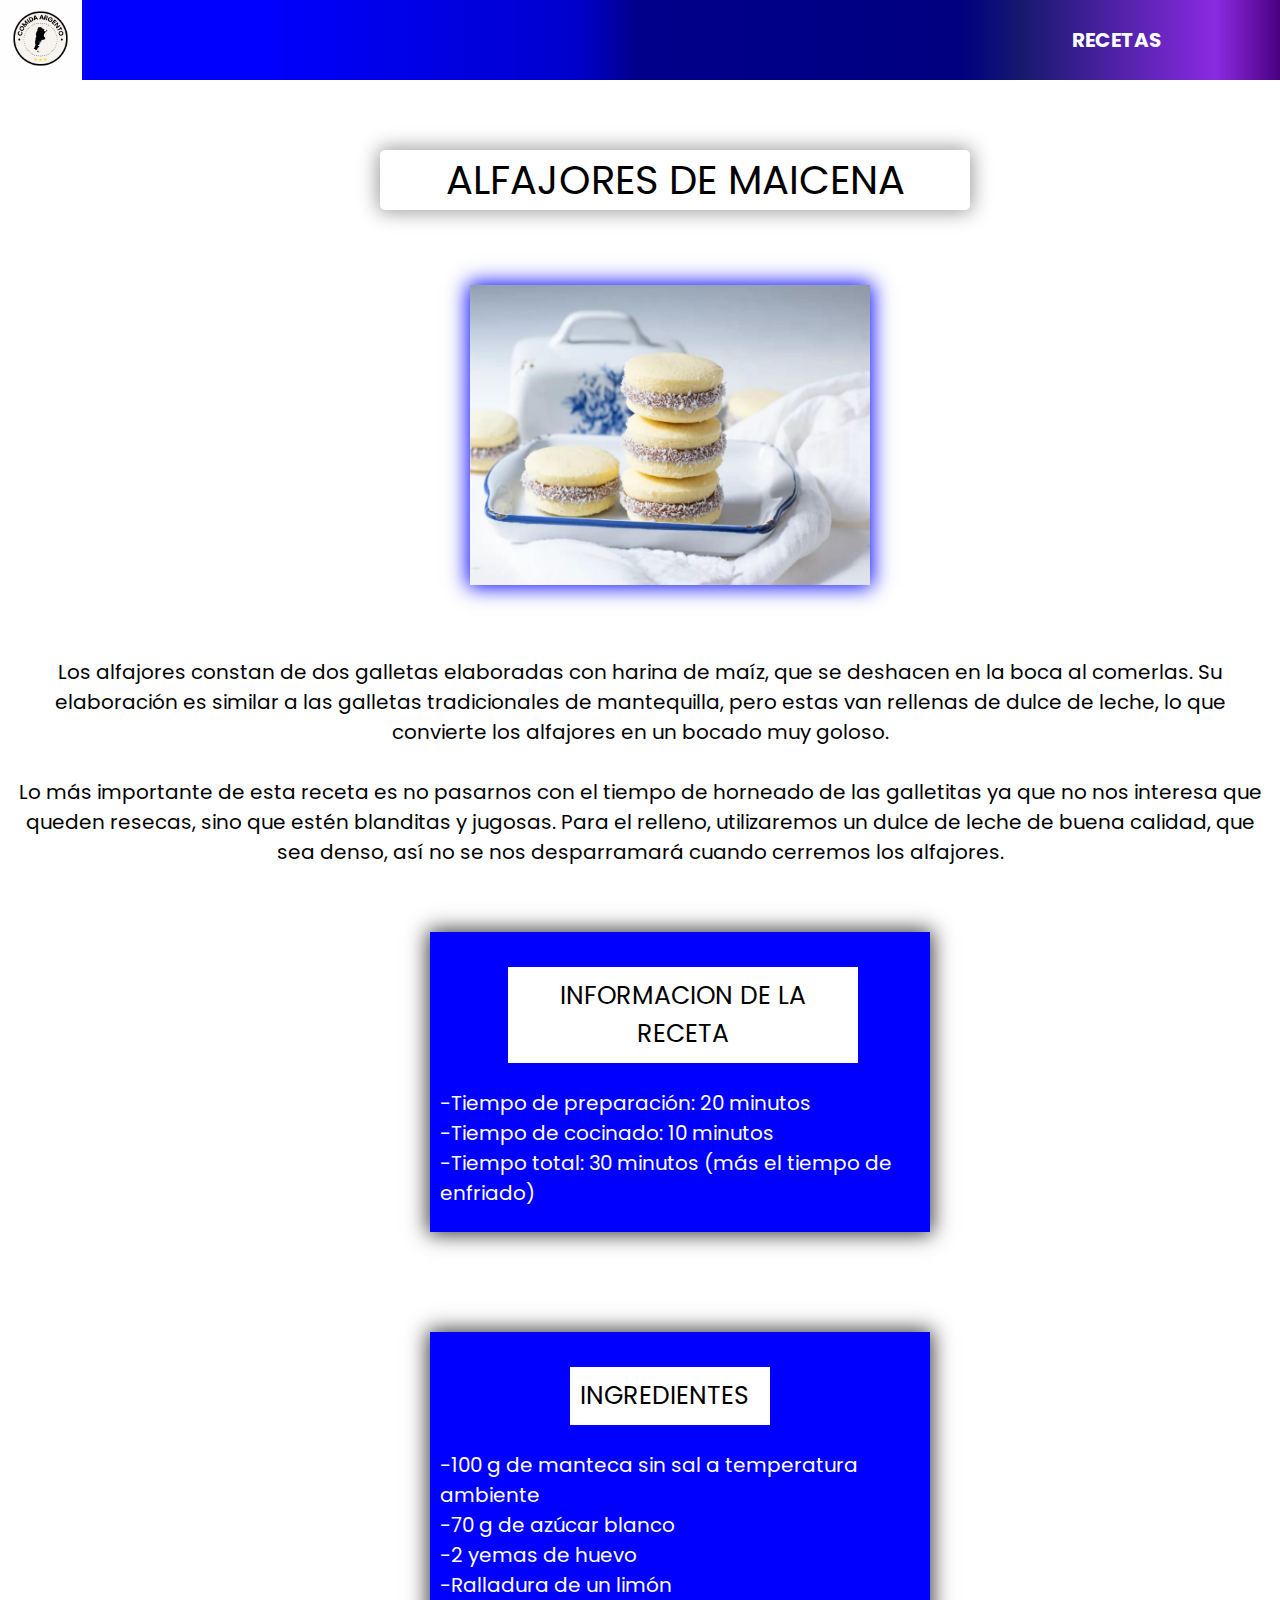
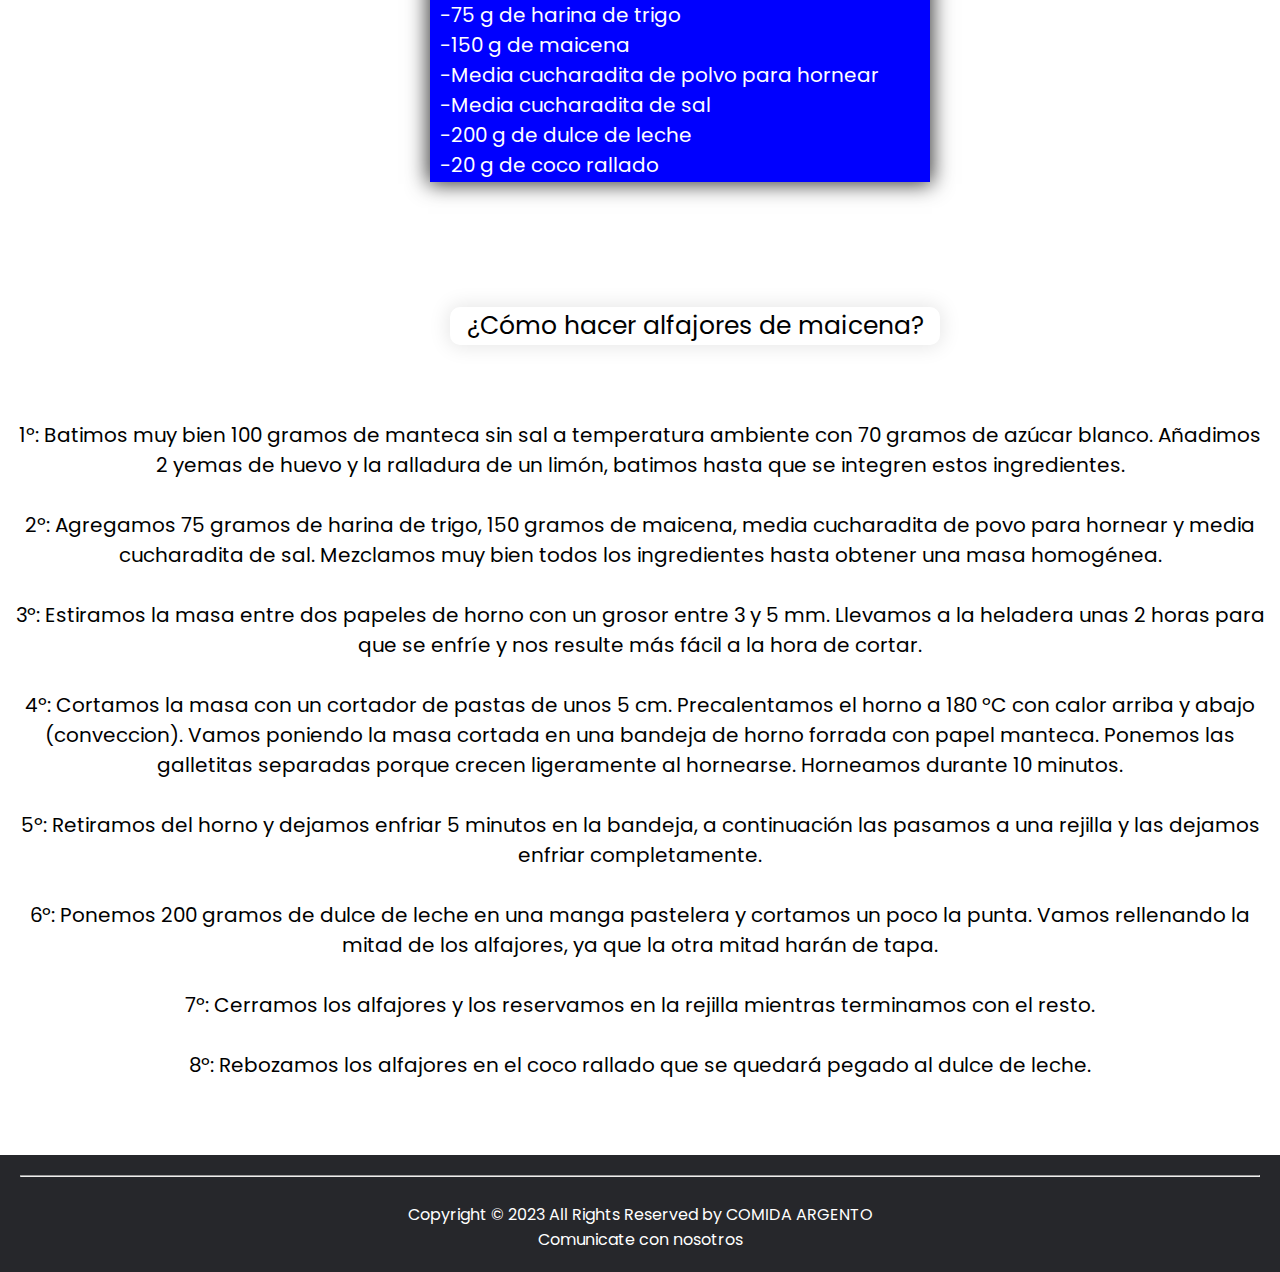
<file: alfa.html>
<!DOCTYPE html>
<html lang="en">
<head>
    <meta charset="UTF-8">
    <meta http-equiv="X-UA-Compatible" content="IE=edge">
    <meta name="viewport" content="width=device-width, initial-scale=1.0">

    <link rel="stylesheet" href="alfa.css">
    <link href="https://cdnjs.cloudflare.com/ajax/libs/font-awesome/5.13.0/css/all.min.css" rel="stylesheet">
    <link rel="preconnect" href="https://fonts.googleapis.com">
    <link rel="preconnect" href="https://fonts.gstatic.com">
    <link href="https://fonts.googleapis.com/css2?family=Bebas+Neue&display=swap" rel="stylesheet">
    <link rel="shortcut icon" href="baner.png">

    <title>pagina</title>
   
 
</head>
<body>

 <!---------- MENU ------------->
    <nav>
        <strong>
        <input type="checkbox" id="check">
        <label for="check" class="checkbtn"> <i class="fas fa-bars"></i>     </label>

        <a href="index.html" class="enlace">

            <img src="logo.jpeg" alt="" class="logo" align="left">
        </a>

        <ul>
            <li><a href="recetas.html">recetas</a></li>
        
        </ul>
    </strong>
    </nav>


<!--MENU -->



<br>
<br>
<br>
<br>
<br>
<br>
<div class="titulo">
    <div class="kkk"><center>ALFAJORES DE MAICENA</center></div>
</div>
<br>
<br>
<br>
  <img class="hola" src="alfa.jpeg">
  <br>
  <br>
  <br>
  <div class="texto">
<center>Los alfajores constan de dos galletas elaboradas con harina de maíz, que se deshacen en la boca al comerlas. Su elaboración es similar a las galletas tradicionales de mantequilla, pero estas van rellenas de dulce de leche, lo que convierte los alfajores en un bocado muy goloso.</center>
<br>

<center>Lo más importante de esta receta es no pasarnos con el tiempo de horneado de las galletitas ya que no nos interesa que queden resecas, sino que estén blanditas y jugosas. Para el relleno, utilizaremos un dulce de leche de buena calidad, que sea denso, así no se nos desparramará cuando cerremos los alfajores.</center>
</div>
<br>
<br>
<div class="inn">
    <div class="info1">
      <br>
     <center><div class="ppp">INFORMACION DE LA RECETA<br></div></center>
     <br>
<div class="ttt">
-Tiempo de preparación: 20 minutos<br>
-Tiempo de cocinado: 10 minutos<br>
-Tiempo total: 30 minutos (más el tiempo de enfriado)<br></div>
   </div>
<br>
<br>
<br>
<br>
  <div class="info2">
    <br>
    <div class="eee">INGREDIENTES<br></div>
    <br>
  <div class="ddd">
-100 g de manteca sin sal a temperatura ambiente<br>
-70 g de azúcar blanco<br>
-2 yemas de huevo <br>
-Ralladura de un limón<br>
-75 g de harina de trigo<br>
-150 g de maicena<br>
-Media cucharadita de polvo para hornear<br>
-Media cucharadita de sal<br>
-200 g de dulce de leche<br>
-20 g de coco rallado<br></div>
<br>
   </div>
</div>

<br>
<br>
<br>
<br>
<br>
</div>
<div class="titulo">
    <div class="lll"><center>¿Cómo hacer alfajores de maicena?</center></div>
<br>
<div class="texto">
<center>1º: Batimos muy bien 100 gramos de manteca sin sal a temperatura ambiente con 70 gramos de azúcar blanco. Añadimos 2 yemas de huevo y la ralladura de un limón, batimos hasta que se integren estos ingredientes.<br>
<br>
2º: Agregamos 75 gramos de harina de trigo, 150 gramos de maicena, media cucharadita de povo para hornear y media cucharadita de sal.
Mezclamos muy bien todos los ingredientes hasta obtener una masa homogénea.<br>
<br>
3º: Estiramos la masa entre dos papeles de horno con un grosor entre 3 y 5 mm. Llevamos a la heladera unas 2 horas para que se enfríe y nos resulte más fácil a la hora de cortar.<br>
<br>
4º: Cortamos la masa con un cortador de pastas de unos 5 cm. Precalentamos el horno a 180 ºC con calor arriba y abajo (conveccion).
Vamos poniendo la masa cortada en una bandeja de horno forrada con papel manteca. Ponemos las galletitas separadas porque crecen ligeramente al hornearse. Horneamos durante 10 minutos.<br>
<br>
5º: Retiramos del horno y dejamos enfriar 5 minutos en la bandeja, a continuación las pasamos a una rejilla y las dejamos enfriar completamente.<br>
<br>
6º: Ponemos 200 gramos de dulce de leche en una manga pastelera y cortamos un poco la punta. Vamos rellenando la mitad de los alfajores, ya que la otra mitad harán de tapa.<br>
<br>
7º: Cerramos los alfajores y los reservamos en la rejilla mientras terminamos con el resto.<br>
<br>
8º: Rebozamos los alfajores en el coco rallado que se quedará pegado al dulce de leche.<br></center></div>
<br>
</div>
<footer>  
<hr>
<br>
<p>  Copyright &copy; 2023 All Rights Reserved by COMIDA ARGENTO</p>
<p> Comunicate con nosotros    </p> 
</footer>

</div>
</body>
</html>
<style>
@import url('https://fonts.googleapis.com/css2?family=Poppins:wght@500&display=swap&#39;' );
</style>
</file>
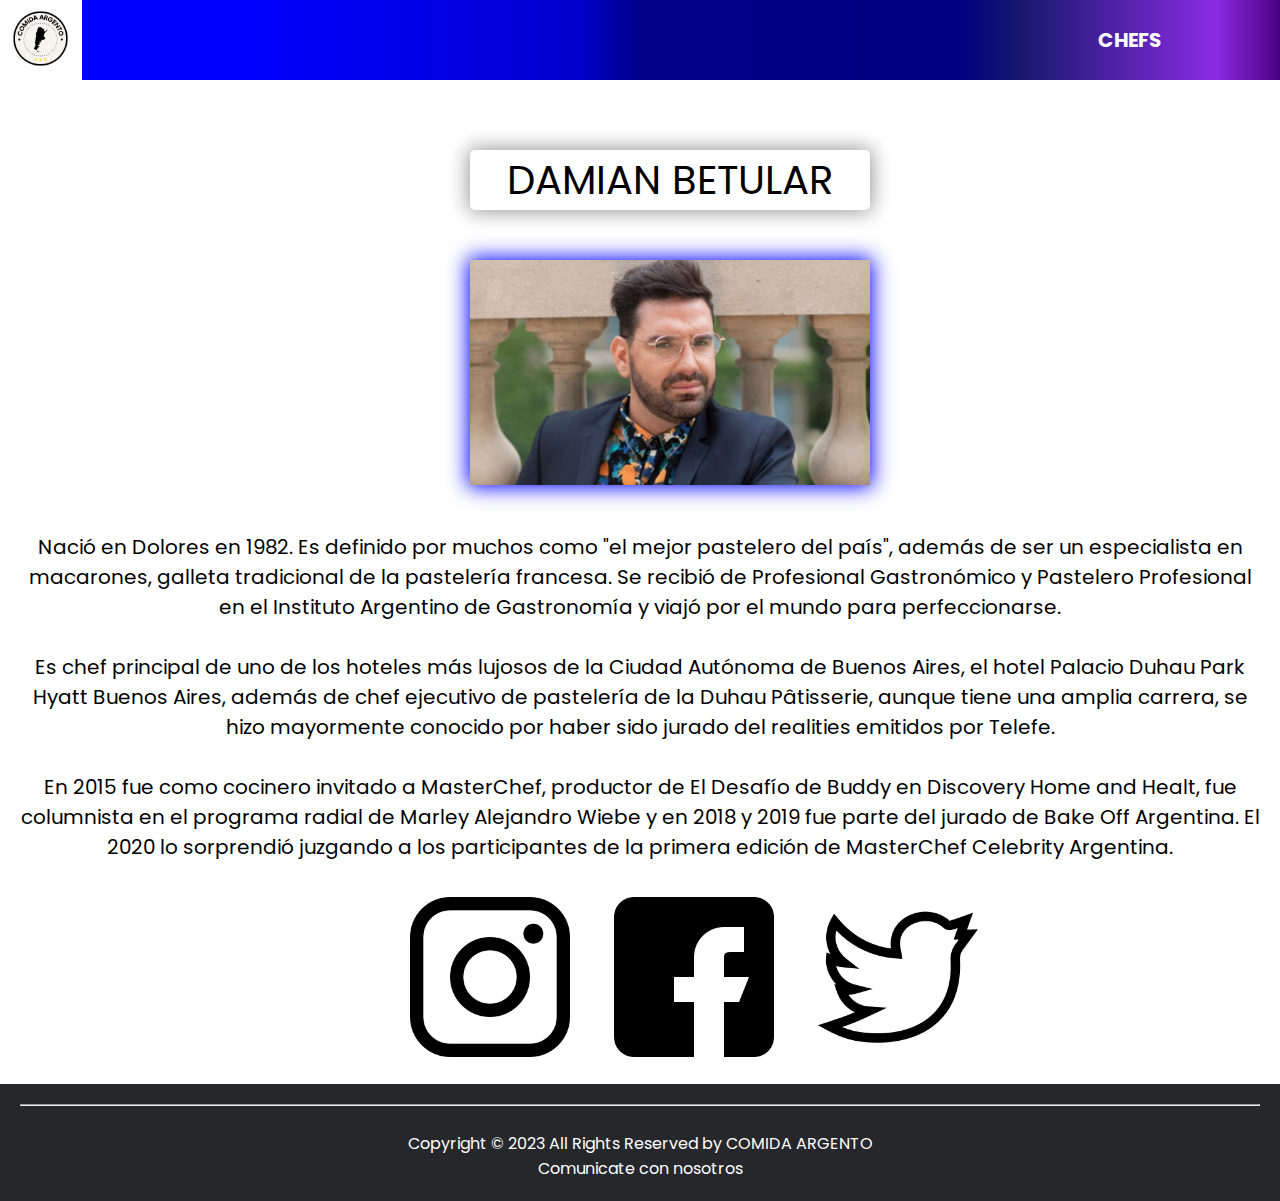
<file: betular.html>
<!DOCTYPE html>
<html lang="en">
<head>
    <meta charset="UTF-8">
    <meta http-equiv="X-UA-Compatible" content="IE=edge">
    <meta name="viewport" content="width=device-width, initial-scale=1.0">

    <link rel="stylesheet" href="betular.css">
    <link href="https://cdnjs.cloudflare.com/ajax/libs/font-awesome/5.13.0/css/all.min.css" rel="stylesheet">
    <link rel="preconnect" href="https://fonts.googleapis.com">
    <link rel="preconnect" href="https://fonts.gstatic.com">
    <link href="https://fonts.googleapis.com/css2?family=Bebas+Neue&display=swap" rel="stylesheet">
    <link rel="shortcut icon" href="baner.png">

    <title>pagina</title>
   
 
</head>
<body>

 <!---------- MENU ------------->
    <nav>
        <strong>
        <input type="checkbox" id="check">
        <label for="check" class="checkbtn"> <i class="fas fa-bars"></i>     </label>

        <a href="index.html" class="enlace">

            <img src="logo.jpeg" alt="" class="logo" align="left">
        </a>

        <ul>
            <li><a href="chef2.html">chefs</a></li>
        
        </ul>
    </strong>
    </nav>


<!--MENU -->



<br>
<br>
<br>
<br>
<br>
<br>
<div class="titulo">
    <div class="kkk"><center>DAMIAN BETULAR</center></div>
</div>
<br>
<br>
  <img class="narda"src="chef3.jpeg.jpeg">
  <br>
  <br>
  <div class="texto">
<center>Nació en Dolores en 1982. Es definido por muchos como "el mejor pastelero del país", además de ser un especialista en macarones, galleta tradicional de la pastelería francesa. Se recibió de Profesional Gastronómico y Pastelero Profesional en el Instituto Argentino de Gastronomía y viajó por el mundo para perfeccionarse.</center>
<br>
          <center>Es chef principal de uno de los hoteles más lujosos de la Ciudad Autónoma de Buenos Aires, el hotel Palacio Duhau Park Hyatt Buenos Aires, además de chef ejecutivo de pastelería de la Duhau Pâtisserie, aunque tiene una amplia carrera, se hizo mayormente conocido por haber sido jurado del realities emitidos por Telefe.</center>
          <br>
        
          <center>En 2015 fue como cocinero invitado a MasterChef, productor de El Desafío de Buddy en Discovery Home and Healt, fue columnista en el programa radial de Marley Alejandro Wiebe y en 2018 y 2019 fue parte del jurado de Bake Off Argentina. El 2020 lo sorprendió juzgando a los participantes de la primera edición de MasterChef Celebrity Argentina.</center>
                 
</div>

<div class="container2">

   
             <a href="https://www.instagram.com/dbetular/"><img class=juli src="instagram.png"></a>
             <a href="https://www.facebook.com/damianbetularoficial/"><img class=juli src="facebook.png"></a>
             <a href="https://twitter.com/damianbetularok?lang=es"> <img class=juli src="twitter.png"></a> </div>
   </div>
   
</div>



<footer>  
<hr>
<br>
<p>  Copyright &copy; 2023 All Rights Reserved by COMIDA ARGENTO</p>
<p> Comunicate con nosotros    </p> 
</footer>

</div>
</body>
</html>
<style>
@import url('https://fonts.googleapis.com/css2?family=Poppins:wght@500&display=swap&#39;' );
</style>
</file>
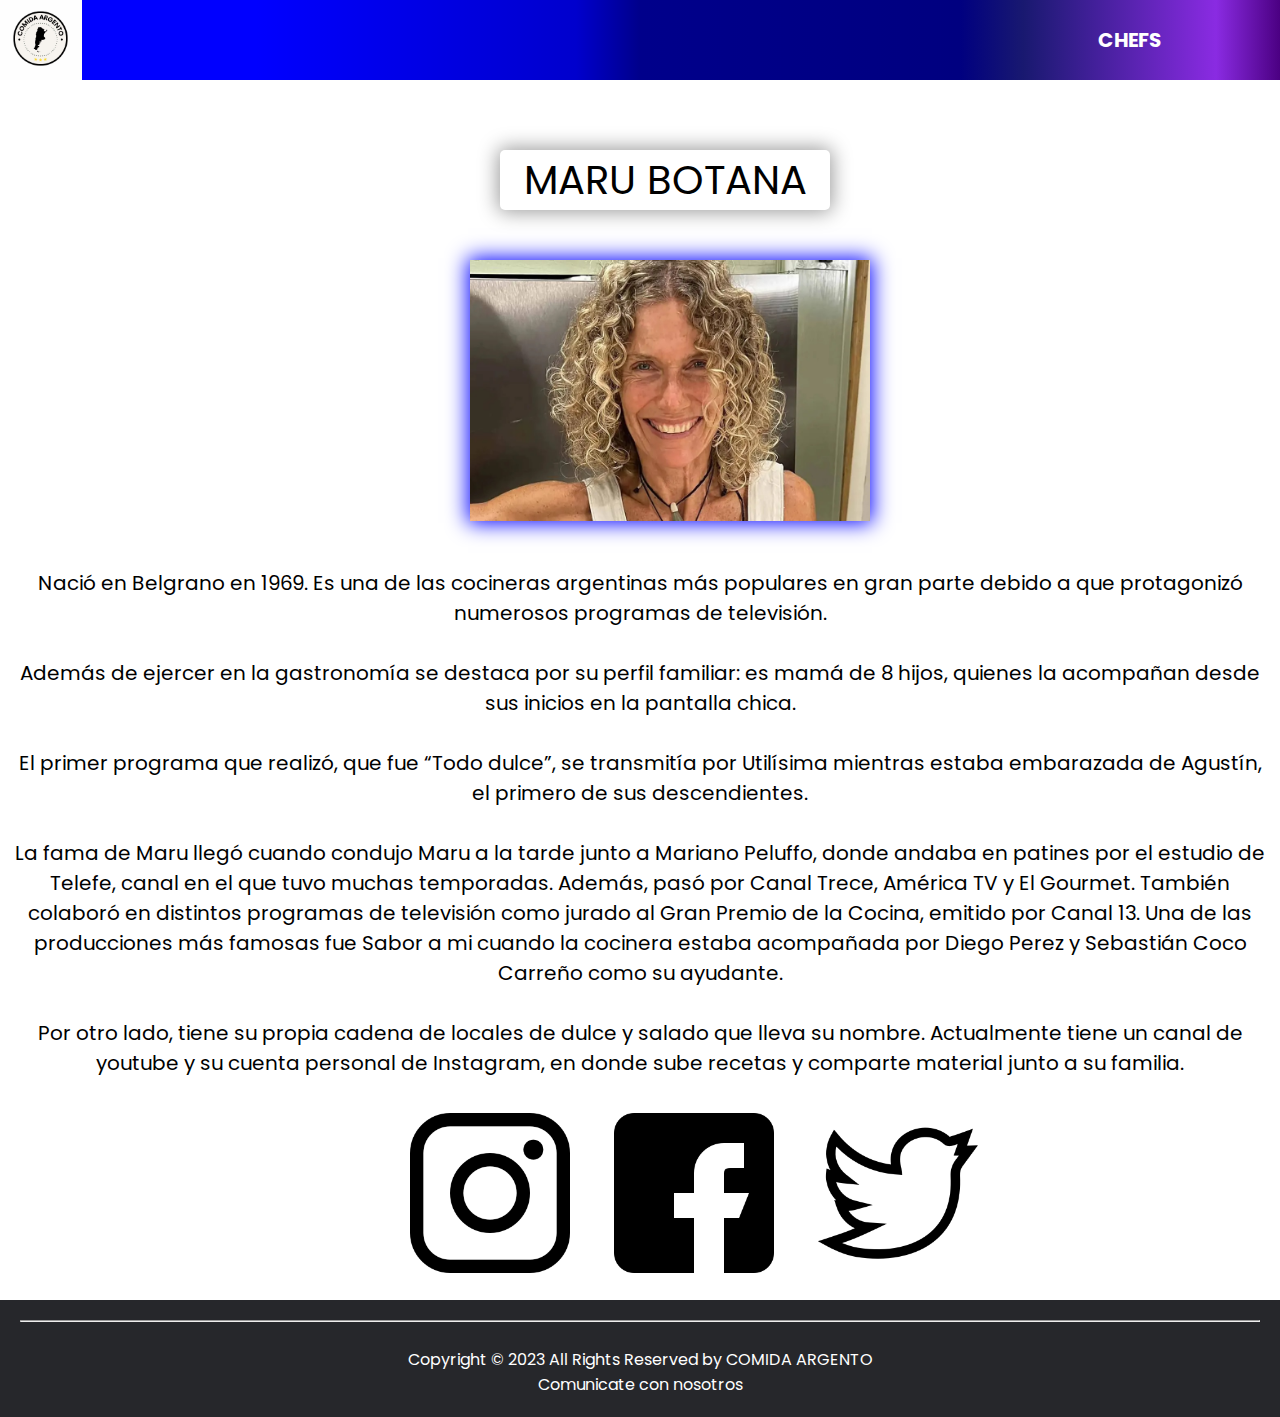
<file: botana.html>
<!DOCTYPE html>
<html lang="en">
<head>
    <meta charset="UTF-8">
    <meta http-equiv="X-UA-Compatible" content="IE=edge">
    <meta name="viewport" content="width=device-width, initial-scale=1.0">

    <link rel="stylesheet" href="narda.css">
    <link href="https://cdnjs.cloudflare.com/ajax/libs/font-awesome/5.13.0/css/all.min.css" rel="stylesheet">
    <link rel="preconnect" href="https://fonts.googleapis.com">
    <link rel="preconnect" href="https://fonts.gstatic.com">
    <link href="https://fonts.googleapis.com/css2?family=Bebas+Neue&display=swap" rel="stylesheet">
    <link rel="shortcut icon" href="baner.png">

    <title>pagina</title>
   
 
</head>
<body>

 <!---------- MENU ------------->
    <nav>
        <strong>
        <input type="checkbox" id="check">
        <label for="check" class="checkbtn"> <i class="fas fa-bars"></i>     </label>

        <a href="index.html" class="enlace">

            <img src="logo.jpeg" alt="" class="logo" align="left">
        </a>

        <ul>
            <li><a href="chef2.html">chefs</a></li>
        
        </ul>
    </strong>
    </nav>


<!--MENU -->



<br>
<br>
<br>
<br>
<br>
<br>
<div class="titulo">
    <div class="kkk"><center>MARU BOTANA</center></div>
</div>
<br>
<br>
  <img class="narda"src="chef6.jpeg.jpeg">
  <br>
  <br>
  <div class="texto">
<center>
     <center> Nació en Belgrano en 1969. Es una de las cocineras argentinas más populares en gran parte debido a que protagonizó numerosos programas de televisión.</center>
     <br>
     <center>Además de ejercer en la gastronomía se destaca por su perfil familiar: es mamá de 8 hijos, quienes la acompañan desde sus inicios en la pantalla chica.</center>
     <br>
    <center>El primer programa que realizó, que fue “Todo dulce”, se transmitía por Utilísima mientras estaba embarazada de Agustín, el primero de sus descendientes.</center>
     <br>
     <center>La fama de Maru llegó cuando condujo Maru a la tarde junto a Mariano Peluffo, donde andaba en patines por el estudio de Telefe, canal en el que tuvo muchas temporadas. Además, pasó por Canal Trece, América TV y El Gourmet. También colaboró en distintos programas de televisión como jurado al Gran Premio de la Cocina, emitido por Canal 13. Una de las producciones más famosas fue Sabor a mi cuando la cocinera estaba acompañada por Diego Perez y Sebastián Coco Carreño como su ayudante.</center>
     <br>
     <center>Por otro lado, tiene su propia cadena de locales de dulce y salado que lleva su nombre. Actualmente tiene un canal de youtube y su cuenta personal de Instagram, en donde sube recetas y comparte material junto a su familia.</center>
                 
</div>

<div class="container2">
             <a href="https://www.instagram.com/marubotanaok/"><img class=juli src="instagram.png"></a>
             <a href="https://www.facebook.com/marubotanatv/?locale=es_LA"> <img class=juli src="facebook.png"></a>
             <a href="https://twitter.com/Marubotana_ok"><img class=juli src="twitter.png"></a> </div>
   
</div>



<footer>  
<hr>
<br>
<p>  Copyright &copy; 2023 All Rights Reserved by COMIDA ARGENTO</p>
<p> Comunicate con nosotros    </p> 
</footer>

</div>
</body>
</html>
<style>
@import url('https://fonts.googleapis.com/css2?family=Poppins:wght@500&display=swap&#39;' );
</style>
</file>
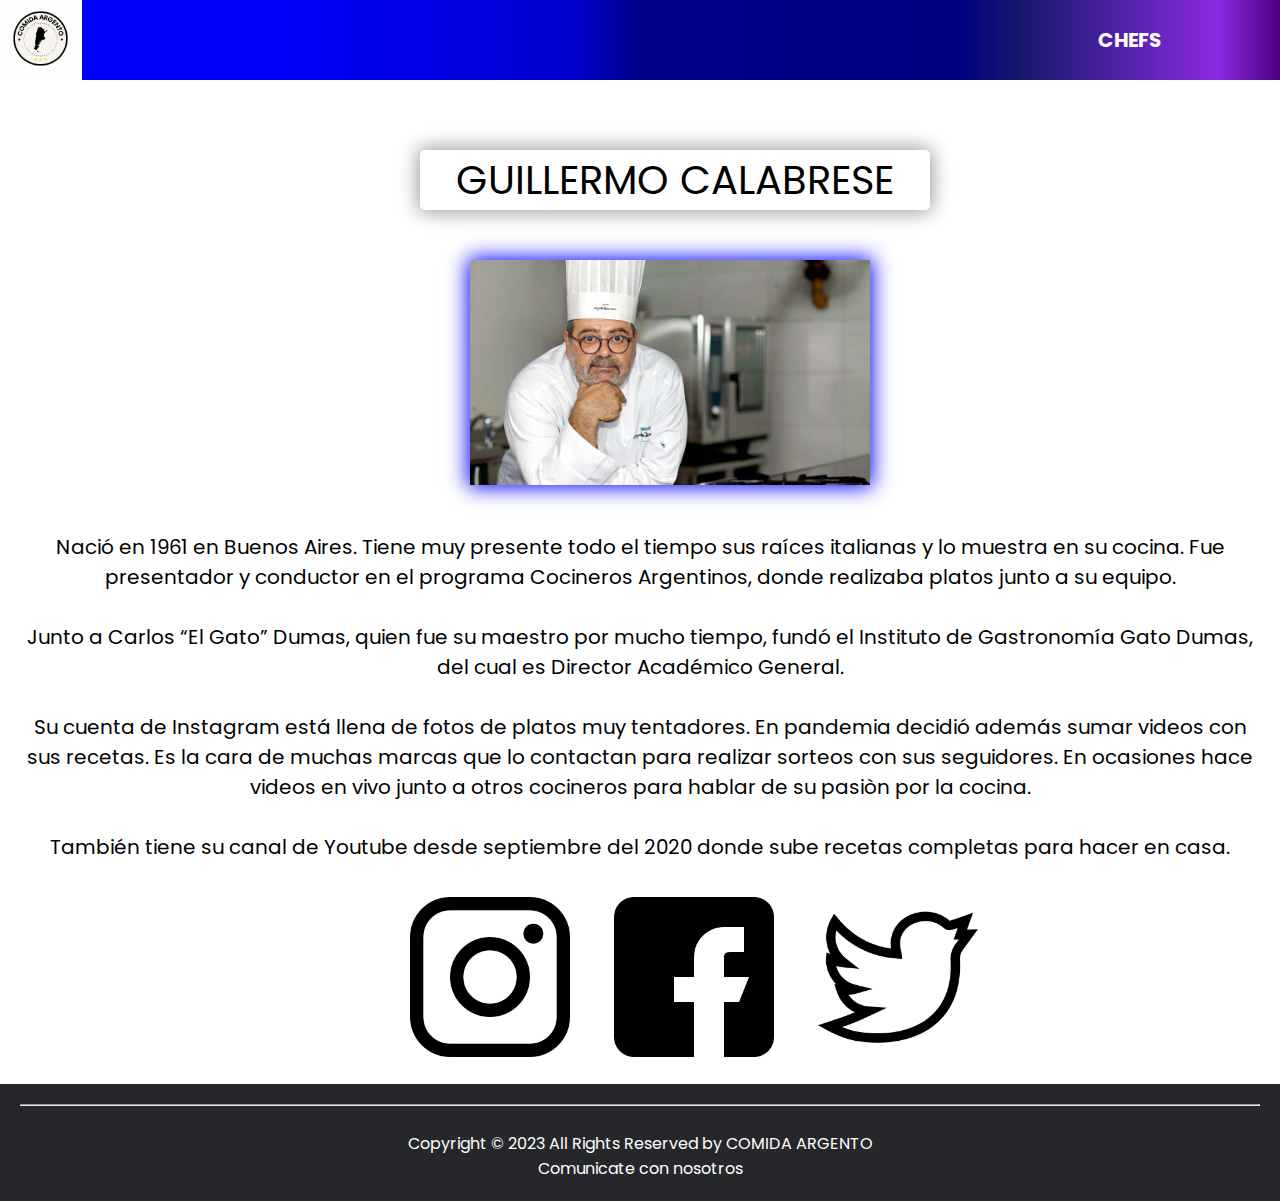
<file: calabrese.html>
<!DOCTYPE html>
<html lang="en">
<head>
    <meta charset="UTF-8">
    <meta http-equiv="X-UA-Compatible" content="IE=edge">
    <meta name="viewport" content="width=device-width, initial-scale=1.0">

    <link rel="stylesheet" href="calabrese.css">
    <link href="https://cdnjs.cloudflare.com/ajax/libs/font-awesome/5.13.0/css/all.min.css" rel="stylesheet">
    <link rel="preconnect" href="https://fonts.googleapis.com">
    <link rel="preconnect" href="https://fonts.gstatic.com">
    <link href="https://fonts.googleapis.com/css2?family=Bebas+Neue&display=swap" rel="stylesheet">
    <link rel="shortcut icon" href="baner.png">

    <title>pagina</title>
   
 
</head>
<body>

 <!---------- MENU ------------->
    <nav>
        <strong>
        <input type="checkbox" id="check">
        <label for="check" class="checkbtn"> <i class="fas fa-bars"></i>     </label>

        <a href="index.html" class="enlace">

            <img src="logo.jpeg" alt="" class="logo" align="left">
        </a>

        <ul>
            <li><a href="chef2.html">chefs</a></li>
        
        </ul>
    </strong>
    </nav>


<!--MENU -->



<br>
<br>
<br>
<br>
<br>
<br>
<div class="titulo">
    <div class="kkk"><center>GUILLERMO CALABRESE</center></div>
</div>
<br>
<br>
  <img class="narda"src="chef5.jpeg.jpeg">
  <br>
  <br>
  <div class="texto">
<center>Nació en 1961 en Buenos Aires. Tiene muy presente todo el tiempo sus raíces italianas y lo muestra en su cocina. Fue presentador y conductor en el programa Cocineros Argentinos, donde realizaba platos junto a su equipo.</center>
<br>

            <center>Junto a Carlos “El Gato” Dumas, quien fue su maestro por mucho tiempo, fundó el Instituto de Gastronomía Gato Dumas, del cual es Director Académico General.</center>
            <br>
        
             <center>Su cuenta de Instagram está llena de fotos de platos muy tentadores. En pandemia decidió además sumar videos con sus recetas. Es la cara de muchas marcas que lo contactan para realizar sorteos con sus seguidores. En ocasiones hace videos en vivo junto a otros cocineros para hablar de su pasiòn por la cocina.</center>
             <br>
        
             <center>También tiene su canal de Youtube desde septiembre del 2020 donde sube recetas completas para hacer en casa.</center>
             
                 
</div>

<div class="container2">

             <a href="https://www.instagram.com/calacocinero/"><img class=juli src="instagram.png"></a>
             <a href="https://www.facebook.com/calacocinero/"><img class=juli src="facebook.png"></a>
             <a href="https://twitter.com/CalaCocinero">  <img class=juli src="twitter.png"></a> </div>
   </div>
   
</div>



<footer>  
<hr>
<br>
<p>  Copyright &copy; 2023 All Rights Reserved by COMIDA ARGENTO</p>
<p> Comunicate con nosotros    </p> 
</footer>

</div>
</body>
</html>
<style>
@import url('https://fonts.googleapis.com/css2?family=Poppins:wght@500&display=swap&#39;' );
</style>
</file>
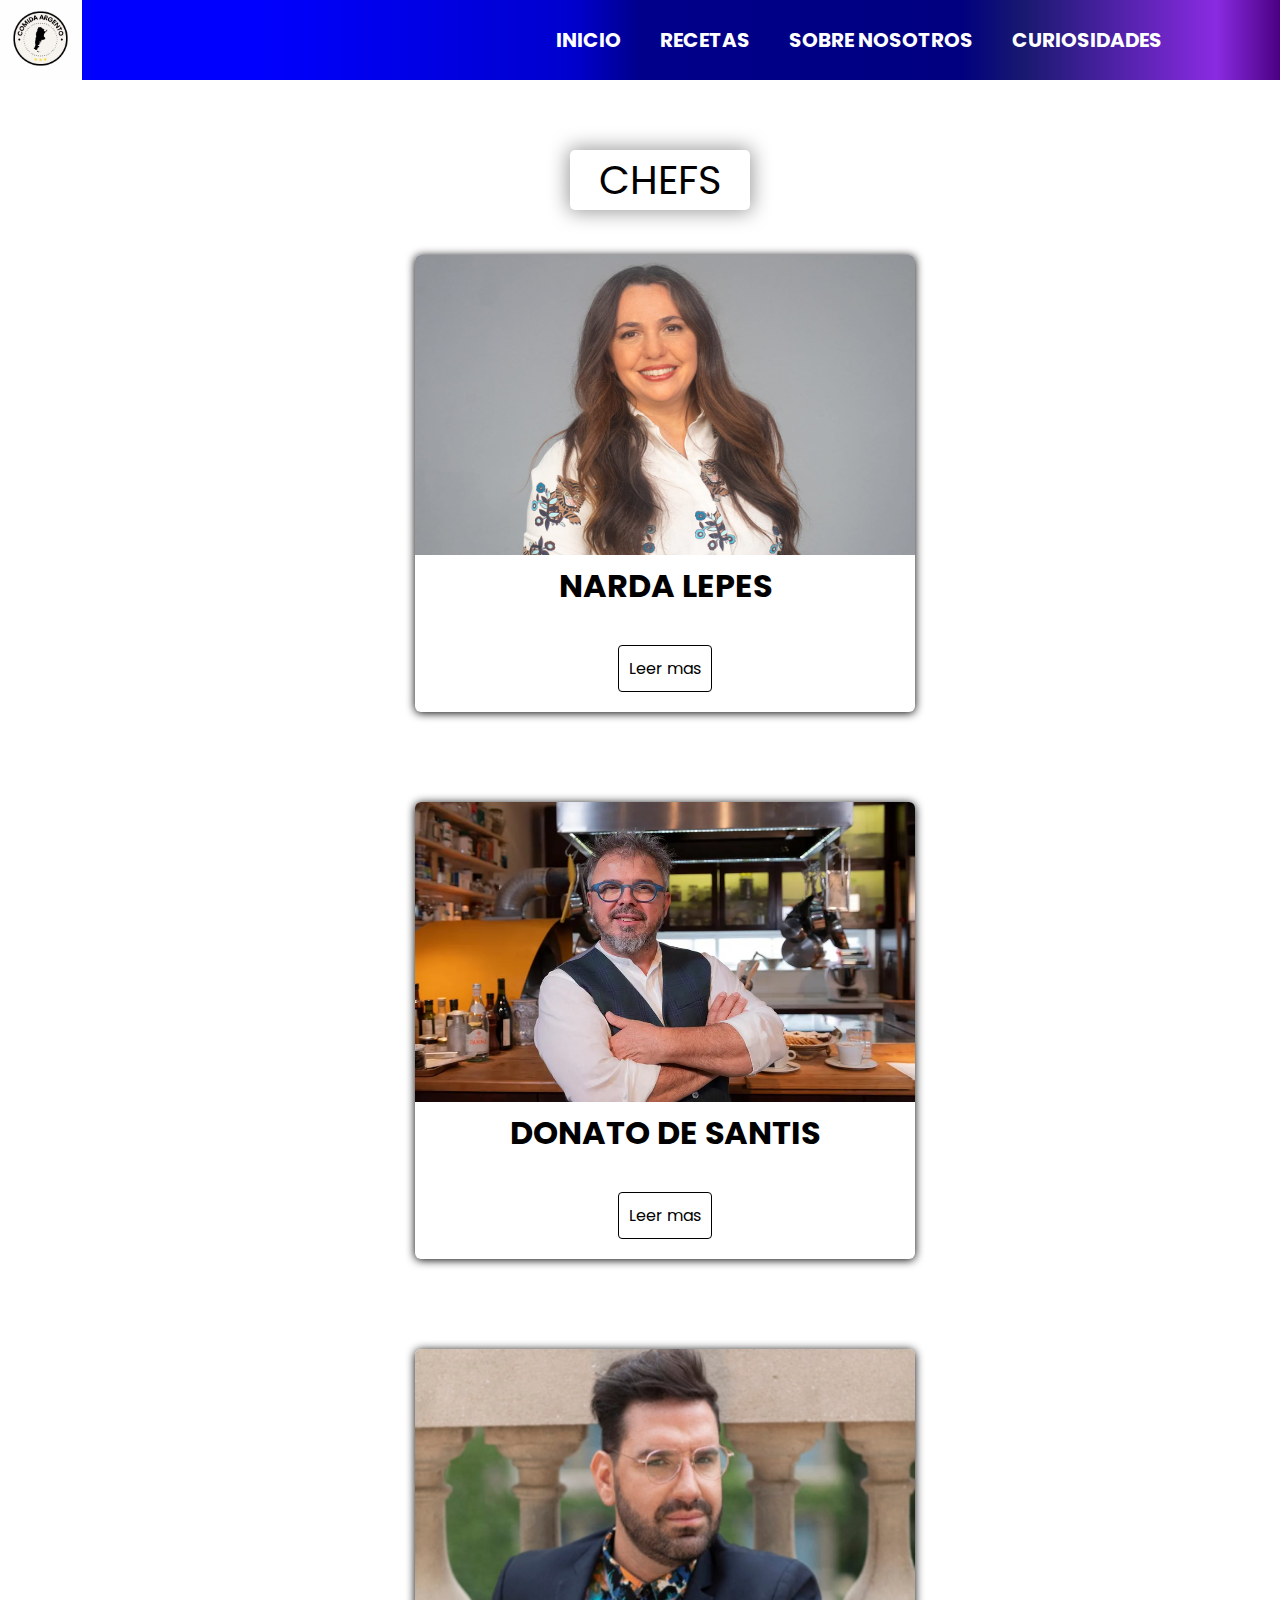
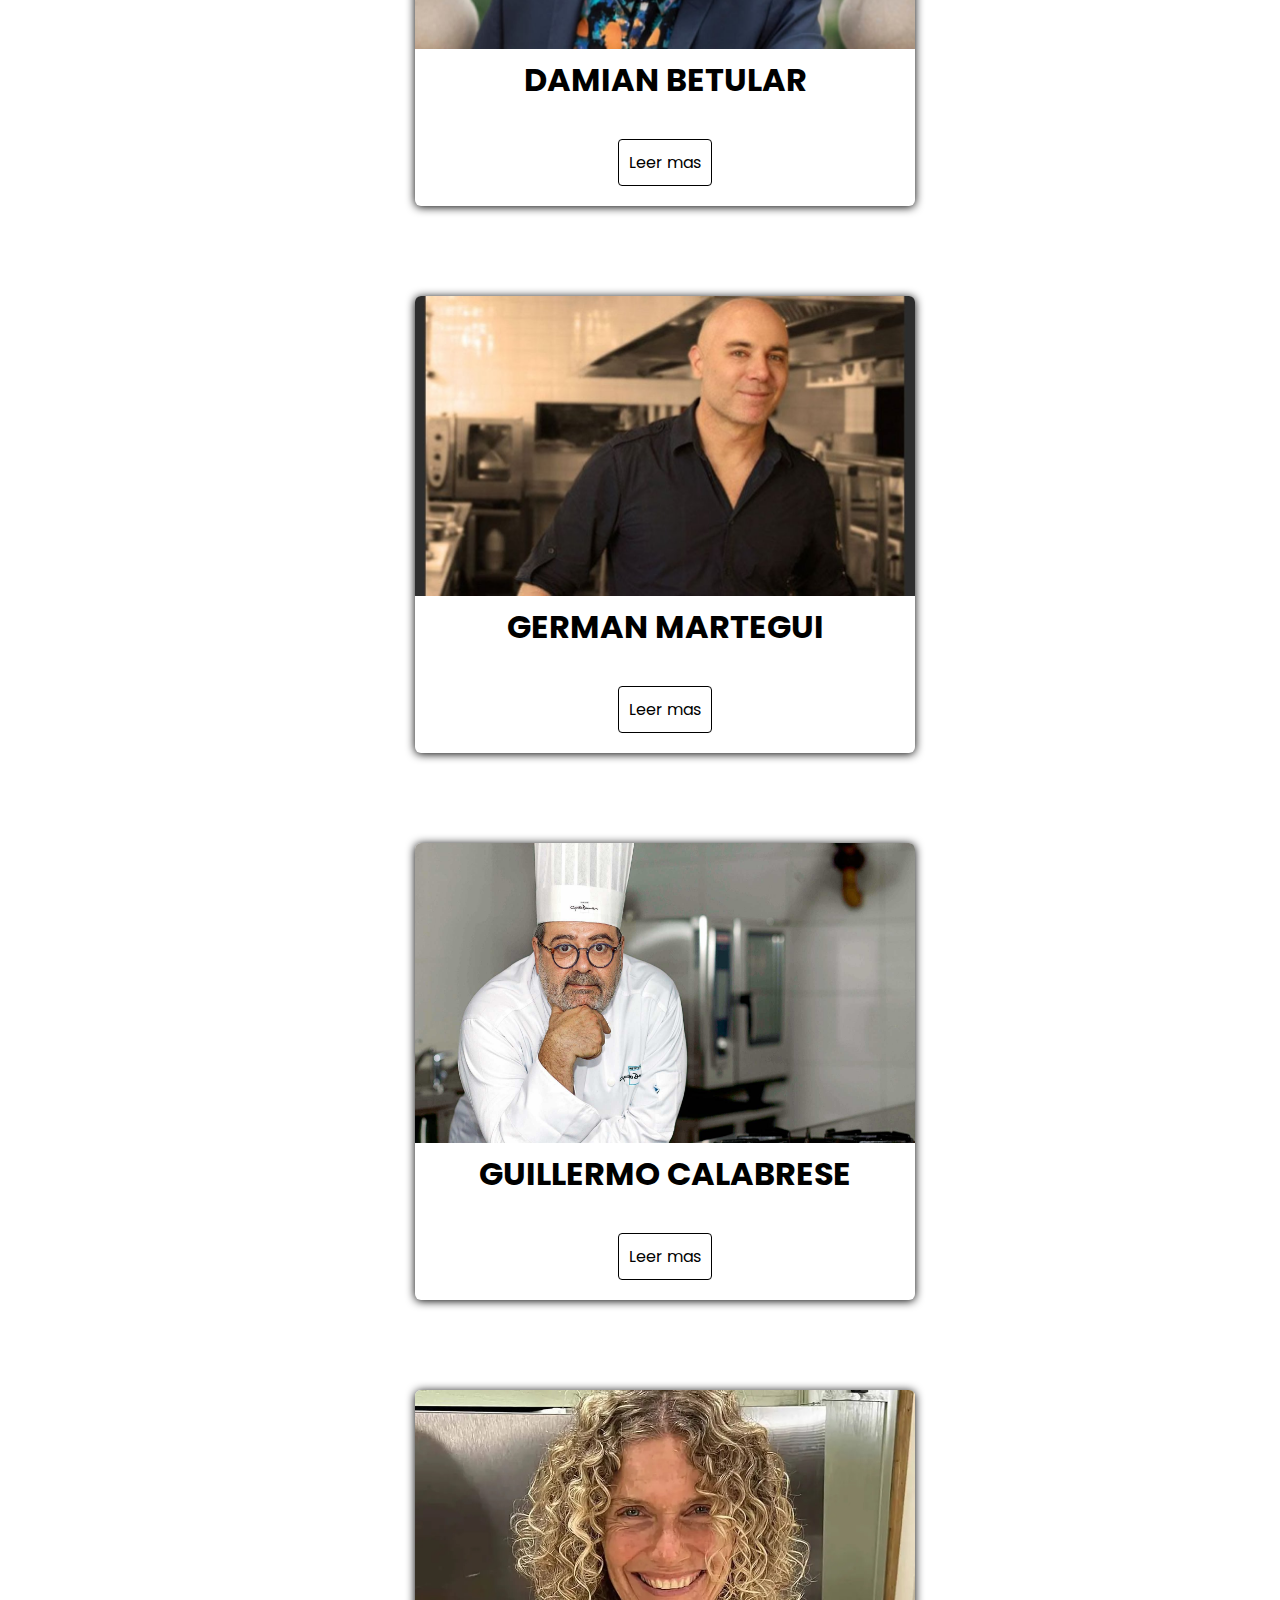
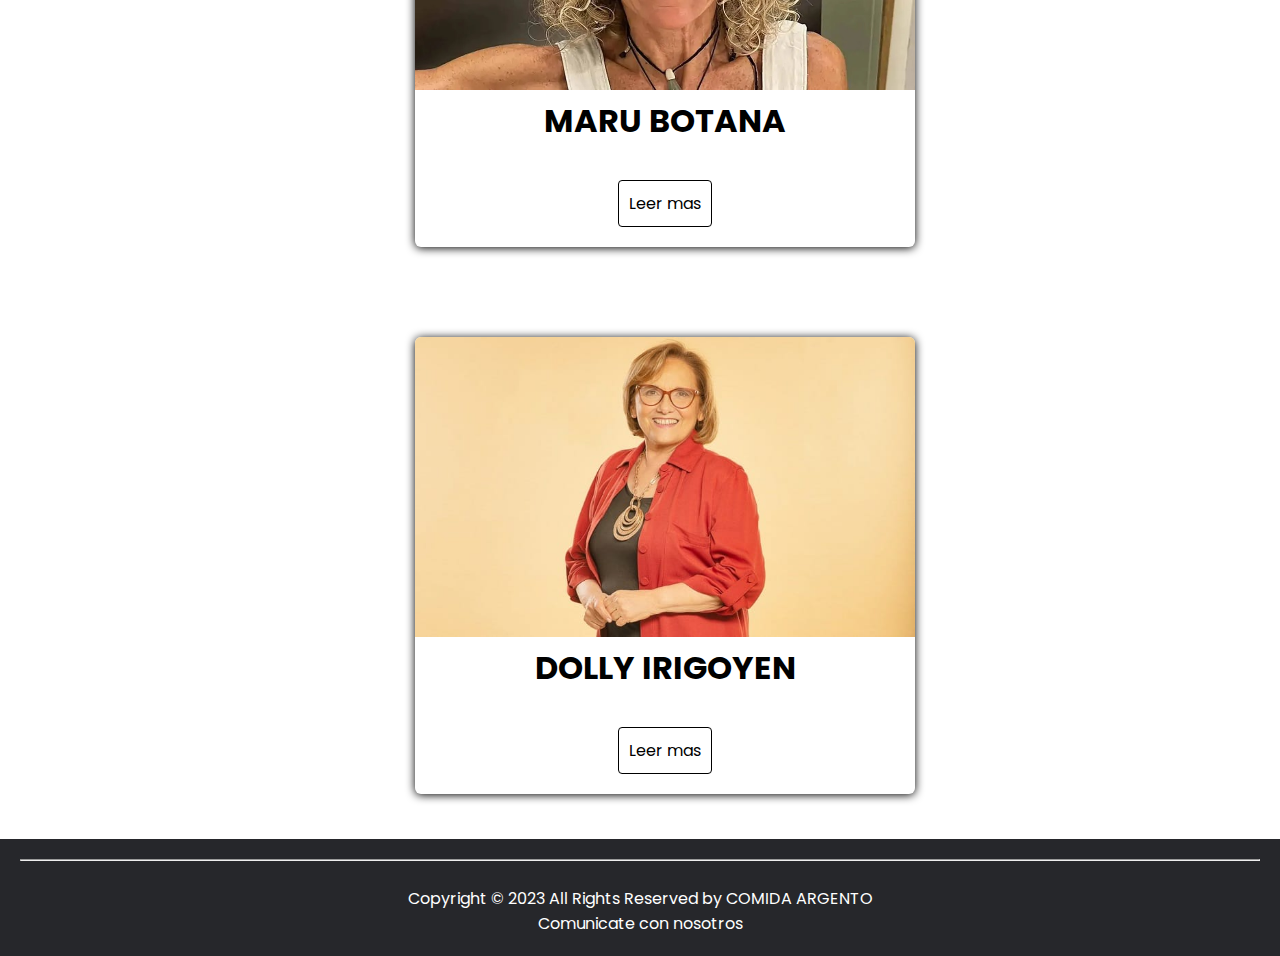
<file: chef2.html>
<!DOCTYPE html>
<html lang="en">
<head>
    <meta charset="UTF-8">
    <meta http-equiv="X-UA-Compatible" content="IE=edge">
    <meta name="viewport" content="width=device-width, initial-scale=1.0">

    <link rel="stylesheet" href="chef2.css">
    <link href="https://cdnjs.cloudflare.com/ajax/libs/font-awesome/5.13.0/css/all.min.css" rel="stylesheet">
    <link rel="preconnect" href="https://fonts.googleapis.com">
    <link rel="preconnect" href="https://fonts.gstatic.com">
    <link href="https://fonts.googleapis.com/css2?family=Bebas+Neue&display=swap" rel="stylesheet">
    <link rel="shortcut icon" href="baner.png">

    <title>pagina</title>
   
 
</head>
<body>

 <!---------- MENU ------------->
    <nav>
        <strong>
        <input type="checkbox" id="check">
        <label for="check" class="checkbtn"> <i class="fas fa-bars"></i>     </label>

        <a href="index.html" class="enlace">

            <img src="logo.jpeg" alt="" class="logo" align="left">
        </a>

        <ul>
            <li><a class="active" href="index-final.html">Inicio</a></li>  
            <li><a href="recetas.html">recetas</a></li>
            <li><a href="sobrenosotros2.html">sobre nosotros</a></li>
            <li><a hrefr="curiosidades2.html">curiosidades</a></li>
        </ul>
    </strong>
    </nav>


<!--MENU -->


<br>
<br>
<br>
<br>
<br>
<br>
<div class="titulo">
    <div class="kkk"><center>CHEFS</center></div>
</div>
<br>

<div class="container1">
    <div class="card">
      <figure>
        <img src="chef1.jpeg.jpeg">
      </figure>
          <div class="contenido">
            <h1>NARDA LEPES</h1>
            <br>
            <a href="narda.html">Leer mas</a>
            
            
          </div>
    </div>
</div>    
<br>
<br>
<div class="container1">
    <div class="card">
      <figure>
        <img src="chef2.jpeg.jpeg">
      </figure>
       <div class="contenido">
        <h1>DONATO DE SANTIS</h1>
        <br>
        <a href="donato.html">Leer mas</a>
       </div>
    </div>
</div>
<br>
<br>
<div class="container1">
   <div class="card">
     <figure>
       <img src="chef3.jpeg.jpeg">
      </figure>
        <div class="contenido">
         <h1>DAMIAN BETULAR</h1>
         <br>
          <a href="betular.html">Leer mas</a>
      </div>
   </div>
</div>
<br>
<br>
<div class="container1">
    <div class="card">
        <figure>
           <img src="chef4.jpeg.jpeg">
        </figure>
            <div class="contenido">
              <h1>GERMAN MARTEGUI</h1>
              <br>
               <a href="german.html">Leer mas</a>
        </div>
    </div>
</div> 
<br>
<br>
<div class="container1">
    <div class="card">
        <figure>
          <img src="chef5.jpeg.jpeg">
        </figure>
        <div class="contenido">
          <h1>GUILLERMO CALABRESE</h1>
          <br>
           <a href="calabrese.html">Leer mas</a>
        </div>
    </div>
</div>
<br>
<br>
<div class="container1">
    <div class="card">
        <figure>
           <img src="chef6.jpeg.jpeg">
        </figure>
          <div class="contenido">
          <h1>MARU BOTANA</h1>
          <br>
          <a href="botana.html">Leer mas</a>

        </div>
    </div>
</div>
<br>
<br>
<div class="container1">
    <div class="card">
        <figure>
          <img src="chef7.jpeg.jpeg">
        </figure>
        <div class="contenido">
          <h1>DOLLY IRIGOYEN</h1>
          <br>
         <a href="dolly.html">Leer mas</a>
        </div>
    </div>
</div>
</body>

    
  </div>
  
</body>



<br>






    
    <footer>
  
  <hr>
<br>
<p>  Copyright &copy; 2023 All Rights Reserved by COMIDA ARGENTO</p>
<p> Comunicate con nosotros    </p> 


 



  

</body>
</html>
<style>
@import url('https://fonts.googleapis.com/css2?family=Poppins:wght@500&display=swap&#39;' );
</style>
</file>
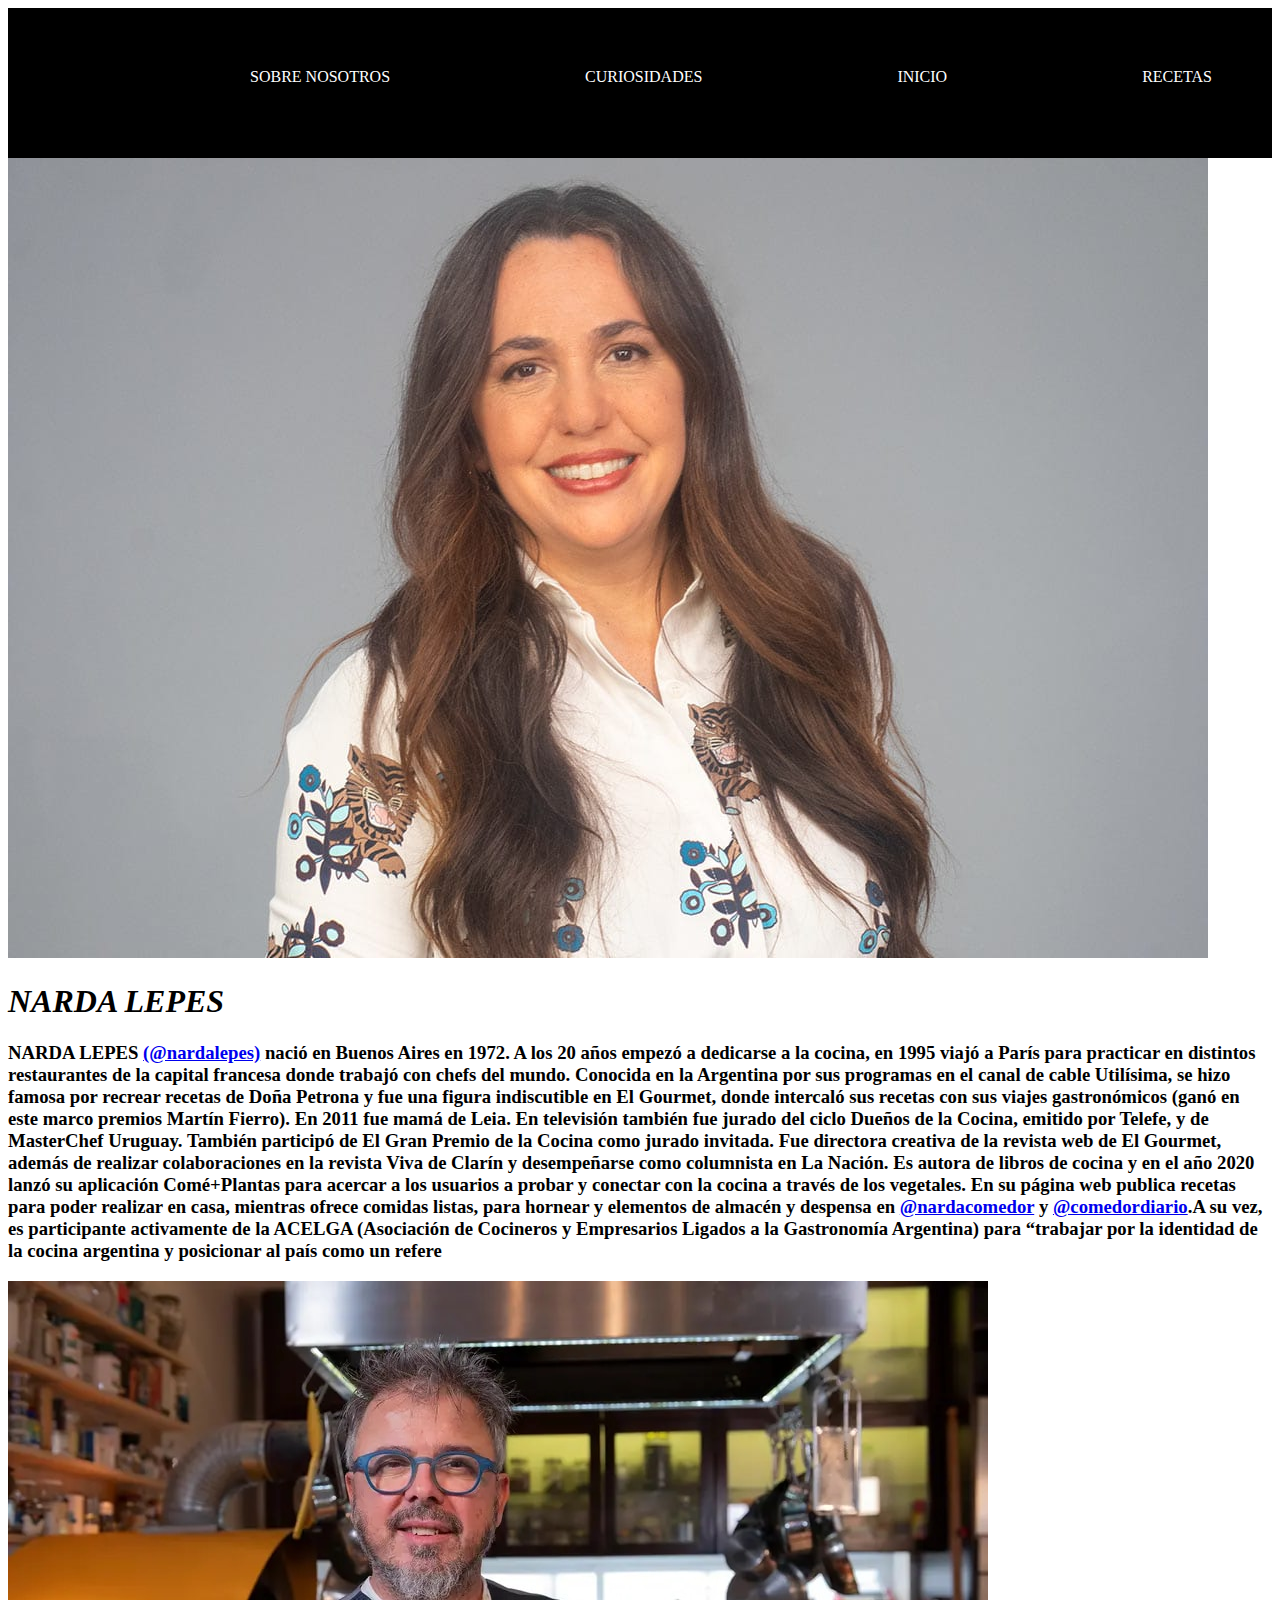
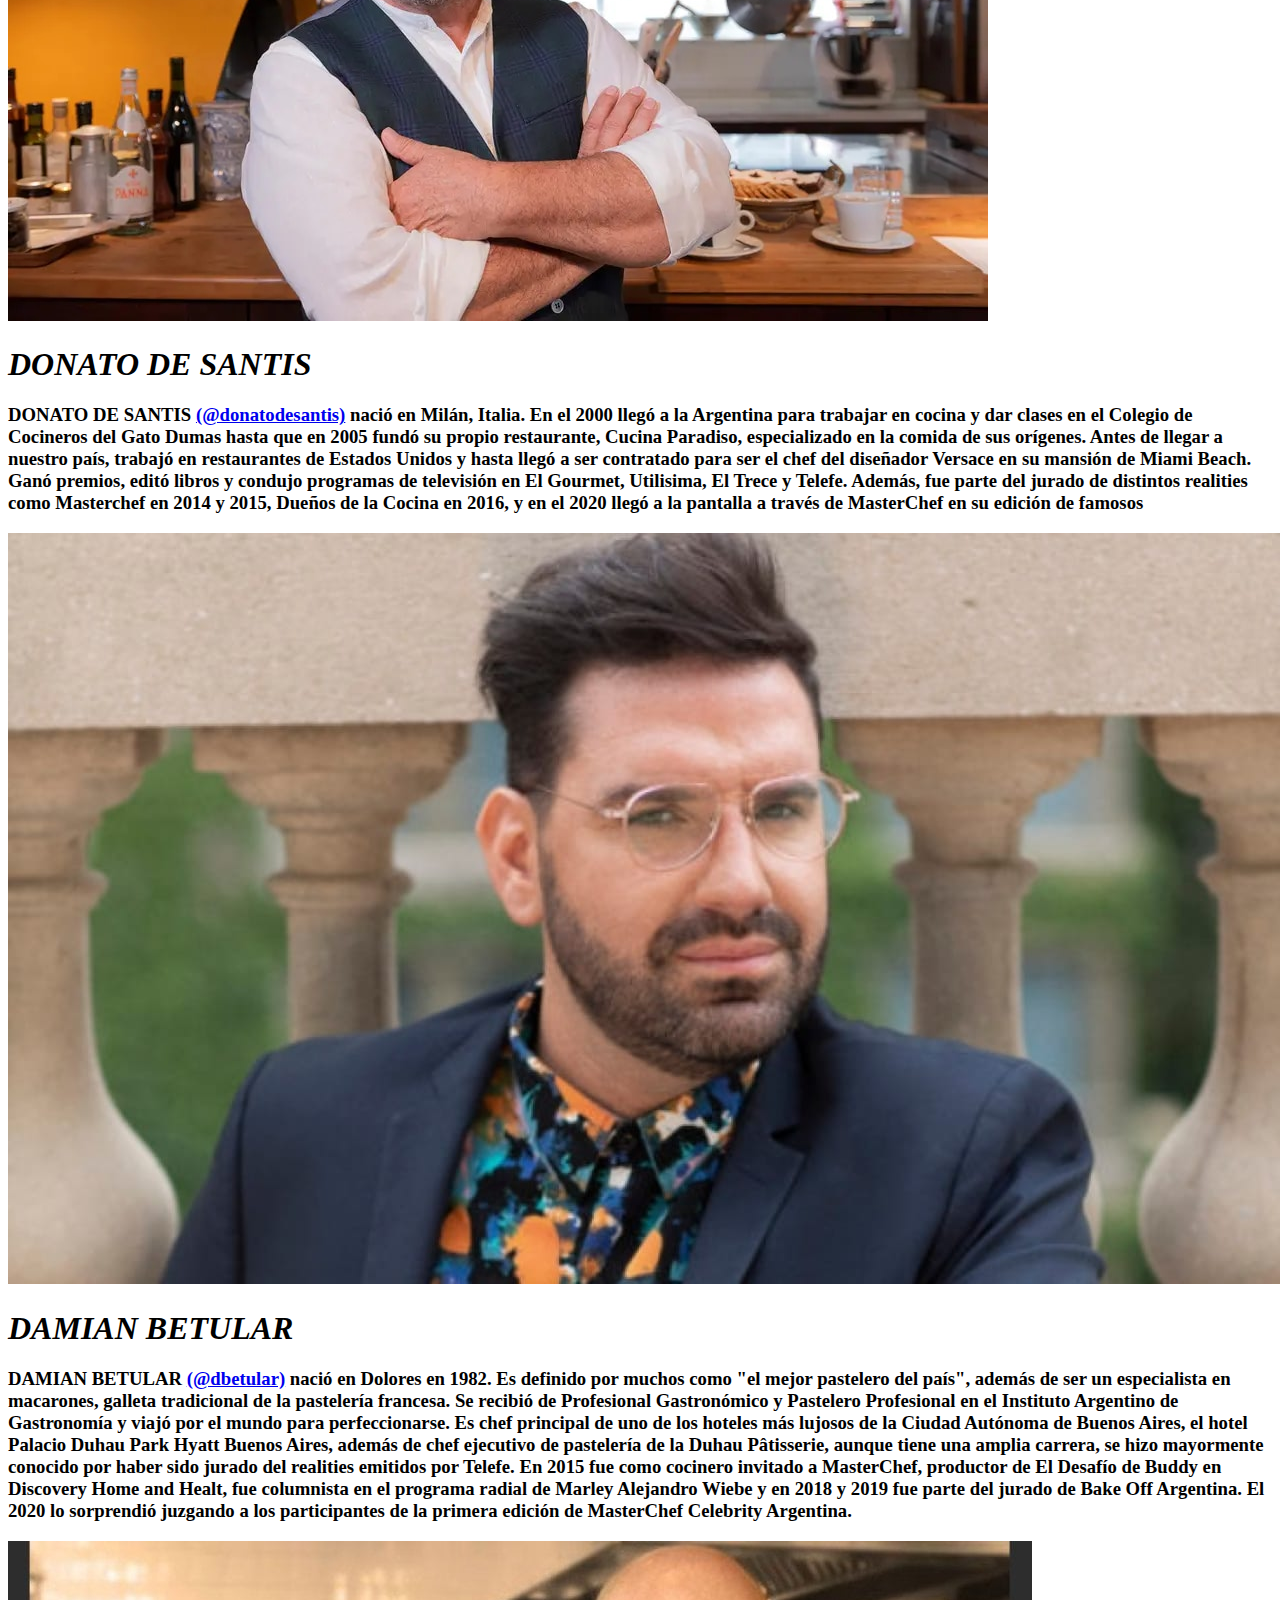
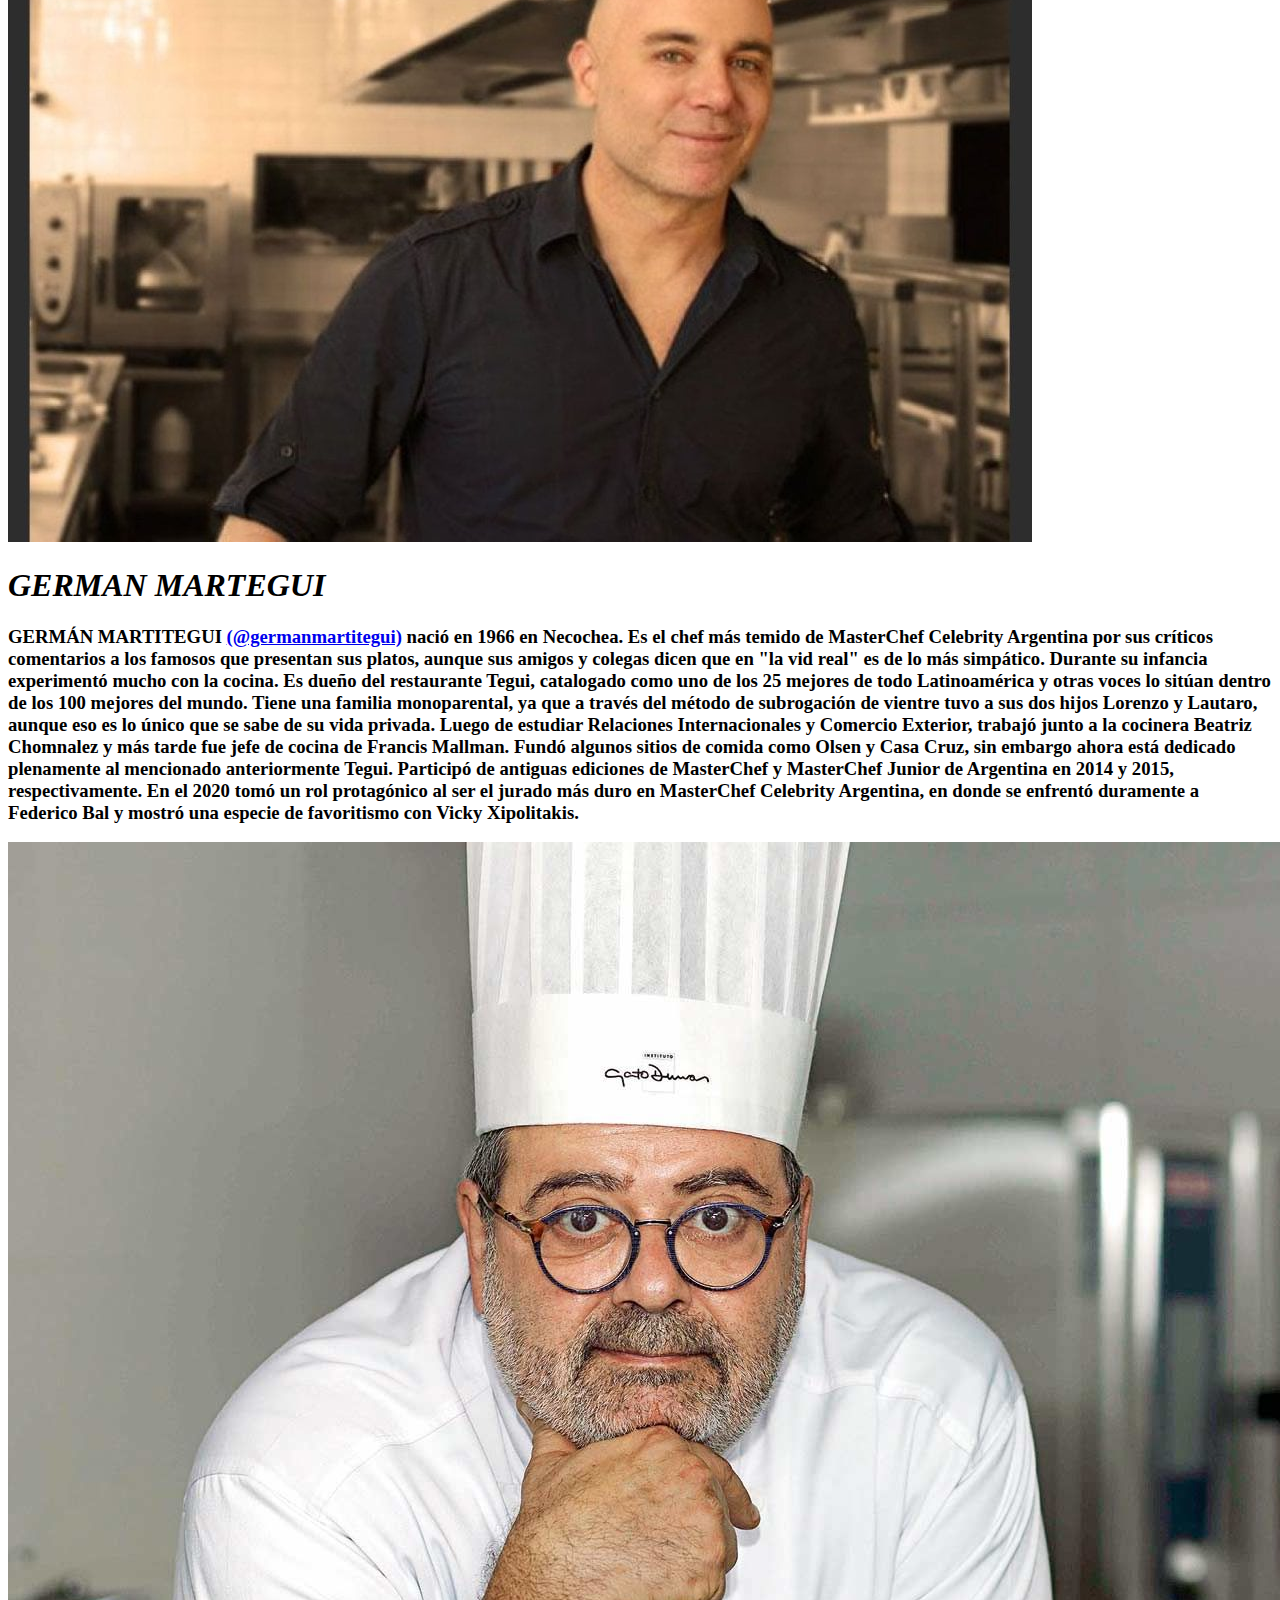
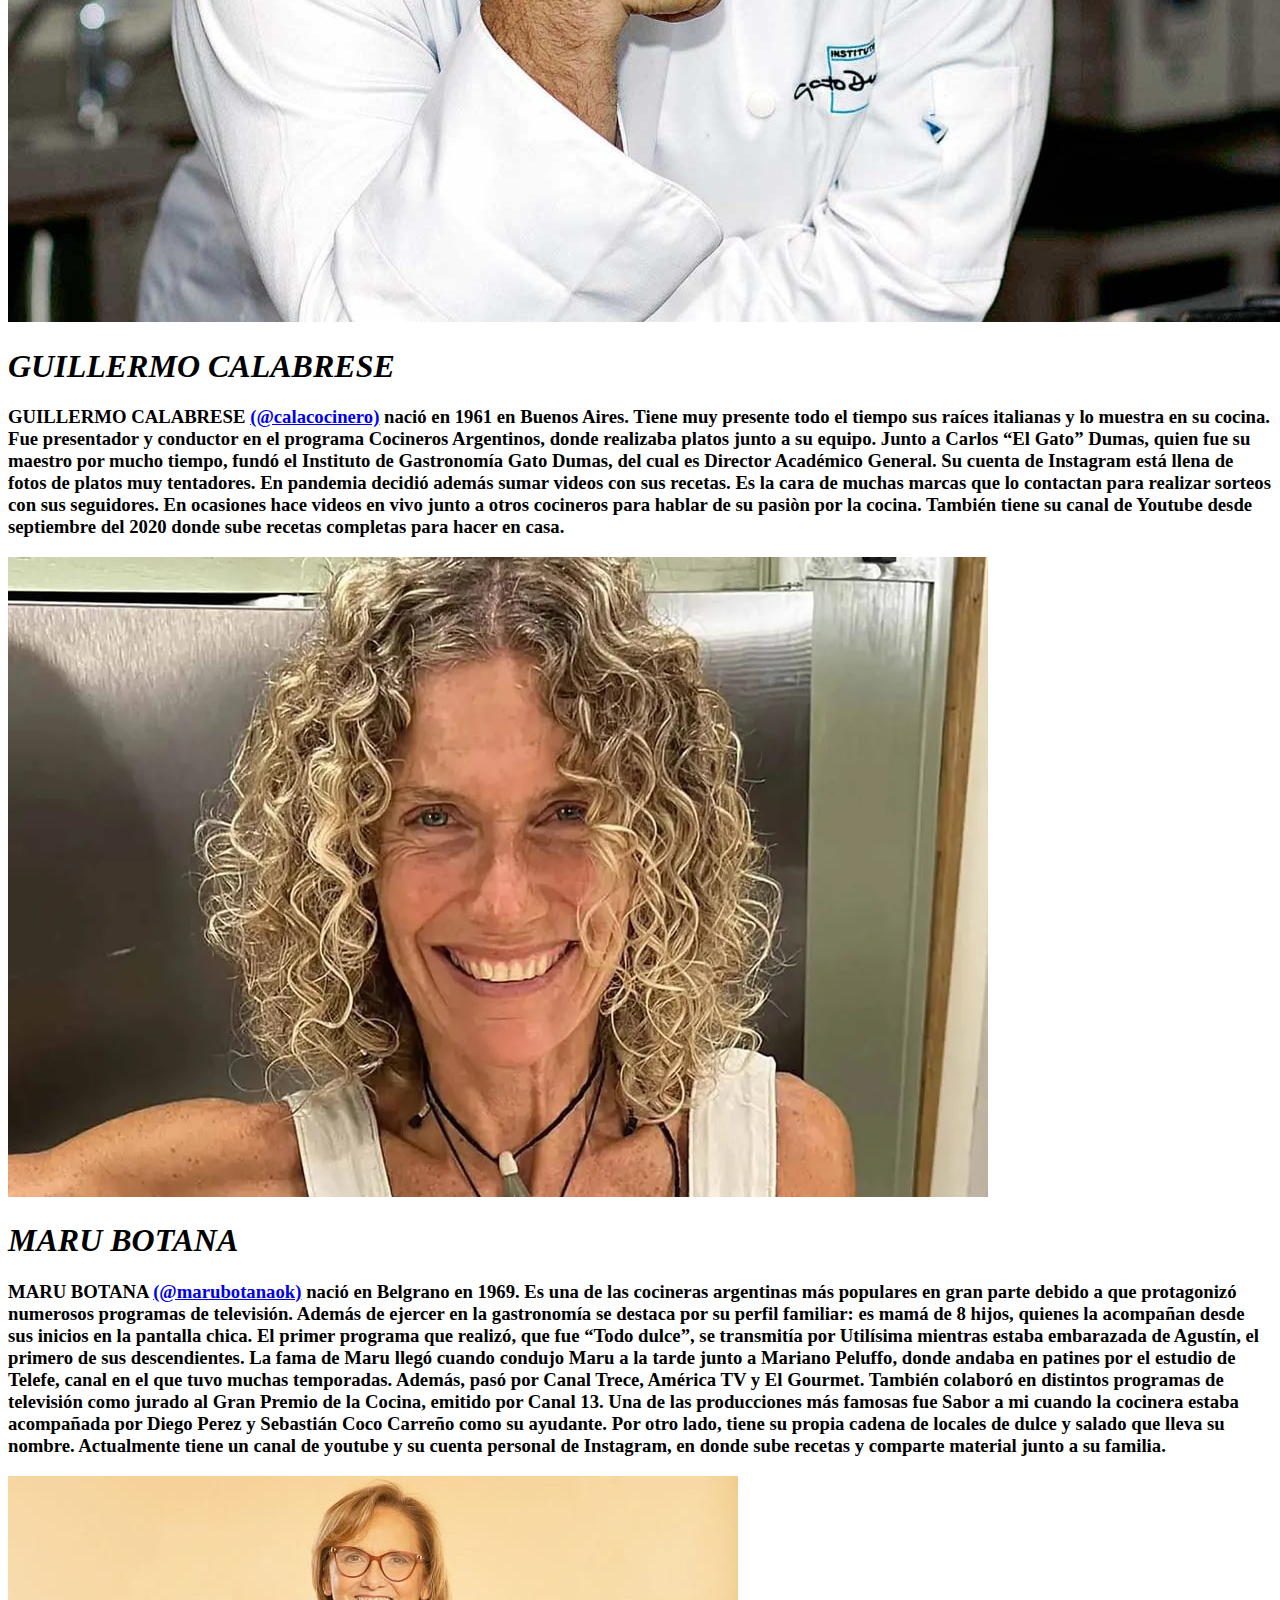
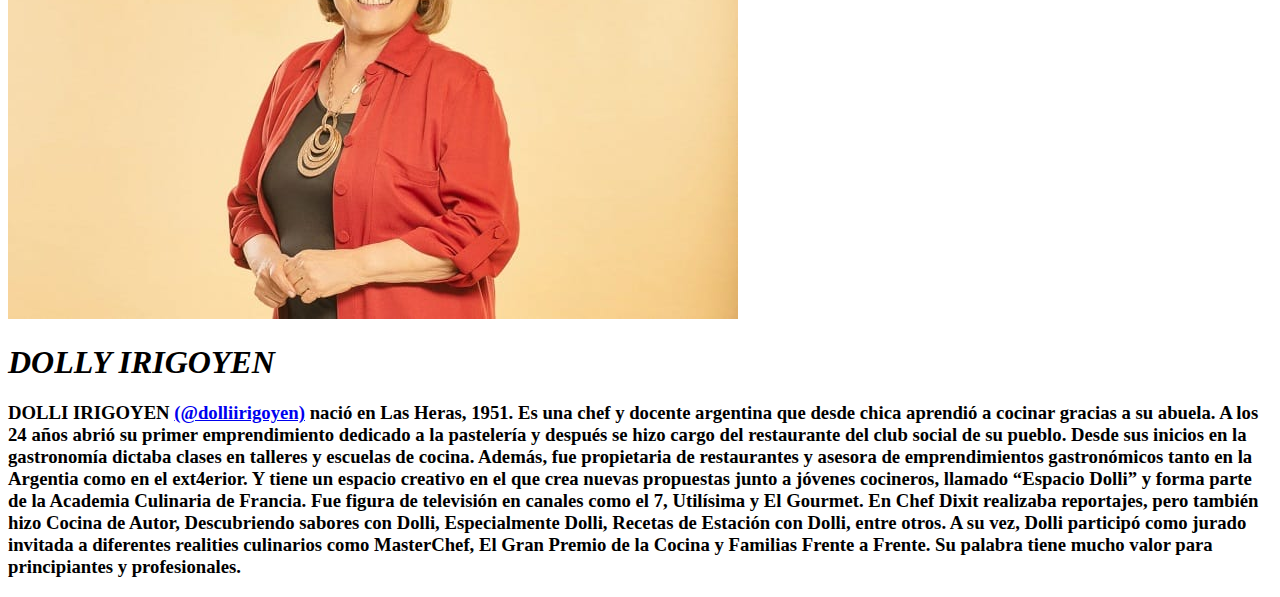
<file: chefs.html>
<!DOCTYPE html>
<html lang="en">
<head>
	<meta charset="UTF-8">
	<meta name="viewport" content="width=device-width, initial-scale=1.0">
	<title>CHEFS</title>
	<link rel="stylesheet" type="text/css" href="estilos3.css">
</head>
<body>
	
	<nav>
		<a href="recetas.html">RECETAS</a>
		<a href="index.html">INICIO</a>
		<a href="curiosidades.html">CURIOSIDADES</a>
		<a href="sobre nosotros.html">SOBRE NOSOTROS</a>
	</nav>
   
    <div>
		<img src="chef1.jpeg.jpeg">
		<p><h1><strong><i>NARDA LEPES</i></strong></h1></p>
		<p><h3>NARDA LEPES <a href="https://www.instagram.com/nardalepes/">(@nardalepes)</a> nació en Buenos Aires en 1972. A los 20 años empezó a dedicarse a la cocina, en 1995 viajó a París para practicar en distintos restaurantes de la capital francesa donde trabajó con chefs del mundo. Conocida en la Argentina por sus programas en el canal de cable Utilísima, se hizo famosa por recrear recetas de Doña Petrona y fue una figura indiscutible en El Gourmet, donde intercaló sus recetas con sus viajes gastronómicos (ganó en este marco premios Martín Fierro). En 2011 fue mamá de Leia.

			En televisión también fue jurado del ciclo Dueños de la Cocina, emitido por Telefe, y de MasterChef Uruguay. También participó de El Gran Premio de la Cocina como jurado invitada.
			
			Fue directora creativa de la revista web de El Gourmet, además de realizar colaboraciones en la revista Viva de Clarín y desempeñarse como columnista en La Nación. Es autora de libros de cocina y en el año 2020 lanzó su aplicación Comé+Plantas para acercar a los usuarios a probar y conectar con la cocina a través de los vegetales.
			
			En su página web publica recetas para poder realizar en casa, mientras ofrece comidas listas, para hornear y elementos de almacén y despensa en <a href="https://www.instagram.com/nardacomedor/">@nardacomedor</a> y <a href="https://www.instagram.com/comedordiario/">@comedordiario</a>.A su vez, es participante activamente de la ACELGA (Asociación de Cocineros y Empresarios Ligados a la Gastronomía Argentina) para “trabajar por la identidad de la cocina argentina y posicionar al país como un refere</h3></p>
	<div>
		<img src="chef2.jpeg.jpeg">
		<p><h1><strong><i>DONATO DE SANTIS</i></strong></h1></p>
		<p><h3>DONATO DE SANTIS <a href="https://www.instagram.com/donatodesantis/">(@donatodesantis)</a> nació en Milán, Italia. En el 2000 llegó a la Argentina para trabajar en cocina y dar clases en el Colegio de Cocineros del Gato Dumas hasta que en 2005 fundó su propio restaurante, Cucina Paradiso, especializado en la comida de sus orígenes.

			Antes de llegar a nuestro país, trabajó en restaurantes de Estados Unidos y hasta llegó a ser contratado para ser el chef del diseñador Versace en su mansión de Miami Beach.
			
			Ganó premios, editó libros y condujo programas de televisión en El Gourmet, Utilisima, El Trece y Telefe. Además, fue parte del jurado de distintos realities como Masterchef en 2014 y 2015, Dueños de la Cocina en 2016, y en el 2020 llegó a la pantalla a través de MasterChef en su edición de famosos</h3></p>
	</div>
	<div>
		<img src="chef3.jpeg.jpeg">
		<p><h1><strong><i>DAMIAN BETULAR</i></strong></h1></p>
		<p><h3>DAMIAN BETULAR <a href="https://www.instagram.com/dbetular/">(@dbetular)</a> nació en Dolores en 1982. Es definido por muchos como "el mejor pastelero del país", además de ser un especialista en macarones, galleta tradicional de la pastelería francesa. Se recibió de Profesional Gastronómico y Pastelero Profesional en el Instituto Argentino de Gastronomía y viajó por el mundo para perfeccionarse.

			Es chef principal de uno de los hoteles más lujosos de la Ciudad Autónoma de Buenos Aires, el hotel Palacio Duhau Park Hyatt Buenos Aires, además de chef ejecutivo de pastelería de la Duhau Pâtisserie, aunque tiene una amplia carrera, se hizo mayormente conocido por haber sido jurado del realities emitidos por Telefe.
			
			En 2015 fue como cocinero invitado a MasterChef, productor de El Desafío de Buddy en Discovery Home and Healt, fue columnista en el programa radial de Marley Alejandro Wiebe y en 2018 y 2019 fue parte del jurado de Bake Off Argentina. El 2020 lo sorprendió juzgando a los participantes de la primera edición de MasterChef Celebrity Argentina.</h3></p>
	</div>
	<div>
		<img src="chef4.jpeg.jpeg">
		<p><h1><strong><i>GERMAN MARTEGUI</i></strong></h1></p>
		<p><h3>GERMÁN MARTITEGUI <a href="https://www.instagram:com/germanmartitegui/">(@germanmartitegui)</a> nació en 1966 en Necochea. Es el chef más temido de MasterChef Celebrity Argentina por sus críticos comentarios a los famosos que presentan sus platos, aunque sus amigos y colegas dicen que en "la vid real" es de lo más simpático. Durante su infancia experimentó mucho con la cocina. Es dueño del restaurante Tegui, catalogado como uno de los 25 mejores de todo Latinoamérica y otras voces lo sitúan dentro de los 100 mejores del mundo.

			Tiene una familia monoparental, ya que a través del método de subrogación de vientre tuvo a sus dos hijos Lorenzo y Lautaro, aunque eso es lo único que se sabe de su vida privada.
			
			Luego de estudiar Relaciones Internacionales y Comercio Exterior, trabajó junto a la cocinera Beatriz Chomnalez y más tarde fue jefe de cocina de Francis Mallman. Fundó algunos sitios de comida como Olsen y Casa Cruz, sin embargo ahora está dedicado plenamente al mencionado anteriormente Tegui.
			
			Participó de antiguas ediciones de MasterChef y MasterChef Junior de Argentina en 2014 y 2015, respectivamente. En el 2020 tomó un rol protagónico al ser el jurado más duro en MasterChef Celebrity Argentina, en donde se enfrentó duramente a Federico Bal y mostró una especie de favoritismo con Vicky Xipolitakis.</h3></p>
	</div>
	<div>
		<img src="chef5.jpeg.jpeg">
		<p><h1><strong><i>GUILLERMO CALABRESE</i></strong></h1></p>
		<p><h3>GUILLERMO CALABRESE <a href="https://www.instagram.com/calacocinero/">(@calacocinero)</a> nació en 1961 en Buenos Aires. Tiene muy presente todo el tiempo sus raíces italianas y lo muestra en su cocina. Fue presentador y conductor en el programa Cocineros Argentinos, donde realizaba platos junto a su equipo.

			Junto a Carlos “El Gato” Dumas, quien fue su maestro por mucho tiempo, fundó el Instituto de Gastronomía Gato Dumas, del cual es Director Académico General.
			
			Su cuenta de Instagram está llena de fotos de platos muy tentadores. En pandemia decidió además sumar videos con sus recetas. Es la cara de muchas marcas que lo contactan para realizar sorteos con sus seguidores. En ocasiones hace videos en vivo junto a otros cocineros para hablar de su pasiòn por la cocina.
			
			También tiene su canal de Youtube desde septiembre del 2020 donde sube recetas completas para hacer en casa.</h3></p>
	</div>
	<div>
		<img src="chef6.jpeg.jpeg">
		<p><h1><strong><i>MARU BOTANA</i></strong></h1></p>
		<p><h3>MARU BOTANA <a href="https://www.instagram.com/marubotanaok/">(@marubotanaok)</a> nació en Belgrano en 1969. Es una de las cocineras argentinas más populares en gran parte debido a que protagonizó numerosos programas de televisión. Además de ejercer en la gastronomía se destaca por su perfil familiar: es mamá de 8 hijos, quienes la acompañan desde sus inicios en la pantalla chica. El primer programa que realizó, que fue “Todo dulce”, se transmitía por Utilísima mientras estaba embarazada de Agustín, el primero de sus descendientes.

			La fama de Maru llegó cuando condujo Maru a la tarde junto a Mariano Peluffo, donde andaba en patines por el estudio de Telefe, canal en el que tuvo muchas temporadas. Además, pasó por Canal Trece, América TV y El Gourmet. También colaboró en distintos programas de televisión como jurado al Gran Premio de la Cocina, emitido por Canal 13. Una de las producciones más famosas fue Sabor a mi cuando la cocinera estaba acompañada por Diego Perez y Sebastián Coco Carreño como su ayudante.
			
			Por otro lado, tiene su propia cadena de locales de dulce y salado que lleva su nombre. Actualmente tiene un canal de youtube y su cuenta personal de Instagram, en donde sube recetas y comparte material junto a su familia.</h3></p>
	</div>
	<div>
		<p><img src="chef7.jpeg.jpeg"><h1><strong><i>DOLLY IRIGOYEN</i></strong></h1></p>
	<p><h3>DOLLI IRIGOYEN <a href="https://www.instagram.com/dolliirigoyen">(@dolliirigoyen)</a> nació en Las Heras, 1951. Es una chef y docente argentina que desde chica aprendió a cocinar gracias a su abuela. A los 24 años abrió su primer emprendimiento dedicado a la pastelería y después se hizo cargo del restaurante del club social de su pueblo.

		Desde sus inicios en la gastronomía dictaba clases en talleres y escuelas de cocina. Además, fue propietaria de restaurantes y asesora de emprendimientos gastronómicos tanto en la Argentia como en el ext4erior. Y tiene un espacio creativo en el que crea nuevas propuestas junto a jóvenes cocineros, llamado “Espacio Dolli” y forma parte de la Academia Culinaria de Francia.
		
		Fue figura de televisión en canales como el 7, Utilísima y El Gourmet. En Chef Dixit realizaba reportajes, pero también hizo Cocina de Autor, Descubriendo sabores con Dolli, Especialmente Dolli, Recetas de Estación con Dolli, entre otros. A su vez, Dolli participó como jurado invitada a diferentes realities culinarios como MasterChef, El Gran Premio de la Cocina y Familias Frente a Frente. Su palabra tiene mucho valor para principiantes y profesionales.</h3></p>
	</div>
</body>
</html>
</file>
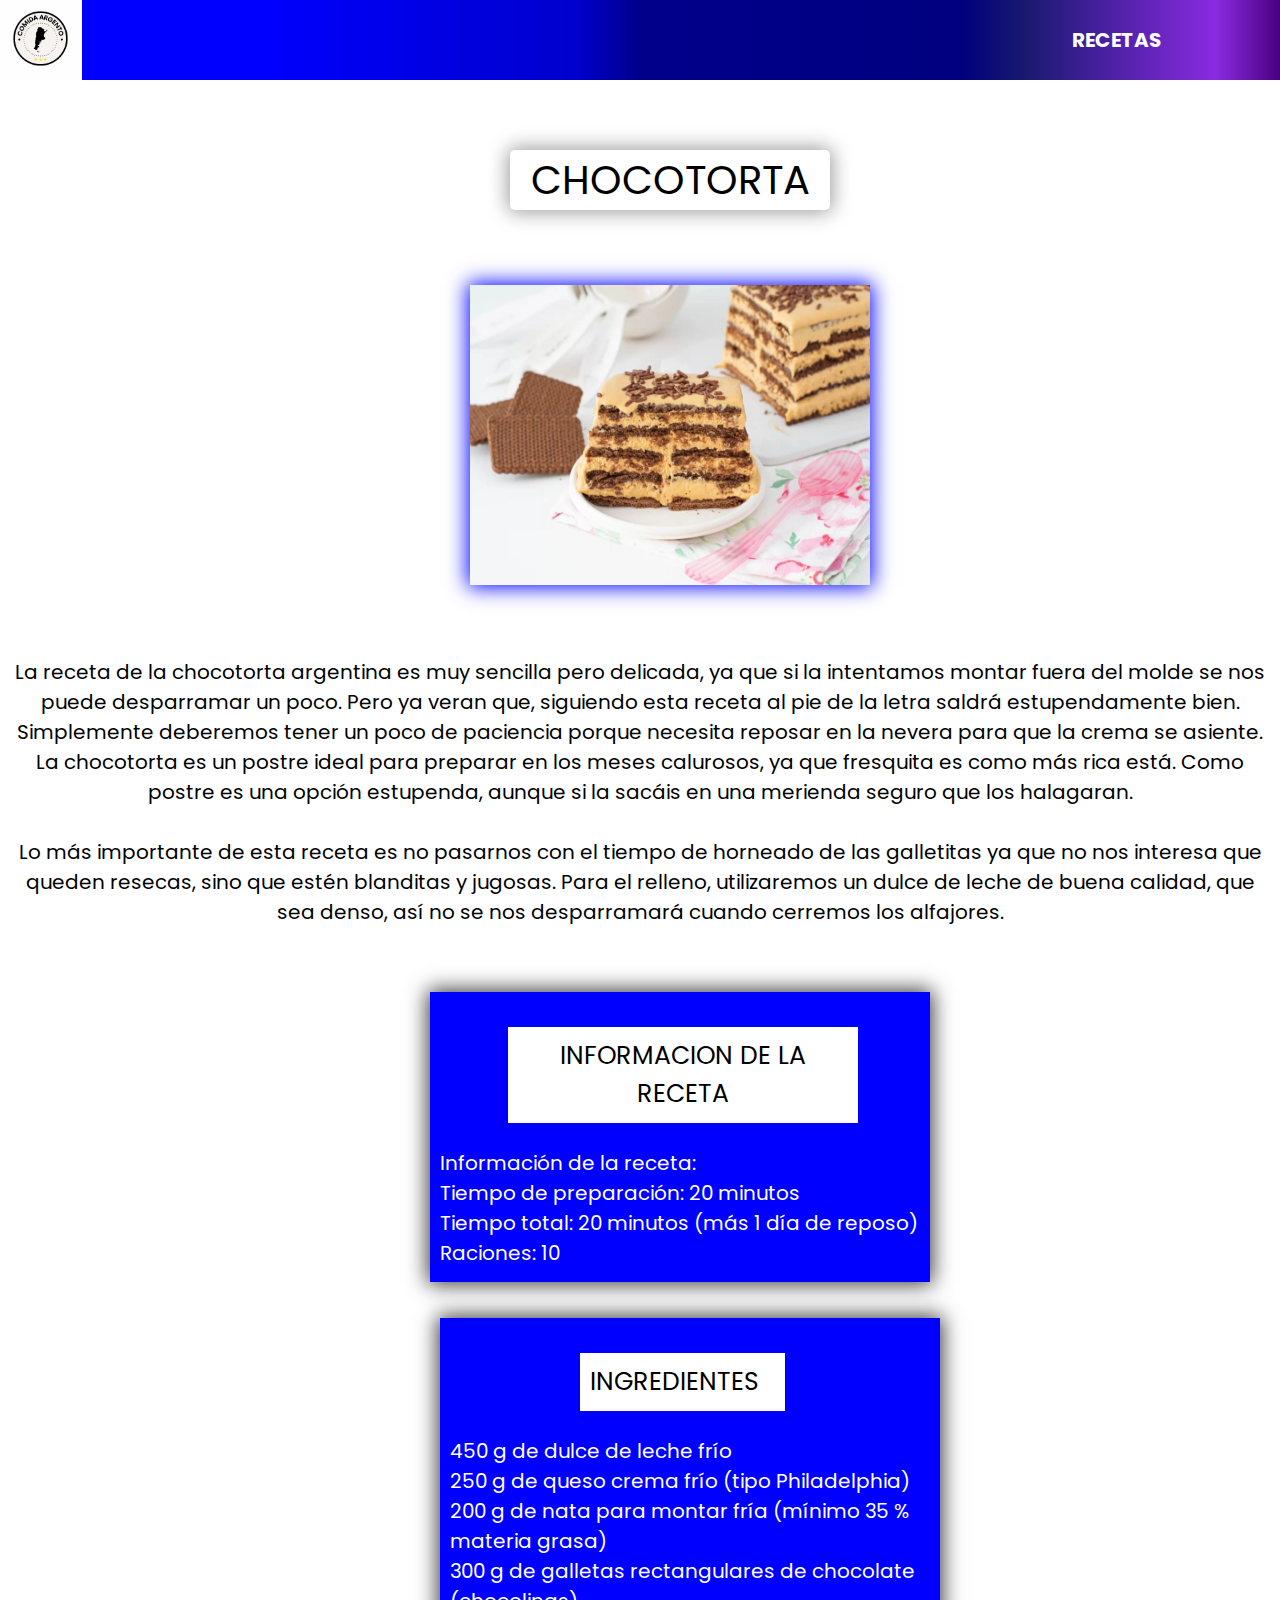
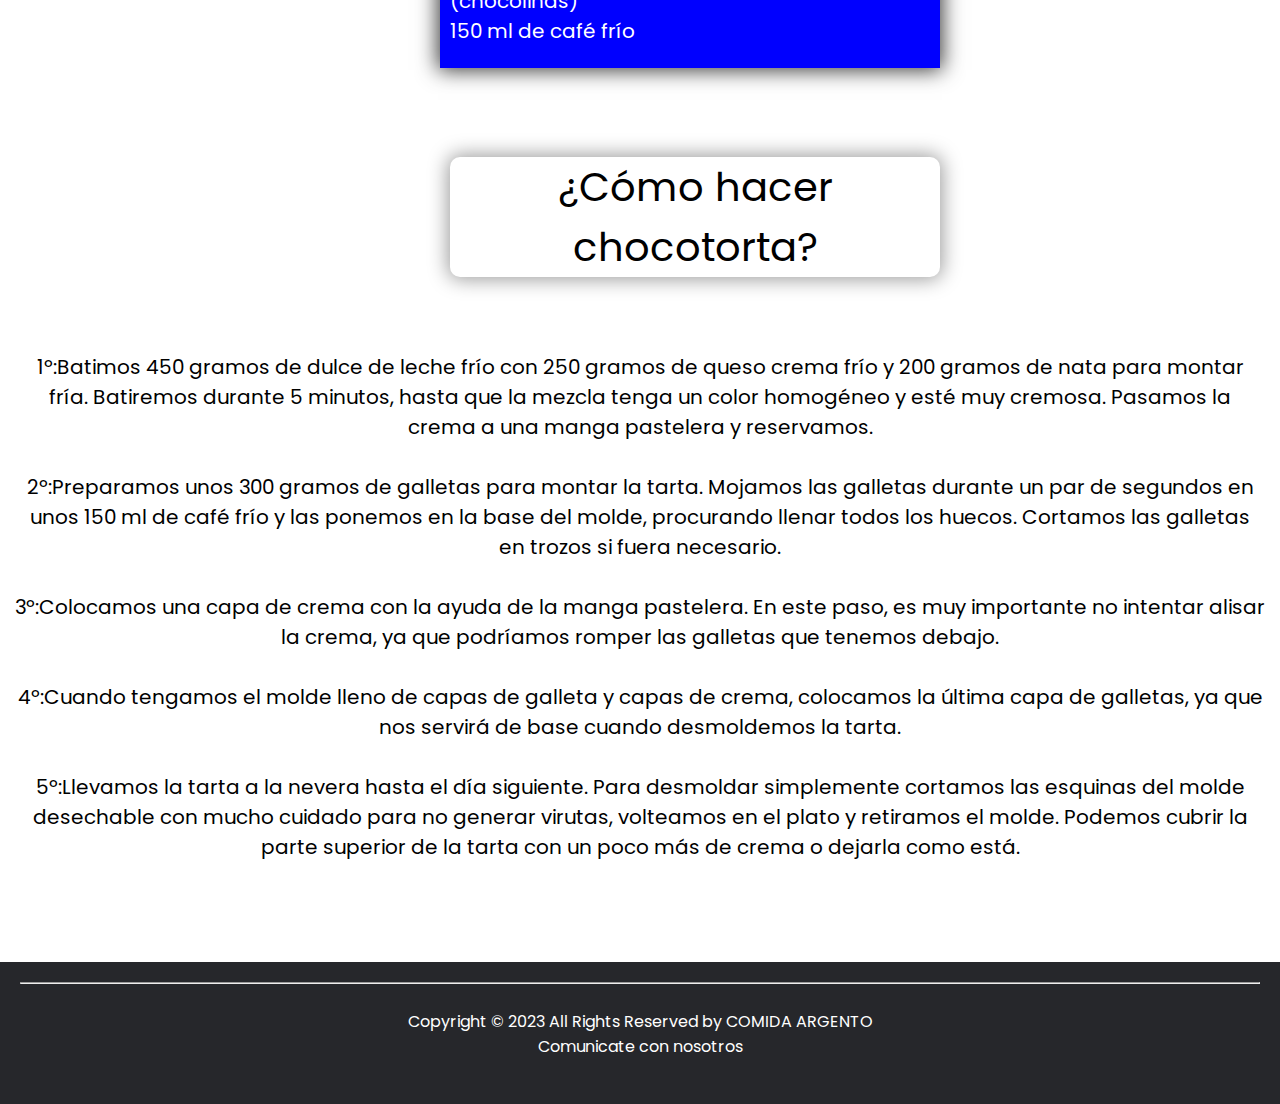
<file: choco.html>
<!DOCTYPE html>
<html lang="en">
<head>
    <meta charset="UTF-8">
    <meta http-equiv="X-UA-Compatible" content="IE=edge">
    <meta name="viewport" content="width=device-width, initial-scale=1.0">

    <link rel="stylesheet" href="choco.css">
    <link href="https://cdnjs.cloudflare.com/ajax/libs/font-awesome/5.13.0/css/all.min.css" rel="stylesheet">
    <link rel="preconnect" href="https://fonts.googleapis.com">
    <link rel="preconnect" href="https://fonts.gstatic.com">
    <link href="https://fonts.googleapis.com/css2?family=Bebas+Neue&display=swap" rel="stylesheet">
    <link rel="shortcut icon" href="baner.png">

    <title>pagina</title>
   
 
</head>
<body>

 <!---------- MENU ------------->
    <nav>
        <strong>
        <input type="checkbox" id="check">
        <label for="check" class="checkbtn"> <i class="fas fa-bars"></i>     </label>

        <a href="index.html" class="enlace">

            <img src="logo.jpeg" alt="" class="logo" align="left">
        </a>

        <ul>
            <li><a href="recetas.html">recetas</a></li>
            
        </ul>
    </strong>
    </nav>


<!--MENU -->

<br>
<br>
<br>
<br>
<br>
<br>
<div class="titulo">
    <div class="kkk"><center>CHOCOTORTA</center></div>
</div>
<br>
<br>
<br>
  <img class="hola" src="choco.jpeg">
  <br>
  <br>
  <br>
  <div class="texto">
<center>La receta de la chocotorta argentina es muy sencilla pero delicada, ya que si la intentamos montar fuera del molde se nos puede desparramar un poco. Pero ya veran que, siguiendo esta receta al pie de la letra saldrá estupendamente bien. Simplemente deberemos tener un poco de paciencia porque necesita reposar en la nevera para que la crema se asiente. La chocotorta es un postre ideal para preparar en los meses calurosos, ya que fresquita es como más rica está. Como postre es una opción estupenda, aunque si la sacáis en una merienda seguro que los halagaran.</center>
<br>

<center>Lo más importante de esta receta es no pasarnos con el tiempo de horneado de las galletitas ya que no nos interesa que queden resecas, sino que estén blanditas y jugosas. Para el relleno, utilizaremos un dulce de leche de buena calidad, que sea denso, así no se nos desparramará cuando cerremos los alfajores.</center>
</div>
<br>
<br>
<div class="inn">
    <div class="info1">
      <br>
      <center><div class="ppp">INFORMACION DE LA RECETA<br></div></center>
     <br>
<div class="ttt">
  Información de la receta:<br>
  Tiempo de preparación: 20 minutos<br>
  Tiempo total: 20 minutos (más 1 día de reposo)<br>
  Raciones: 10   </div>
<br>
<br>
  <div class="info2">
    <br>
    <div class="eee">INGREDIENTES<br></div>
    <br>
  <div class="ddd">
    450 g de dulce de leche frío<br>
    250 g de queso crema frío (tipo Philadelphia)<br>
    200 g de nata para montar fría (mínimo 35 % materia grasa)<br>
    300 g de galletas rectangulares de chocolate (chocolinas)<br>
    150 ml de café frío<br></div>
<br>
   </div>
</div>
<br>
<br>
<br>
<br>
<br>
<br>
<br>
<br>
<br>
<br>
<br>
<br>
<br>
<br>
<br>
<br>
<br>
<br>
<br>
</div>
<div class="titulo">
    <div class="lll"><center>¿Cómo hacer chocotorta?</center></div>
<br>
<div class="texto">
<center>1º:Batimos 450 gramos de dulce de leche frío con 250 gramos de queso crema frío y 200 gramos de nata para montar fría. Batiremos durante 5 minutos, hasta que la mezcla tenga un color homogéneo y esté muy cremosa. Pasamos la crema a una manga pastelera y reservamos.<br>
<br>
2º:Preparamos unos 300 gramos de galletas para montar la tarta. Mojamos las galletas durante un par de segundos en unos 150 ml de café frío y las ponemos en la base del molde, procurando llenar todos los huecos. Cortamos las galletas en trozos si fuera necesario.<br>
<br>
3º:Colocamos una capa de crema con la ayuda de la manga pastelera. En este paso, es muy importante no intentar alisar la crema, ya que podríamos romper las galletas que tenemos debajo.<br>
<br>
4º:Cuando tengamos el molde lleno de capas de galleta y capas de crema, colocamos la última capa de galletas, ya que nos servirá de base cuando desmoldemos la tarta.<br>
<br>
5º:Llevamos la tarta a la nevera hasta el día siguiente. Para desmoldar simplemente cortamos las esquinas del molde desechable con mucho cuidado para no generar virutas, volteamos en el plato y retiramos el molde. Podemos cubrir la parte superior de la tarta con un poco más de crema o dejarla como está.<br></center></div>
<br>






</div>
<br>
    <footer>
     
<hr>
<br>
<p>  Copyright &copy; 2023 All Rights Reserved by COMIDA ARGENTO</p>
<p> Comunicate con nosotros    </p> 
<br>




    </footer>

</div>
</body>
</html>
<style>
@import url('https://fonts.googleapis.com/css2?family=Poppins:wght@500&display=swap&#39;' );
</style>
</file>
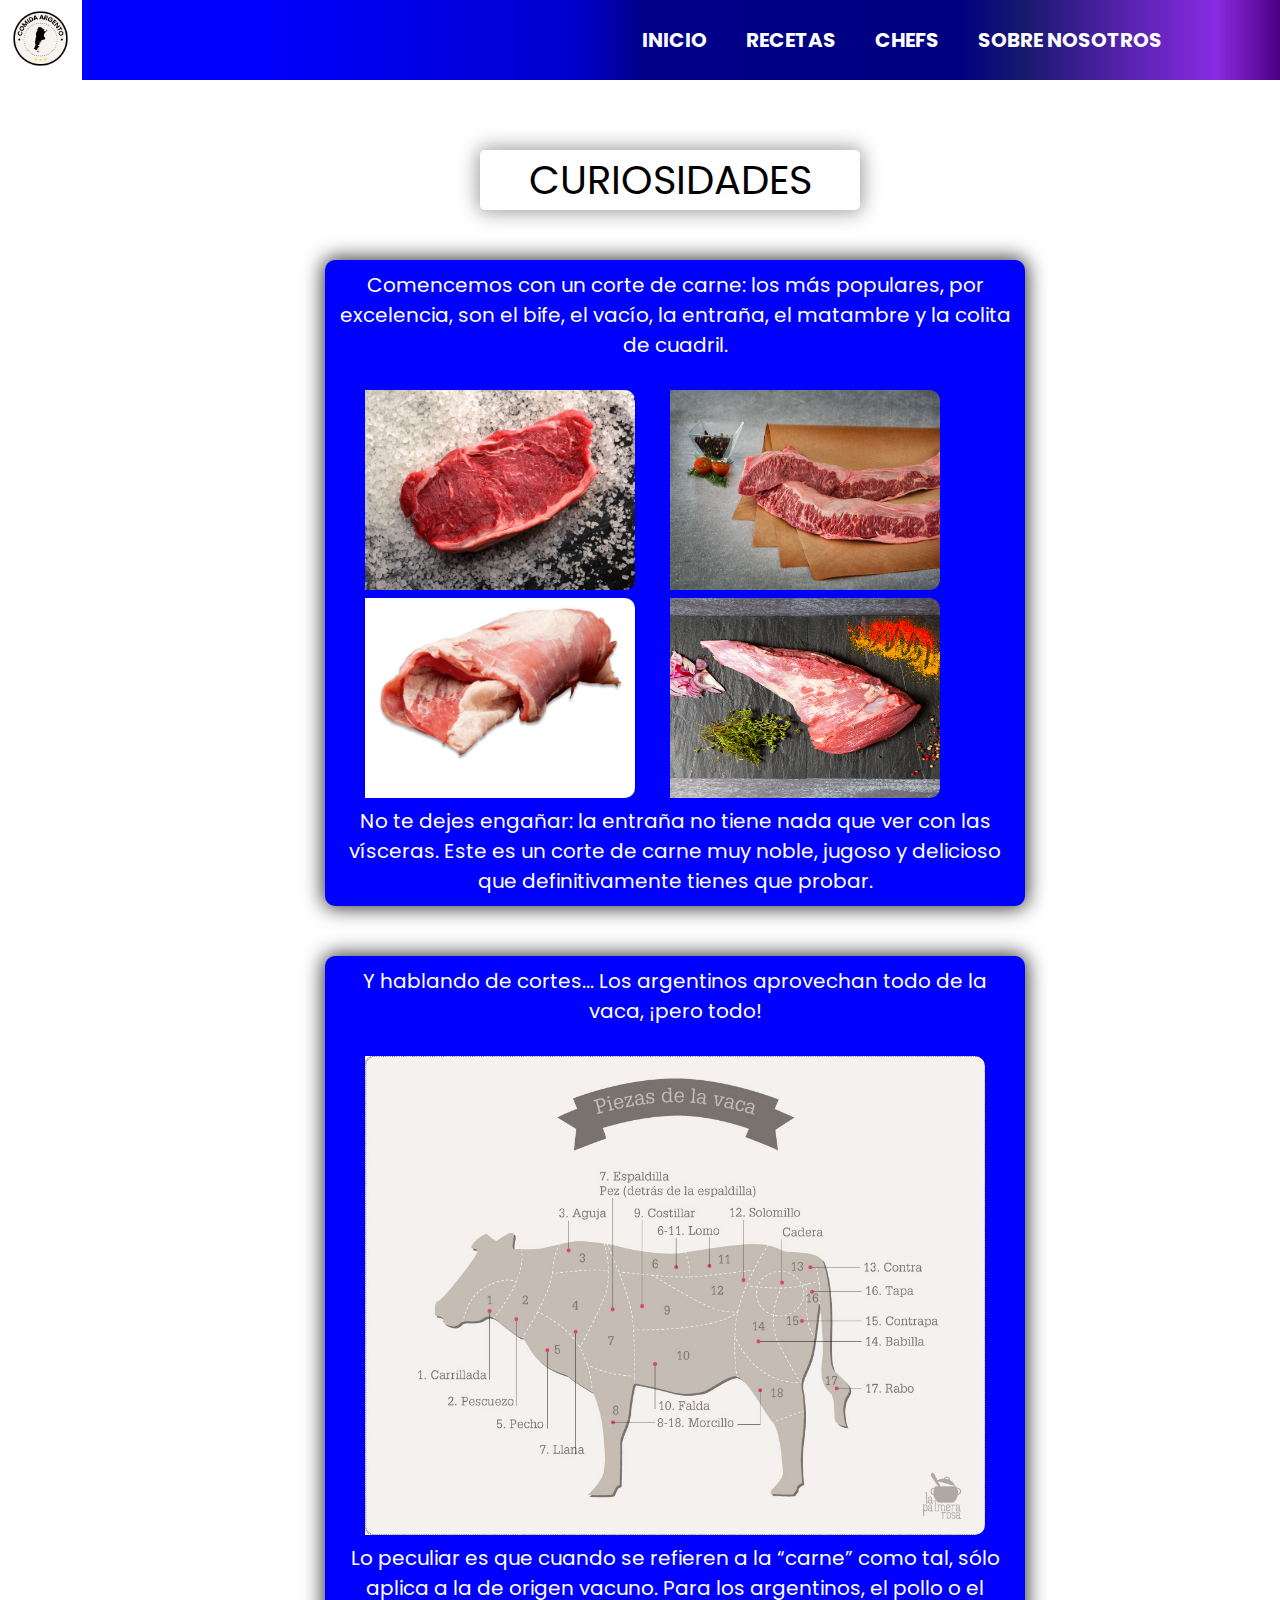
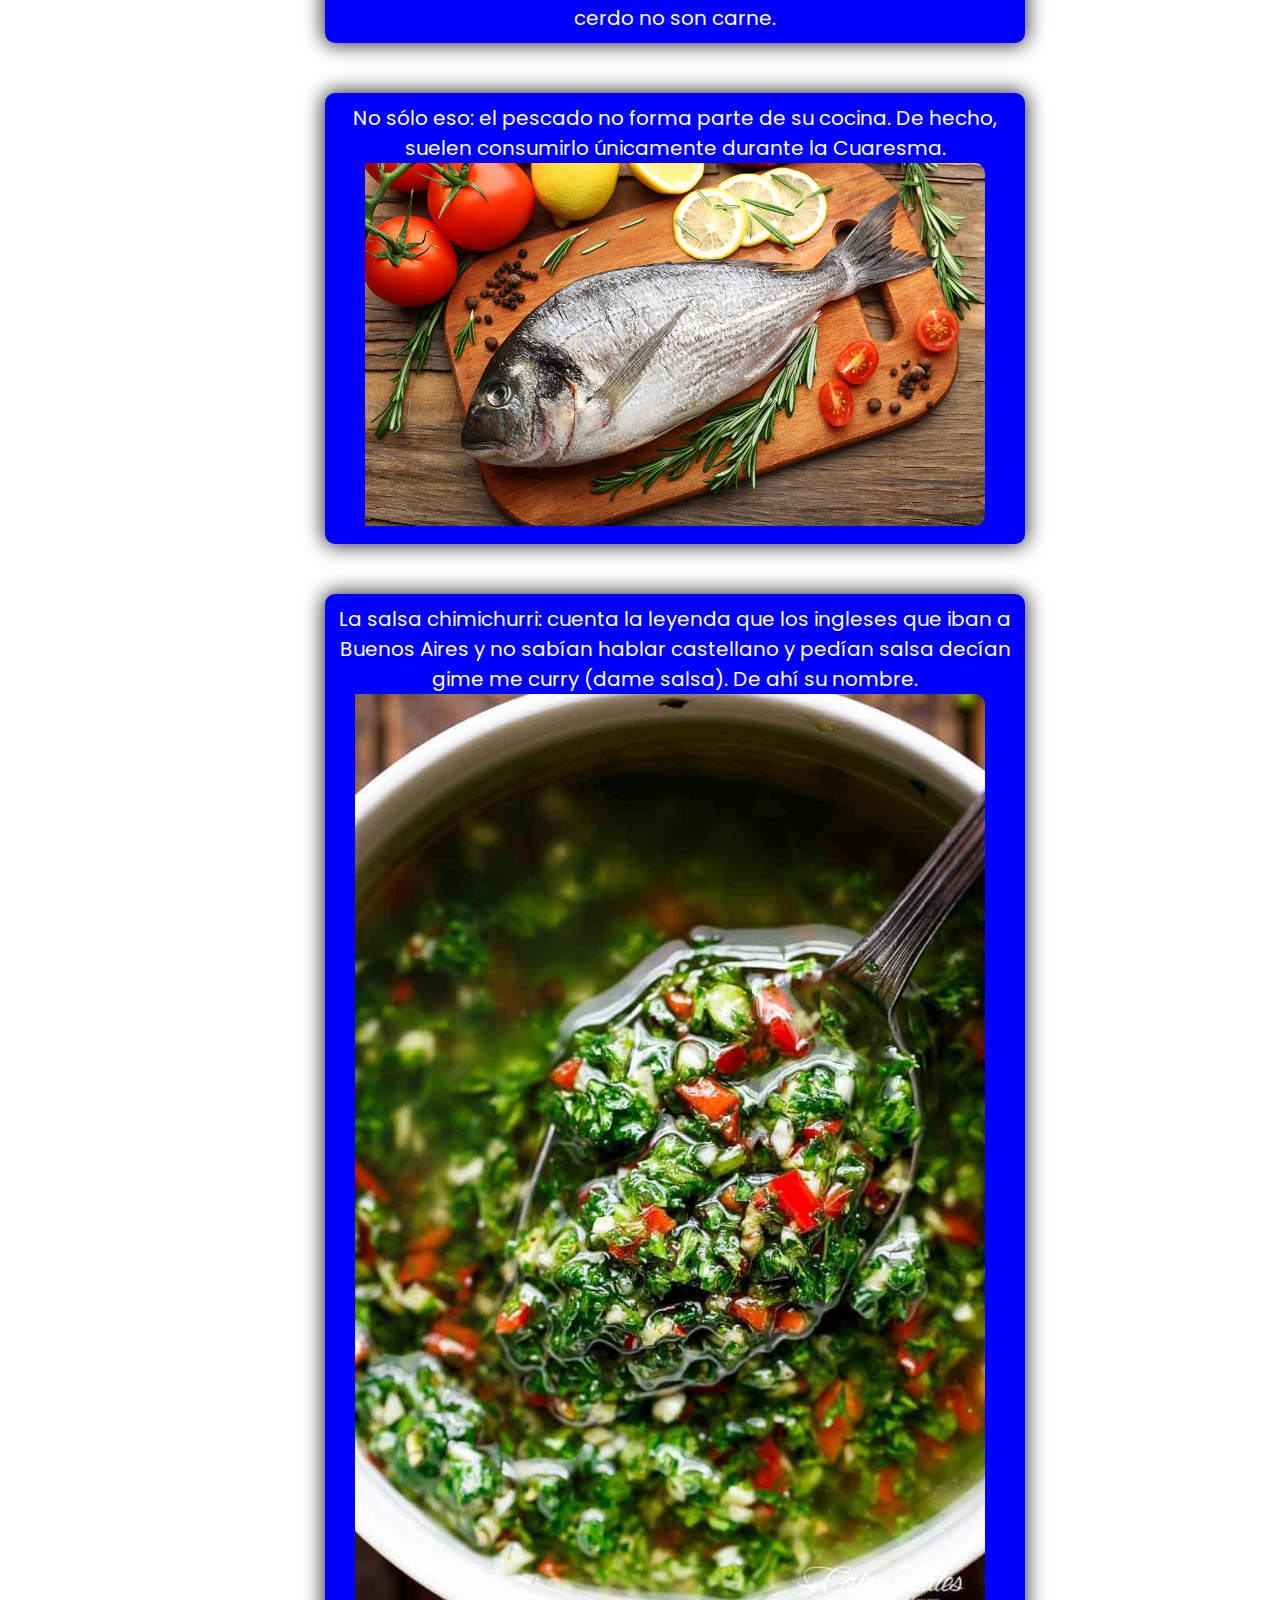
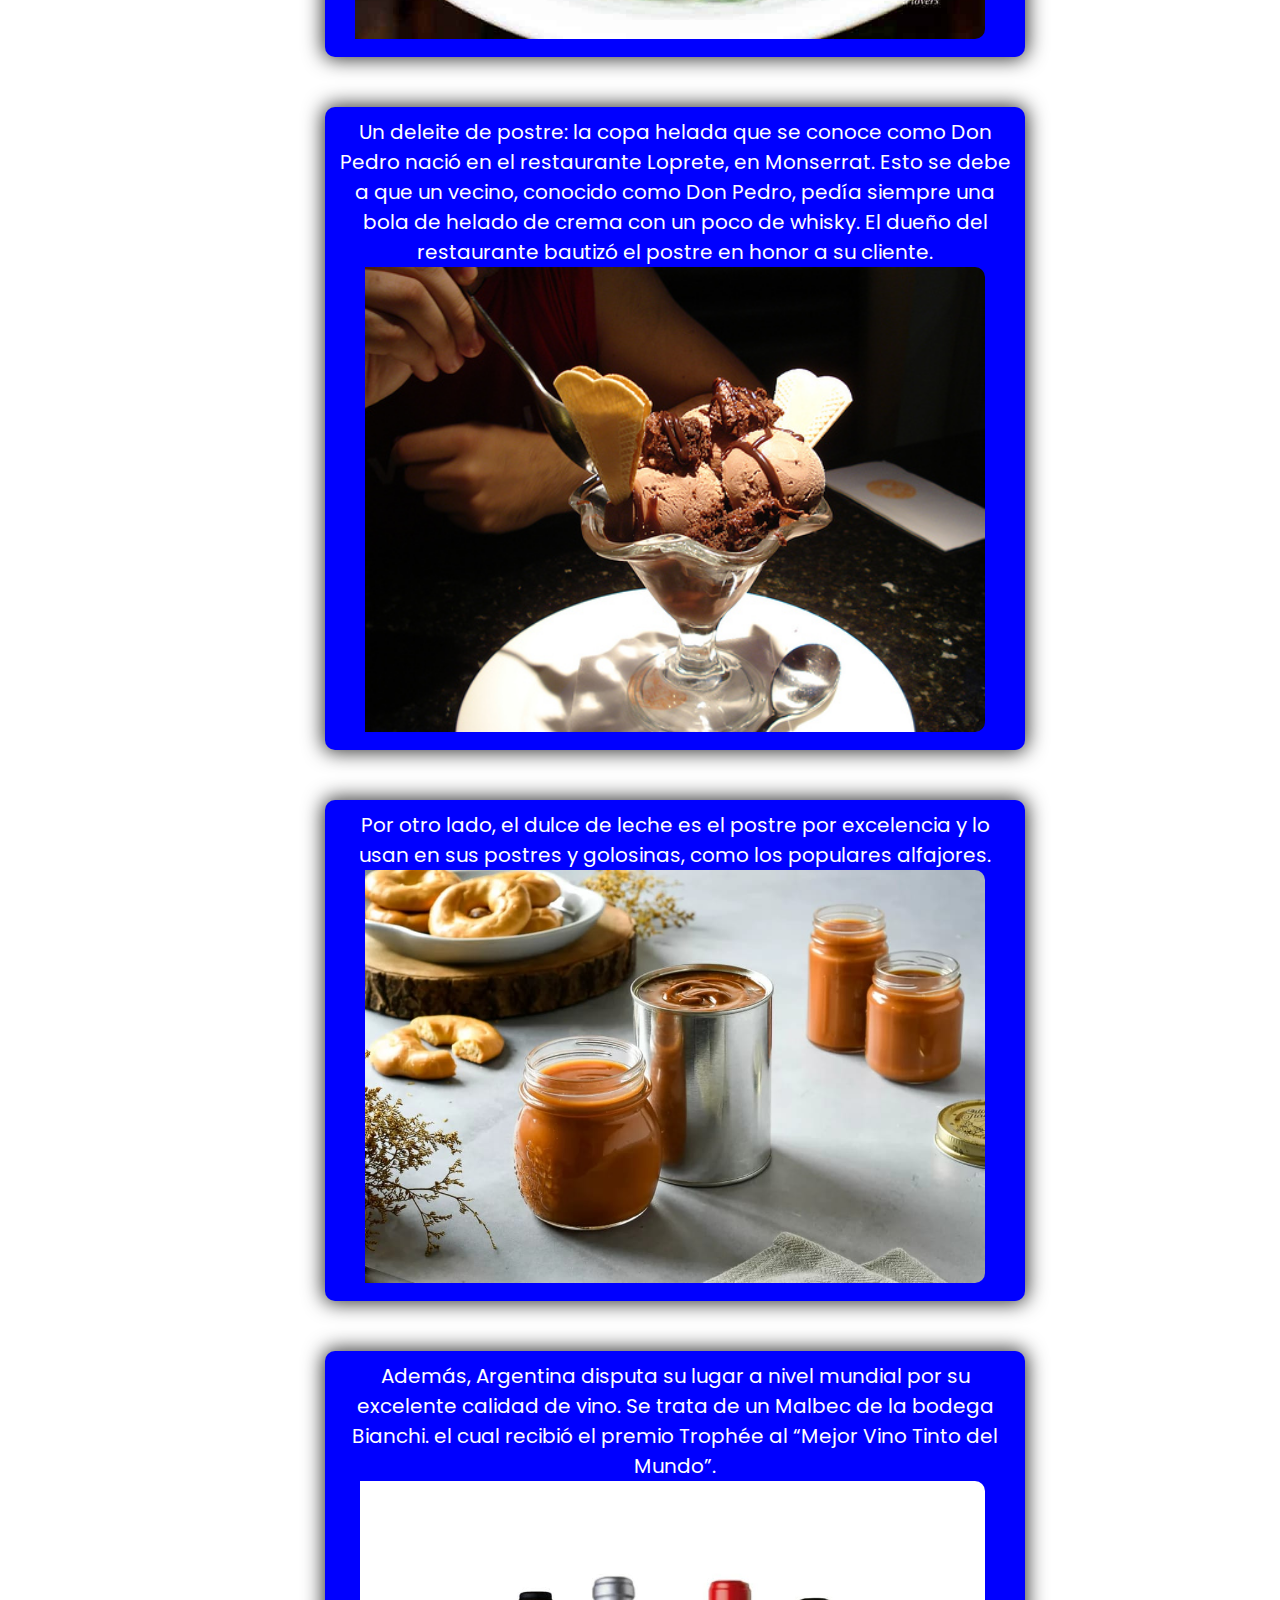
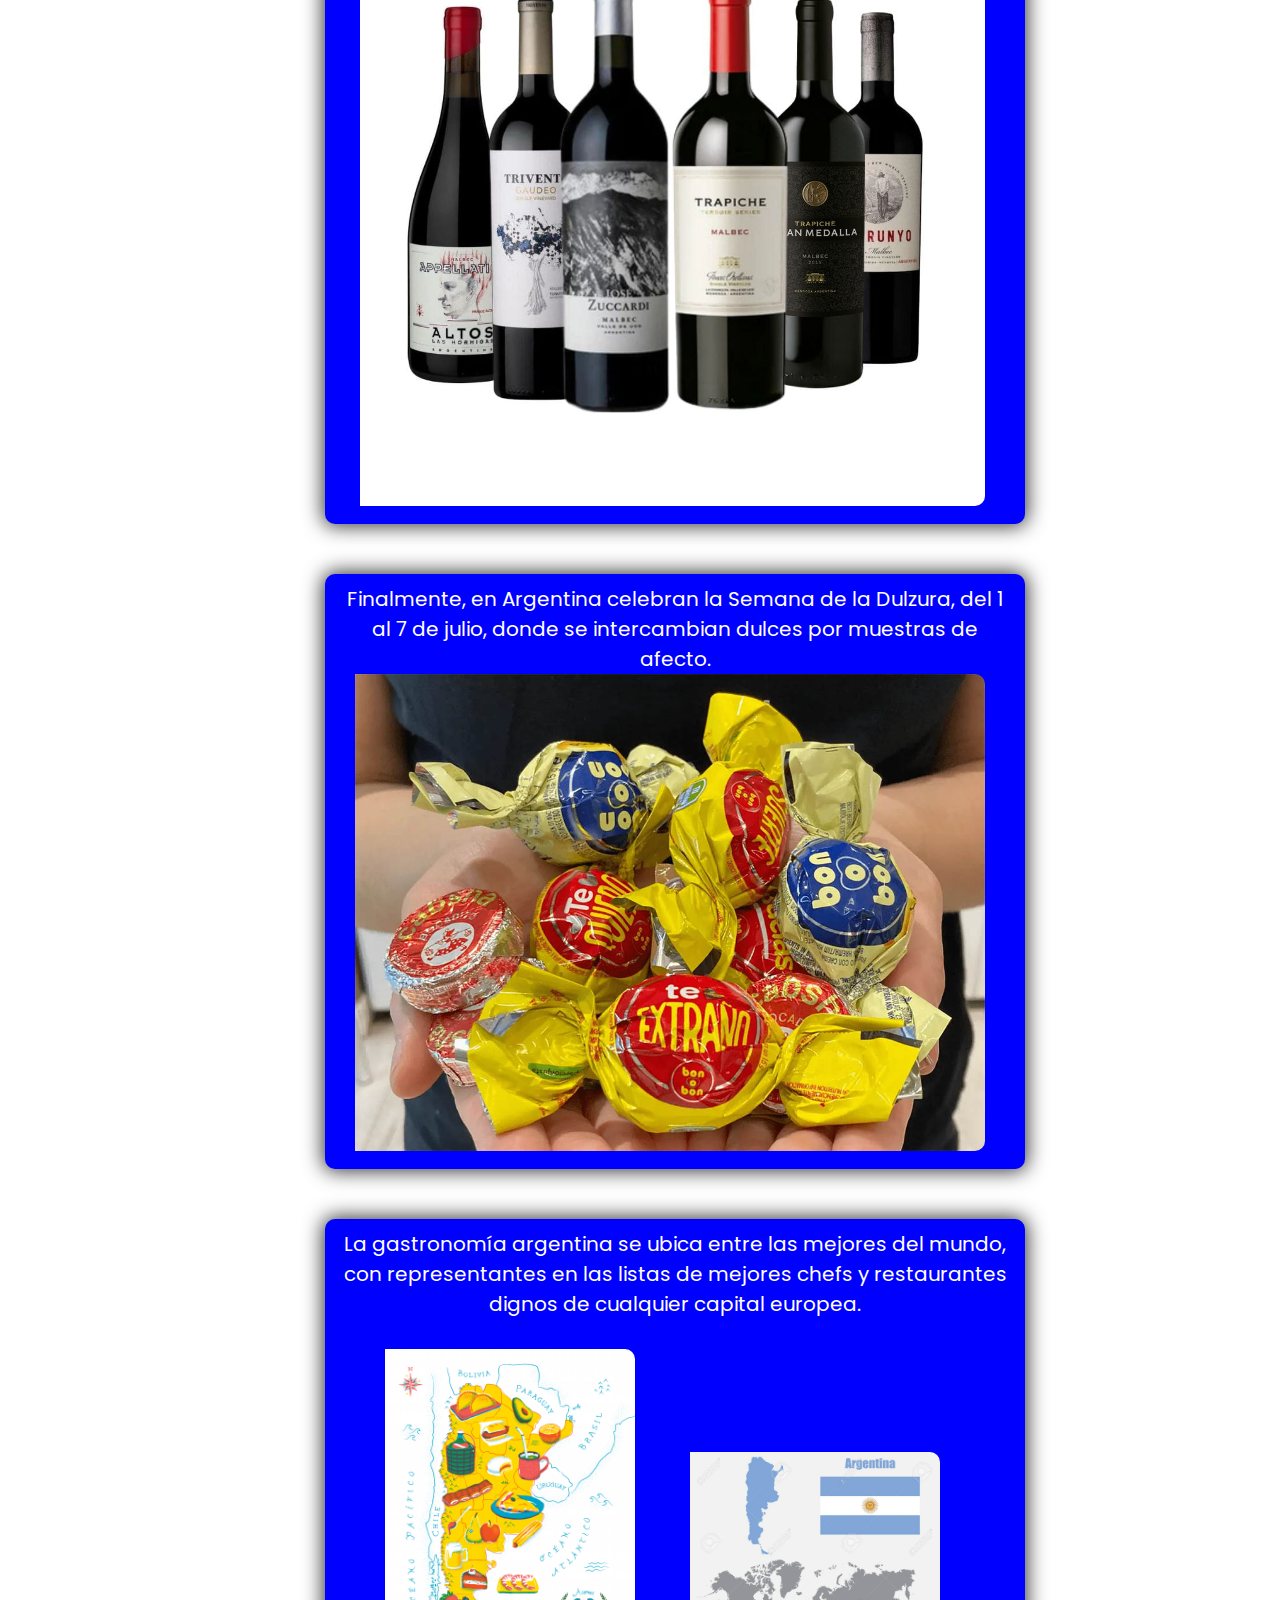
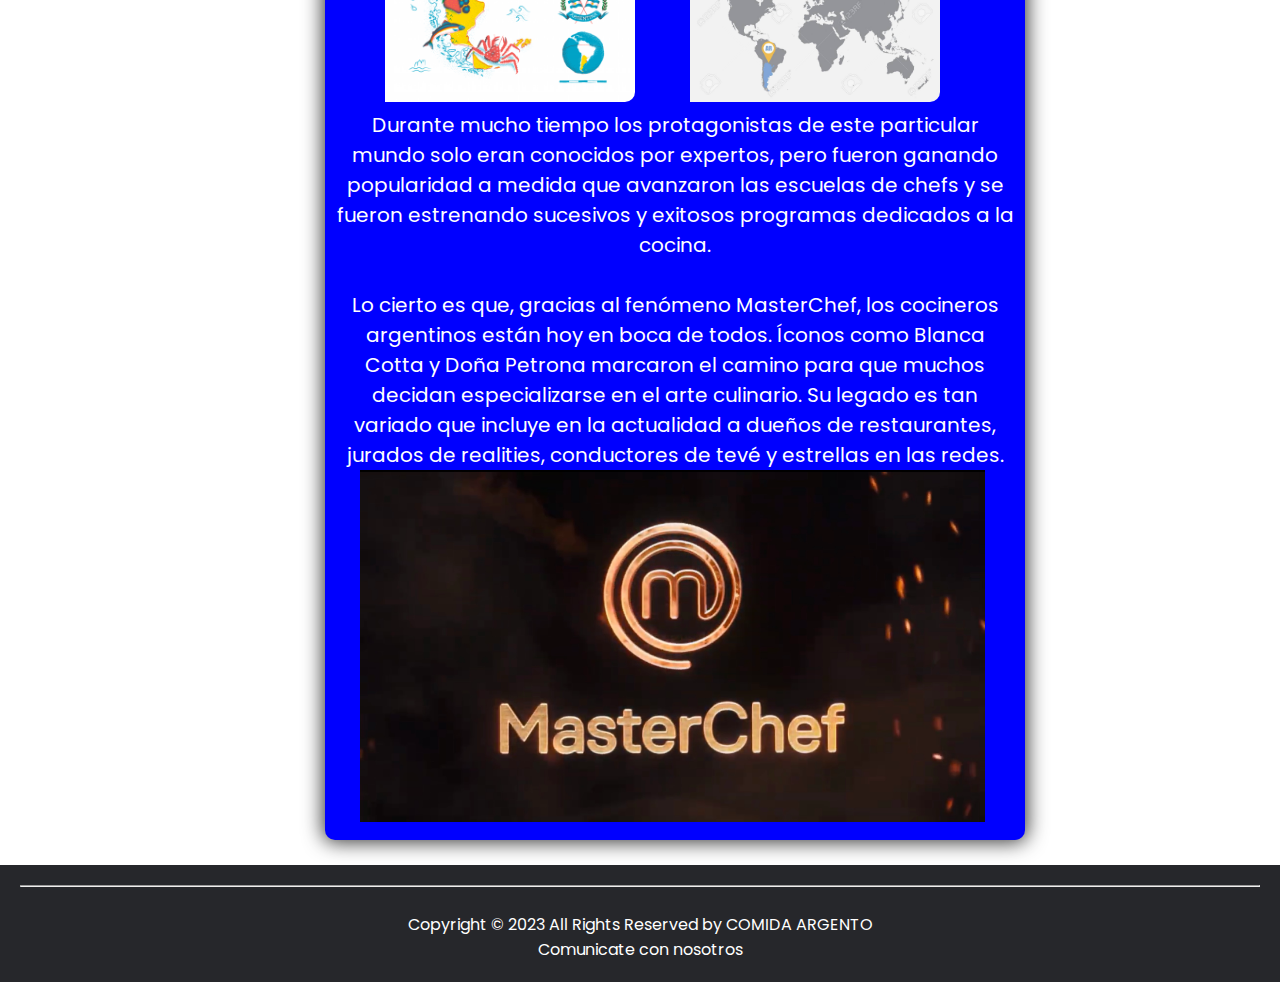
<file: curiosidades2.html>
<!DOCTYPE html>
<html lang="en">
<head>
    <meta charset="UTF-8">
    <meta http-equiv="X-UA-Compatible" content="IE=edge">
    <meta name="viewport" content="width=device-width, initial-scale=1.0">

    <link rel="stylesheet" href="curiosidades2.css">
    <link href="https://cdnjs.cloudflare.com/ajax/libs/font-awesome/5.13.0/css/all.min.css" rel="stylesheet">
    <link rel="preconnect" href="https://fonts.googleapis.com">
    <link rel="preconnect" href="https://fonts.gstatic.com">
    <link href="https://fonts.googleapis.com/css2?family=Bebas+Neue&display=swap" rel="stylesheet">
    <link rel="shortcut icon" href="baner.png">

    <title>pagina</title>
   
 
</head>
<body>

 <!---------- MENU ------------->
    <nav>
        <strong>
        <input type="checkbox" id="check">
        <label for="check" class="checkbtn"> <i class="fas fa-bars"></i>     </label>

        <a href="index.html" class="enlace">

            <img src="logo.jpeg" alt="" class="logo" align="left">
        </a>

        <ul>
            <li><a class="active" href="index-final.html">Inicio</a></li>  
            <li><a href="recetas.html">recetas</a></li>
            <li><a href="chef2.html">chefs</a></li>
            <li><a href="sobrenosotros2.html">sobre nosotros</a></li>
           
        </ul>
    </strong>
    </nav>


<!--MENU -->
<br>
<br>
<br>
<br>
<br>
<br>
<div class="titulo">
    <div class="kkk"><center>CURIOSIDADES</center></div>
</div>
<br>
<br>
<div class="uno">
  <center>Comencemos con un corte de carne: los más populares, por excelencia, son el bife, el vacío, la entraña, el matambre y la colita de cuadril.</center>
<br>
<img class="r" src="bife.jpg">
<img class="r" src="entrana.jpg">
<img class="r" src="matambre.jpg">
<img class="r" src="colita.jpg">
<br>
  <center>No te dejes engañar: la entraña no tiene nada que ver con las vísceras. Este es un corte de carne muy noble, jugoso y delicioso que definitivamente tienes que probar.</center>
</div>

<br>
<br>

<div class="dos">
<center>Y hablando de cortes... Los argentinos aprovechan todo de la vaca, ¡pero todo!</center>
<br>
<img class="moo" src="vaca.jpg">
<center>Lo peculiar es que cuando se refieren a la “carne” como tal, sólo aplica a la de origen vacuno. Para los argentinos, el pollo o el cerdo no son carne.</center>
</div>

<br>
<br>

<div class="tres">
<center>No sólo eso: el pescado no forma parte de su cocina. De hecho, suelen consumirlo únicamente durante la Cuaresma.</center>
<img class="pez" src="pescado.jpg">
</div>

<br>
<br>

<div class="cuatro">
<center>La salsa chimichurri: cuenta la leyenda que los ingleses que iban a Buenos Aires y no sabían hablar castellano y pedían salsa decían gime me curry (dame salsa). De ahí su nombre.</center>
<img class="chimi" src="chimi2.jpg">
</div>

<br>
<br>

<div class="cinco">
<center>Un deleite de postre: la copa helada que se conoce como Don Pedro nació en el restaurante Loprete, en Monserrat. Esto se debe a que un vecino, conocido como Don Pedro, pedía siempre una bola de helado de crema con un poco de whisky. El dueño del restaurante bautizó el postre en honor a su cliente.</center>
<img class="ice" src="helado.jpg">
</div>

<br>
<br>

<div class="seis">
<center>Por otro lado, el dulce de leche es el postre por excelencia y lo usan en sus postres y golosinas, como los populares alfajores.</center>
<img class="ddl" src="ddl.png.jpeg">
</div>

<br>
<br>

<div class="ocho">
<center>Además, Argentina disputa su lugar a nivel mundial por su excelente calidad de vino. Se trata de un Malbec de la bodega Bianchi. el cual recibió el premio Trophée al “Mejor Vino Tinto del Mundo”.</center>
<img class="vino" src="vino.jpg">
</div>


<br>
<br>

<div class="nueve">
<center>Finalmente, en Argentina celebran la Semana de la Dulzura, del 1 al 7 de julio, donde se intercambian dulces por muestras de afecto.
</center>
<img class="bon" src="bon.jpg">
</div>

<br>
<br>

<div class="diez">
<center>La gastronomía argentina se ubica entre las mejores del mundo, con representantes en las listas de mejores chefs y restaurantes dignos de cualquier capital europea.</center><br>
<img class="wrld" src="arg.png">
<img class="wrld" src="arg.jpg">
<center> Durante mucho tiempo los protagonistas de este particular mundo solo eran conocidos por expertos, pero fueron ganando popularidad a medida que avanzaron las escuelas de chefs y se fueron estrenando sucesivos y exitosos programas dedicados a la cocina.</center><br>
<center> Lo cierto es que, gracias al fenómeno MasterChef, los cocineros argentinos están hoy en boca de todos. Íconos como Blanca Cotta y Doña Petrona marcaron el camino para que muchos decidan especializarse en el arte culinario. Su legado es tan variado que incluye en la actualidad a dueños de restaurantes, jurados de realities, conductores de tevé y estrellas en las redes.</center>
    <img class="ii"src="mas.jpg">
</div>



<br>





    <footer>
     
<hr> 
<br>
<p>  Copyright &copy; 2023 All Rights Reserved by COMIDA  ARGENTO</p>
<p> Comunicate con nosotros    </p> 



    </footer>

</div>
</body>
</html>
<style>
@import url('https://fonts.googleapis.com/css2?family=Poppins:wght@500&display=swap&#39;' );
</style>
</file>
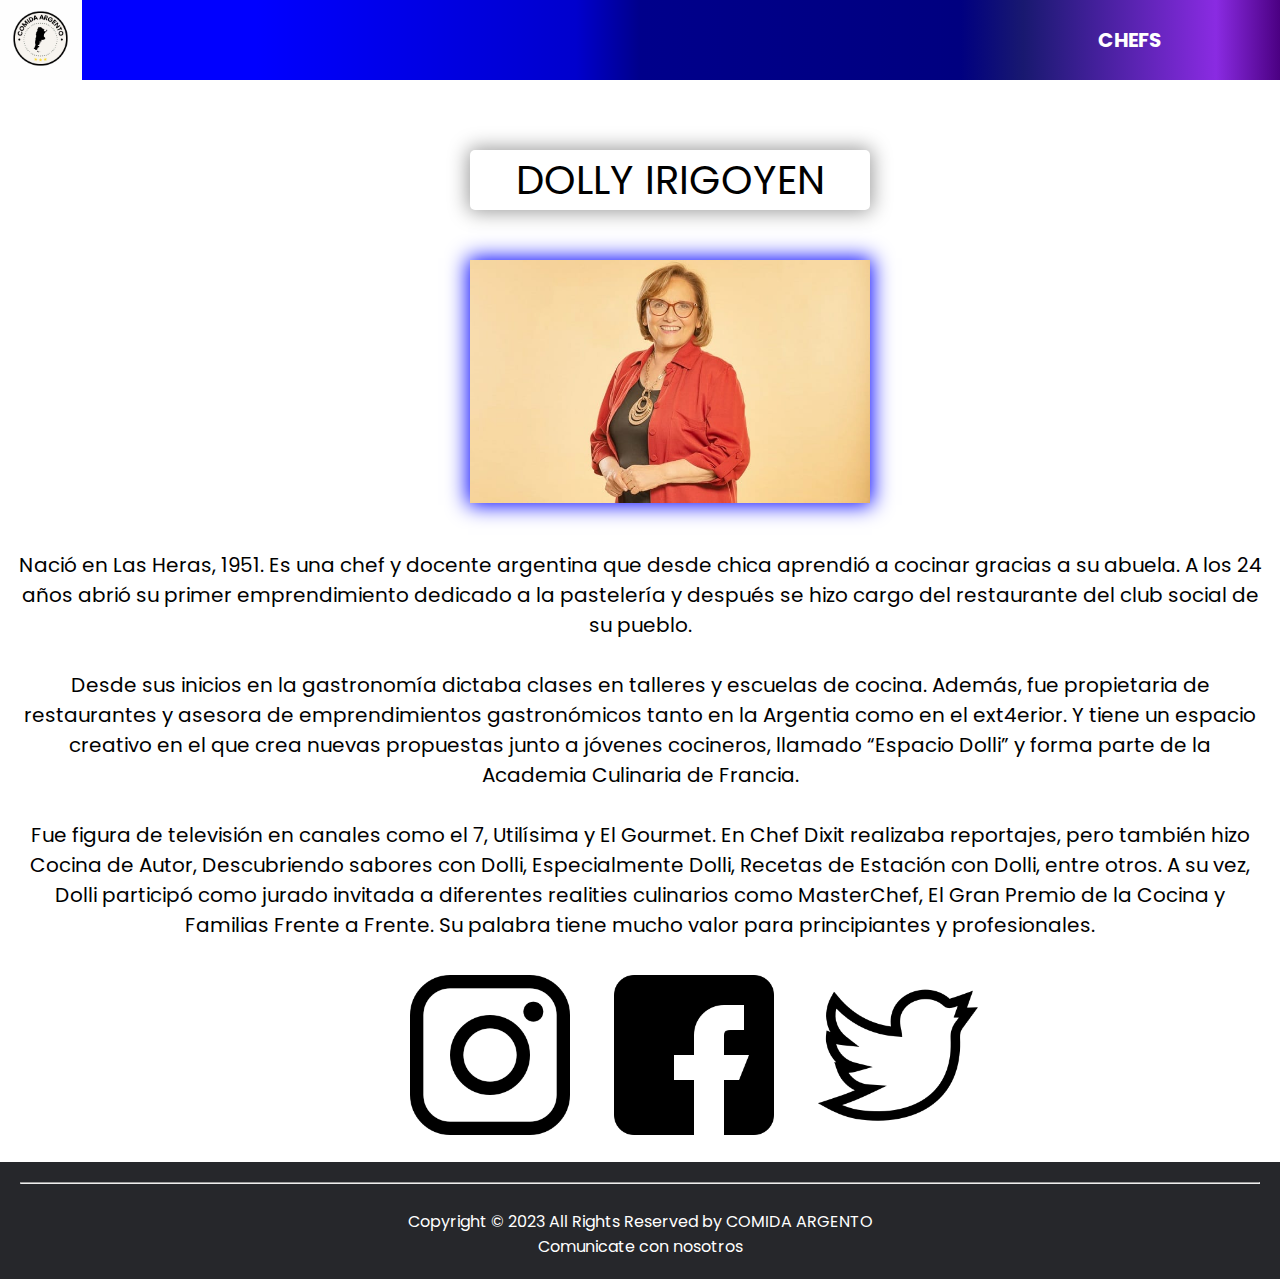
<file: dolly.html>
<!DOCTYPE html>
<html lang="en">
<head>
    <meta charset="UTF-8">
    <meta http-equiv="X-UA-Compatible" content="IE=edge">
    <meta name="viewport" content="width=device-width, initial-scale=1.0">

    <link rel="stylesheet" href="dolly.css">
    <link href="https://cdnjs.cloudflare.com/ajax/libs/font-awesome/5.13.0/css/all.min.css" rel="stylesheet">
    <link rel="preconnect" href="https://fonts.googleapis.com">
    <link rel="preconnect" href="https://fonts.gstatic.com">
    <link href="https://fonts.googleapis.com/css2?family=Bebas+Neue&display=swap" rel="stylesheet">
    <link rel="shortcut icon" href="baner.png">

    <title>pagina</title>
   
 
</head>
<body>

 <!---------- MENU ------------->
    <nav>
        <strong>
        <input type="checkbox" id="check">
        <label for="check" class="checkbtn"> <i class="fas fa-bars"></i>     </label>

        <a href="index.html" class="enlace">

            <img src="logo.jpeg" alt="" class="logo" align="left">
        </a>

        <ul>
            <li><a href="chef2.html">chefs</a></li>
        
        </ul>
    </strong>
    </nav>


<!--MENU -->



<br>
<br>
<br>
<br>
<br>
<br>
<div class="titulo">
    <div class="kkk"><center>DOLLY IRIGOYEN</center></div>
</div>
<br>
<br>
  <img class="narda"src="chef7.jpeg.jpeg">
  <br>
  <br>
  <div class="texto">
<center>Nació en Las Heras, 1951. Es una chef y docente argentina que desde chica aprendió a cocinar gracias a su abuela. A los 24 años abrió su primer emprendimiento dedicado a la pastelería y después se hizo cargo del restaurante del club social de su pueblo.</center>
<br>
          <center>Desde sus inicios en la gastronomía dictaba clases en talleres y escuelas de cocina. Además, fue propietaria de restaurantes y asesora de emprendimientos gastronómicos tanto en la Argentia como en el ext4erior. Y tiene un espacio creativo en el que crea nuevas propuestas junto a jóvenes cocineros, llamado “Espacio Dolli” y forma parte de la Academia Culinaria de Francia.</center>
         <br>
         <center>Fue figura de televisión en canales como el 7, Utilísima y El Gourmet. En Chef Dixit realizaba reportajes, pero también hizo Cocina de Autor, Descubriendo sabores con Dolli, Especialmente Dolli, Recetas de Estación con Dolli, entre otros. A su vez, Dolli participó como jurado invitada a diferentes realities culinarios como MasterChef, El Gran Premio de la Cocina y Familias Frente a Frente. Su palabra tiene mucho valor para principiantes y profesionales.</center>
                 
</div>

<div class="container2">

    
             <a href="https://www.instagram.com/dolliirigoyen"> <img class=juli src="instagram.png"></a>
             <a href="https://www.facebook.com/Dolliirigoyen/?locale=es_LA"><img class=juli src="facebook.png"></a>
             <a href="https://twitter.com/DOLLIIRIGOYEN"> <img class=juli src="twitter.png"></a> </div>
   
   
</div>



<footer>  
<hr>
<br>
<p>  Copyright &copy; 2023 All Rights Reserved by COMIDA ARGENTO</p>
<p> Comunicate con nosotros    </p> 
</footer>

</div>
</body>
</html>
<style>
@import url('https://fonts.googleapis.com/css2?family=Poppins:wght@500&display=swap&#39;' );
</style>
</file>
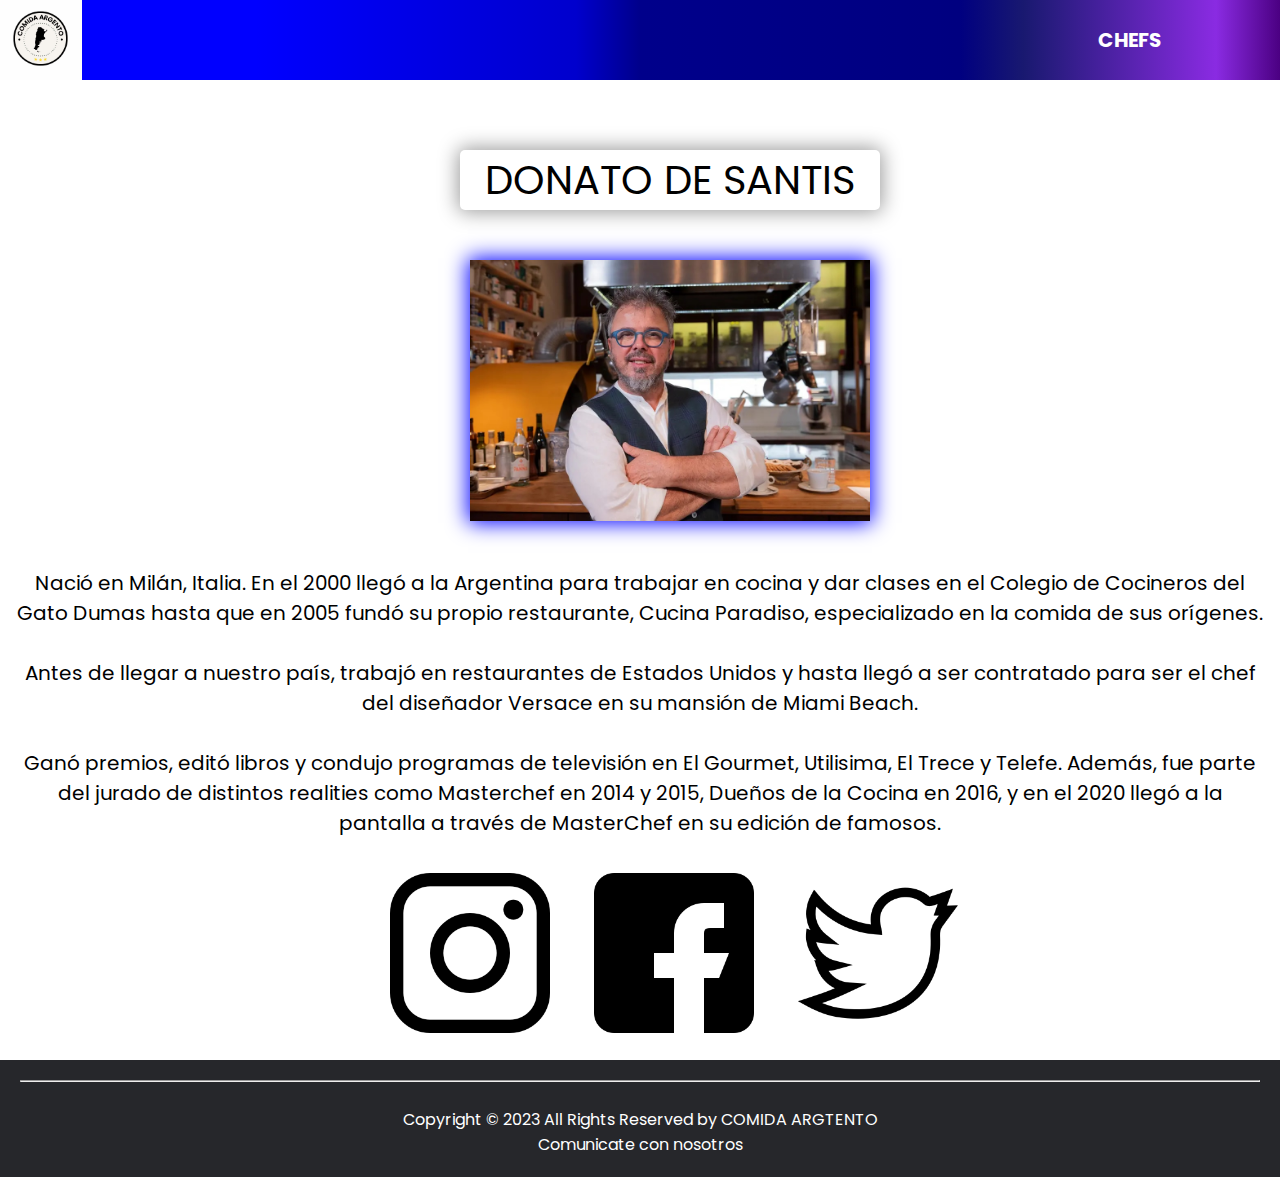
<file: donato.html>
<!DOCTYPE html>
<html lang="en">
<head>
    <meta charset="UTF-8">
    <meta http-equiv="X-UA-Compatible" content="IE=edge">
    <meta name="viewport" content="width=device-width, initial-scale=1.0">

    <link rel="stylesheet" href="donato.css">
    <link href="https://cdnjs.cloudflare.com/ajax/libs/font-awesome/5.13.0/css/all.min.css" rel="stylesheet">
    <link rel="preconnect" href="https://fonts.googleapis.com">
    <link rel="preconnect" href="https://fonts.gstatic.com">
    <link href="https://fonts.googleapis.com/css2?family=Bebas+Neue&display=swap" rel="stylesheet">
    <link rel="shortcut icon" href="baner.png">

    <title>pagina</title>
   
 
</head>
<body>

 <!---------- MENU ------------->
    <nav>
        <strong>
        <input type="checkbox" id="check">
        <label for="check" class="checkbtn"> <i class="fas fa-bars"></i>     </label>

        <a href="index.html" class="enlace">

            <img src="logo.jpeg" alt="" class="logo" align="left">
        </a>

        <ul>
            <li><a href="chef2.html">chefs</a></li>
        
        </ul>
    </strong>
    </nav>


<!--MENU -->



<br>
<br>
<br>
<br>
<br>
<br>
<div class="titulo">
    <div class="kkk"><center>DONATO DE SANTIS</center></div>
</div>
<br>
<br>
  <img class="narda"src="chef2.jpeg.jpeg">
  <br>
  <br>
  <div class="texto">
<center>Nació en Milán, Italia. En el 2000 llegó a la Argentina para trabajar en cocina y dar clases en el Colegio de Cocineros del Gato Dumas hasta que en 2005 fundó su propio restaurante, Cucina Paradiso, especializado en la comida de sus orígenes.</center>
<br>

        <center>Antes de llegar a nuestro país, trabajó en restaurantes de Estados Unidos y hasta llegó a ser contratado para ser el chef del diseñador Versace en su mansión de Miami Beach.</center>
        <br>
        
        <center>Ganó premios, editó libros y condujo programas de televisión en El Gourmet, Utilisima, El Trece y Telefe. Además, fue parte del jurado de distintos realities como Masterchef en 2014 y 2015, Dueños de la Cocina en 2016, y en el 2020 llegó a la pantalla a través de MasterChef en su edición de famosos.</center>
        
                 
</div>

<div class="container2">
             <a href="https://www.instagram.com/donatodesantis/"><img class=juli src="instagram.png"></a>
             <a href="https://es-la.facebook.com/desantisdonato/photos/"><img class=juli src="facebook.png"></a>
             <a href="https://twitter.com/Donatodesantis"><img class=juli src="twitter.png"></a> </div>
   </div>
   
</div>



<footer>  
<hr>
<br>
<p>  Copyright &copy; 2023 All Rights Reserved by COMIDA ARGTENTO</p>
<p> Comunicate con nosotros    </p> 
</footer>

</div>
</body>
</html>
<style>
@import url('https://fonts.googleapis.com/css2?family=Poppins:wght@500&display=swap&#39;' );
</style>
</file>
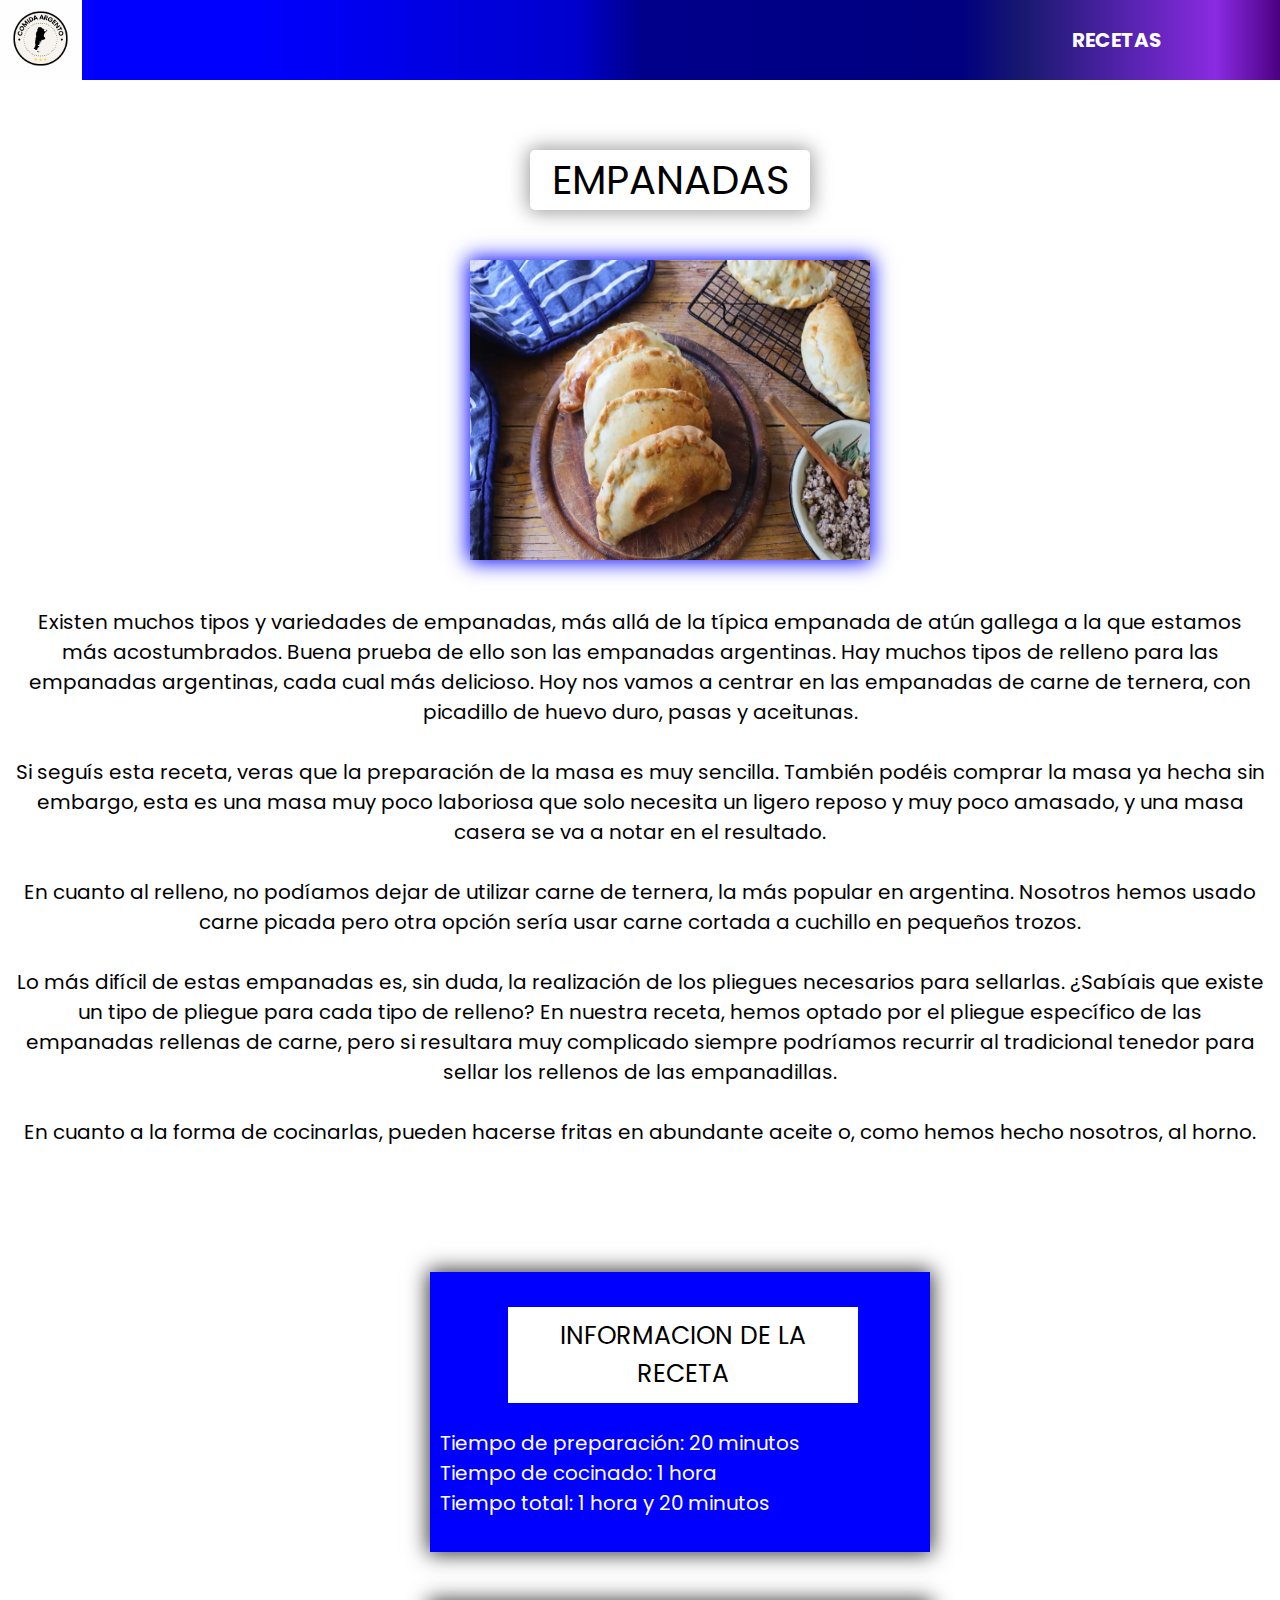
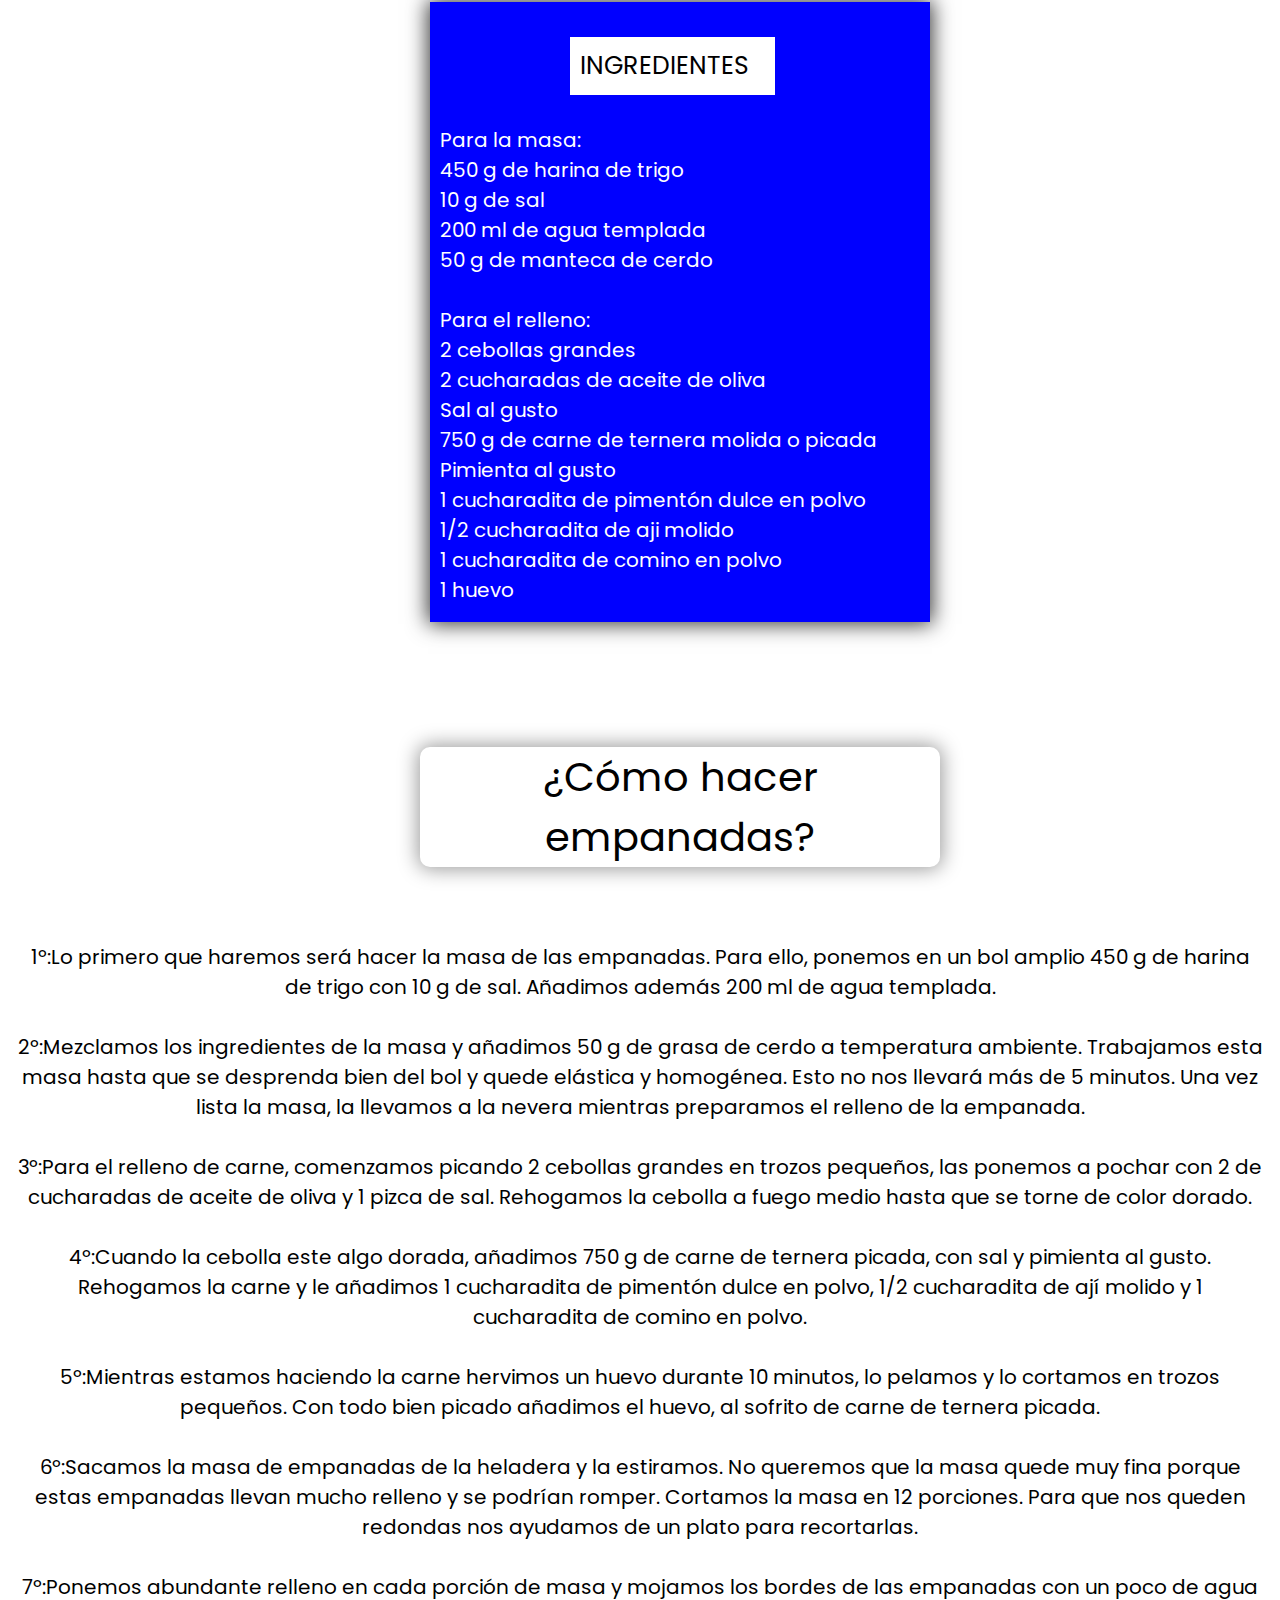
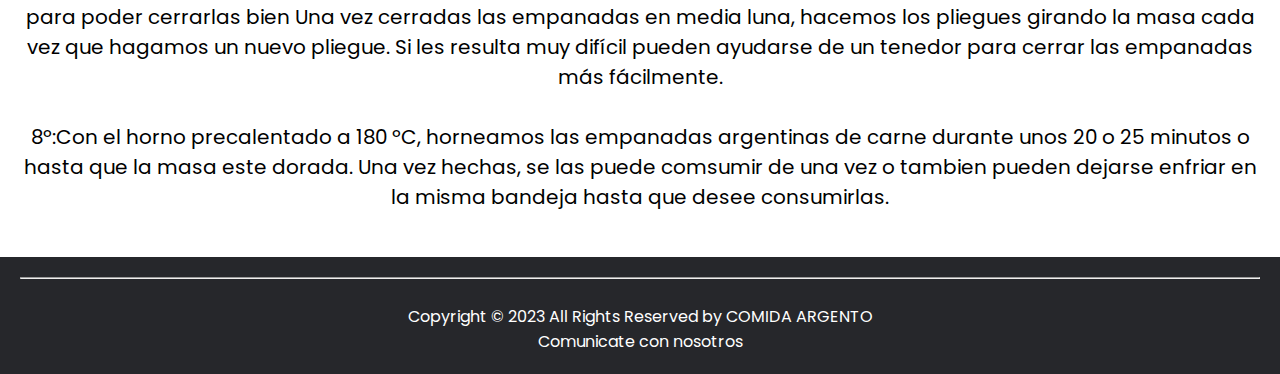
<file: empa.html>
<!DOCTYPE html>
<html lang="en">
<head>
    <meta charset="UTF-8">
    <meta http-equiv="X-UA-Compatible" content="IE=edge">
    <meta name="viewport" content="width=device-width, initial-scale=1.0">

    <link rel="stylesheet" href="empa.css">
    <link href="https://cdnjs.cloudflare.com/ajax/libs/font-awesome/5.13.0/css/all.min.css" rel="stylesheet">
    <link rel="preconnect" href="https://fonts.googleapis.com">
    <link rel="preconnect" href="https://fonts.gstatic.com">
    <link href="https://fonts.googleapis.com/css2?family=Bebas+Neue&display=swap" rel="stylesheet">
    <link rel="shortcut icon" href="baner.png">

    <title>pagina</title>
   
 
</head>
<body>

 <!---------- MENU ------------->
    <nav>
        <strong>
        <input type="checkbox" id="check">
        <label for="check" class="checkbtn"> <i class="fas fa-bars"></i>     </label>

        <a href="index.html" class="enlace">

            <img src="logo.jpeg" alt="" class="logo" align="left">
        </a>

        <ul>
            <li><a href="recetas.html">recetas</a></li>
            
        </ul>
    </strong>
    </nav>


<!--MENU -->




<br>
<br>
<br>
<br>
<br>
<br>



<div class="titulo">
    <div class="kkk"><center>EMPANADAS</center></div>
</div>
<br>
<br>
  <img class="hola" src="empa.jpeg">
  <br>
  <br>
  <div class="texto">
<center><p>Existen muchos tipos y variedades de empanadas, más allá de la típica empanada de atún gallega a la que estamos más acostumbrados. Buena prueba de ello son las empanadas argentinas. Hay muchos tipos de relleno para las empanadas argentinas, cada cual más delicioso. Hoy nos vamos a centrar en las empanadas de carne de ternera, con picadillo de huevo duro, pasas y aceitunas.</p>
    <br>
    <p>Si seguís esta receta, veras que la preparación de la masa es muy sencilla. También podéis comprar la masa ya hecha sin embargo, esta es una masa muy poco laboriosa que solo necesita un ligero reposo y muy poco amasado, y una masa casera se va a notar en el resultado.</p>
    <br>
    <p>En cuanto al relleno, no podíamos dejar de utilizar carne de ternera, la más popular en argentina. Nosotros hemos usado carne picada pero otra opción sería usar carne cortada a cuchillo en pequeños trozos.</p>
    <br>
    <p>Lo más difícil de estas empanadas es, sin duda, la realización de los pliegues necesarios para sellarlas. ¿Sabíais que existe un tipo de pliegue para cada tipo de relleno? En nuestra receta, hemos optado por el pliegue específico de las empanadas rellenas de carne, pero si resultara muy complicado siempre podríamos recurrir al tradicional tenedor para sellar los rellenos de las empanadillas.</p>
    <br>
    <p>En cuanto a la forma de cocinarlas, pueden hacerse fritas en abundante aceite o, como hemos hecho nosotros, al horno.</p>
    <br></center>
<br>


</div>
<br>
<br>
<div class="inn">
    <div class="info1">
      <br>
     <center><div class="ppp">INFORMACION DE LA RECETA<br></div></center>
     <br>
<div class="ttt">
Tiempo de preparación: 20 minutos<br>
Tiempo de cocinado: 1 hora<br>
Tiempo total: 1 hora y 20 minutos<br>
<br></div>
   </div>
<br>
<br>
  <div class="info2">
        <br>
    <div class="eee">INGREDIENTES<br></div>

  <div class="ddd">
    <br>Para la masa:<br>
    450 g de harina de trigo<br>
    10 g de sal<br>
    200 ml de agua templada<br>
    50 g de manteca de cerdo<br>
    
    <br>Para el relleno:<br>
    2 cebollas grandes<br>
    2 cucharadas de aceite de oliva<br>
    Sal al gusto<br>
    750 g de carne de ternera molida o picada<br>
    Pimienta al gusto<br>
    1 cucharadita de pimentón dulce en polvo<br>
    1/2 cucharadita de aji molido<br>
    1 cucharadita de comino en polvo<br>
    1 huevo <br>
   <br></div>
<br>
   </div>
</div>

<br>
<br>
<br>
<br>
<br>
</div>
<div class="titulo">
    <div class="lll"><center>¿Cómo hacer empanadas?</center></div>
    <br>
<div class="texto">
<center>1º:Lo primero que haremos será hacer la masa de las empanadas. Para ello, ponemos en un bol amplio 450 g de harina de trigo con 10 g de sal. Añadimos además 200 ml de agua templada.<br>
    <br>
    2º:Mezclamos los ingredientes de la masa y añadimos 50 g de grasa de cerdo a temperatura ambiente. Trabajamos esta masa hasta que se desprenda bien del bol y quede elástica y homogénea. Esto no nos llevará más de 5 minutos. Una vez lista la masa, la llevamos a la nevera mientras preparamos el relleno de la empanada.<br>
    <br>
    3º:Para el relleno de carne, comenzamos picando 2 cebollas grandes en trozos pequeños, las ponemos a pochar con 2 de cucharadas de aceite de oliva y 1 pizca de sal. Rehogamos la cebolla a fuego medio hasta que se torne de color dorado.<br>
    <br>
    4º:Cuando la cebolla este algo dorada, añadimos 750 g de carne de ternera picada, con sal y pimienta al gusto.
    Rehogamos la carne y le añadimos 1 cucharadita de pimentón dulce en polvo, 1/2 cucharadita de ají molido y 1 cucharadita de comino en polvo.<br>
    <br>
    5º:Mientras estamos haciendo la carne hervimos un huevo durante 10 minutos, lo pelamos y lo cortamos en trozos pequeños. Con todo bien picado añadimos el huevo, al sofrito de carne de ternera picada.<br>
    <br>
    6º:Sacamos la masa de empanadas de la heladera y la estiramos. No queremos que la masa quede muy fina porque estas empanadas llevan mucho relleno y se podrían romper. Cortamos la masa en 12 porciones. Para que nos queden redondas nos ayudamos de un plato para recortarlas.<br>
    <br>
    7º:Ponemos abundante relleno en cada porción de masa y mojamos los bordes de las empanadas con un poco de agua para poder cerrarlas bien
    Una vez cerradas las empanadas en media luna, hacemos los pliegues girando la masa cada vez que hagamos un nuevo pliegue. Si les resulta muy difícil pueden ayudarse de un tenedor para cerrar las empanadas más fácilmente.<br>
    <br>
    8º:Con el horno precalentado a 180 ºC, horneamos las empanadas argentinas de carne durante unos 20 o 25 minutos o hasta que la masa este dorada. Una vez hechas, se las puede comsumir de una vez o tambien pueden dejarse enfriar en la misma bandeja hasta que desee consumirlas.<br>
    <br></center></div>

</div>

    <footer>
     
<hr>
<br>
<p>  Copyright &copy; 2023 All Rights Reserved by COMIDA ARGENTO</p>
<p> Comunicate con nosotros    </p> 
 



    </footer>

</div>
</body>
</html>
<style>
@import url('https://fonts.googleapis.com/css2?family=Poppins:wght@500&display=swap&#39;' );
</style>
</file>
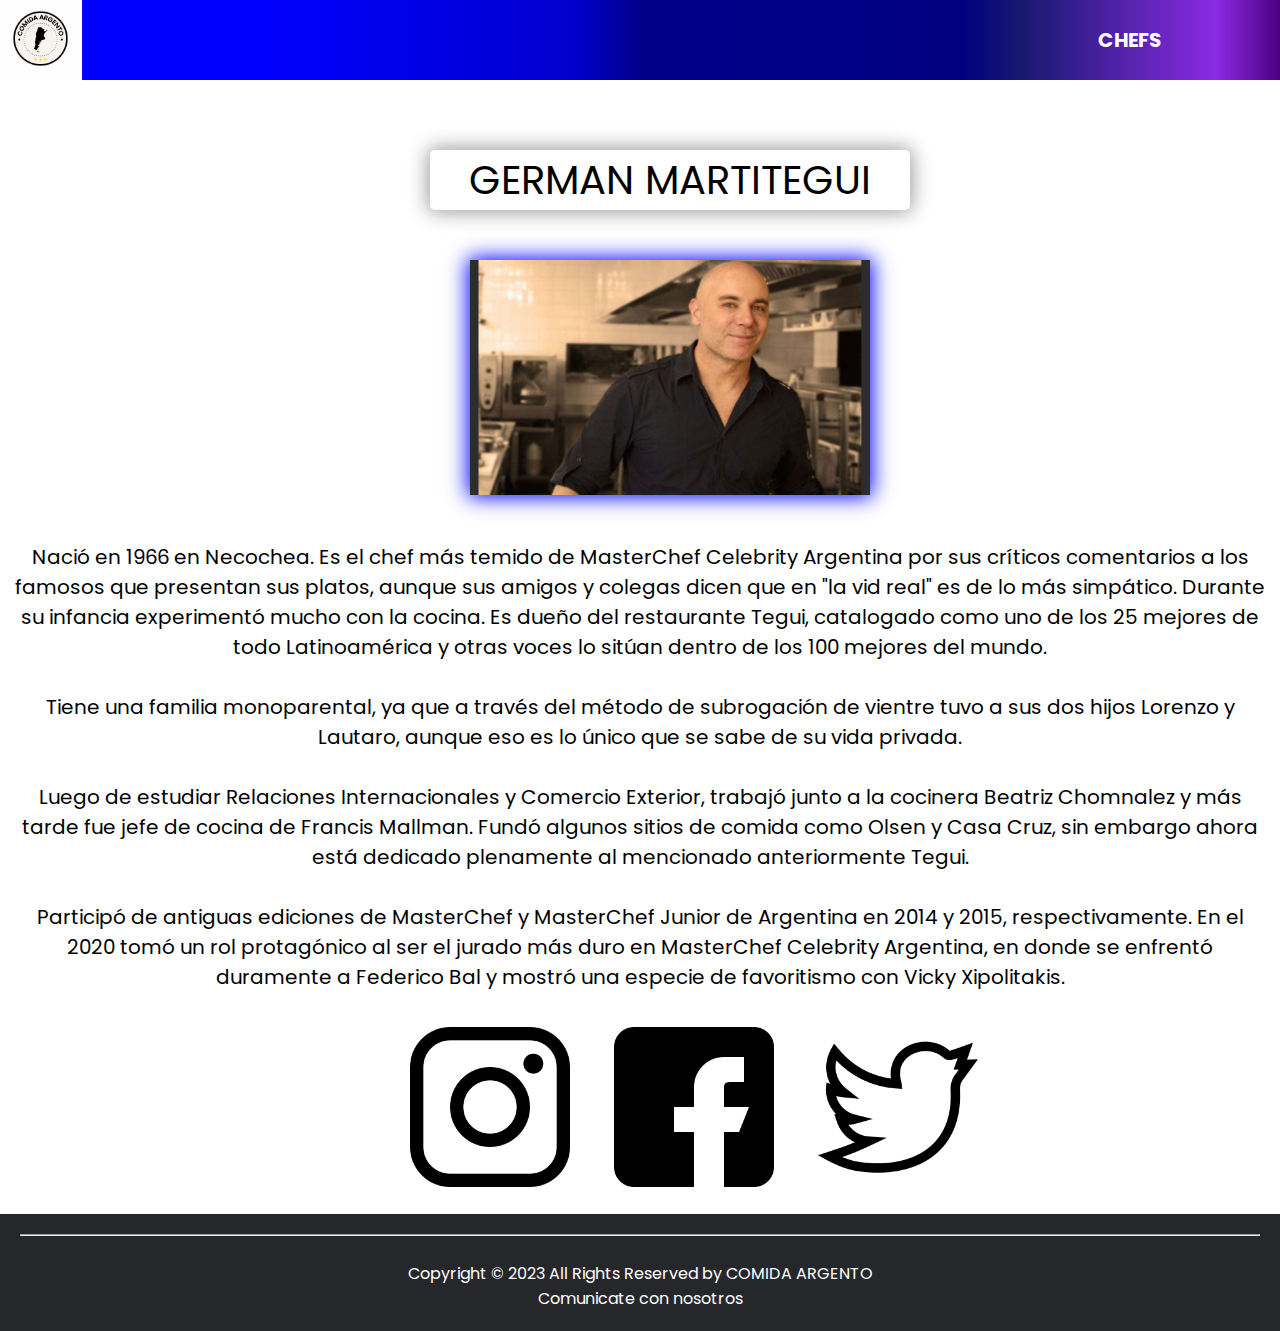
<file: german.html>
<!DOCTYPE html>
<html lang="en">
<head>
    <meta charset="UTF-8">
    <meta http-equiv="X-UA-Compatible" content="IE=edge">
    <meta name="viewport" content="width=device-width, initial-scale=1.0">

    <link rel="stylesheet" href="german.css">
    <link href="https://cdnjs.cloudflare.com/ajax/libs/font-awesome/5.13.0/css/all.min.css" rel="stylesheet">
    <link rel="preconnect" href="https://fonts.googleapis.com">
    <link rel="preconnect" href="https://fonts.gstatic.com">
    <link href="https://fonts.googleapis.com/css2?family=Bebas+Neue&display=swap" rel="stylesheet">
    <link rel="shortcut icon" href="baner.png">

    <title>pagina</title>
   
 
</head>
<body>

 <!---------- MENU ------------->
    <nav>
        <strong>
        <input type="checkbox" id="check">
        <label for="check" class="checkbtn"> <i class="fas fa-bars"></i>     </label>

        <a href="index.html" class="enlace">

            <img src="logo.jpeg" alt="" class="logo" align="left">
        </a>

        <ul>
            <li><a href="chef2.html">chefs</a></li>
        
        </ul>
    </strong>
    </nav>


<!--MENU -->



<br>
<br>
<br>
<br>
<br>
<br>
<div class="titulo">
    <div class="kkk"><center>GERMAN MARTITEGUI</center></div>
</div>
<br>
<br>
  <img class="narda"src="chef4.jpeg.jpeg">
  <br>
  <br>
  <div class="texto">
<center>Nació en 1966 en Necochea. Es el chef más temido de MasterChef Celebrity Argentina por sus críticos comentarios a los famosos que presentan sus platos, aunque sus amigos y colegas dicen que en "la vid real" es de lo más simpático. Durante su infancia experimentó mucho con la cocina. Es dueño del restaurante Tegui, catalogado como uno de los 25 mejores de todo Latinoamérica y otras voces lo sitúan dentro de los 100 mejores del mundo.</center>
<br>

                 <center>Tiene una familia monoparental, ya que a través del método de subrogación de vientre tuvo a sus dos hijos Lorenzo y Lautaro, aunque eso es lo único que se sabe de su vida privada.</center>
                 <br>
        
               <center>Luego de estudiar Relaciones Internacionales y Comercio Exterior, trabajó junto a la cocinera Beatriz Chomnalez y más tarde fue jefe de cocina de Francis Mallman. Fundó algunos sitios de comida como Olsen y Casa Cruz, sin embargo ahora está dedicado plenamente al mencionado anteriormente Tegui.</center>
               <br>
              <center> Participó de antiguas ediciones de MasterChef y MasterChef Junior de Argentina en 2014 y 2015, respectivamente. En el 2020 tomó un rol protagónico al ser el jurado más duro en MasterChef Celebrity Argentina, en donde se enfrentó duramente a Federico Bal y mostró una especie de favoritismo con Vicky Xipolitakis.</center>
                 
</div>

<div class="container2">
             <a href="https://www.instagram:com/germanmartitegui/"><img class=juli src="instagram.png"></a>
             <a href="https://www.facebook.com/germanmartitegui/?locale=es_LA"><img class=juli src="facebook.png"></a>
             <a href="https://twitter.com/germantegui?lang=es"><img class=juli src="twitter.png"></a> </div>
   
   
</div>



<footer>  
<hr>
<br>
<p>  Copyright &copy; 2023 All Rights Reserved by COMIDA ARGENTO</p>
<p> Comunicate con nosotros    </p> 
</footer>

</div>
</body>
</html>
<style>
@import url('https://fonts.googleapis.com/css2?family=Poppins:wght@500&display=swap&#39;' );
</style>
</file>
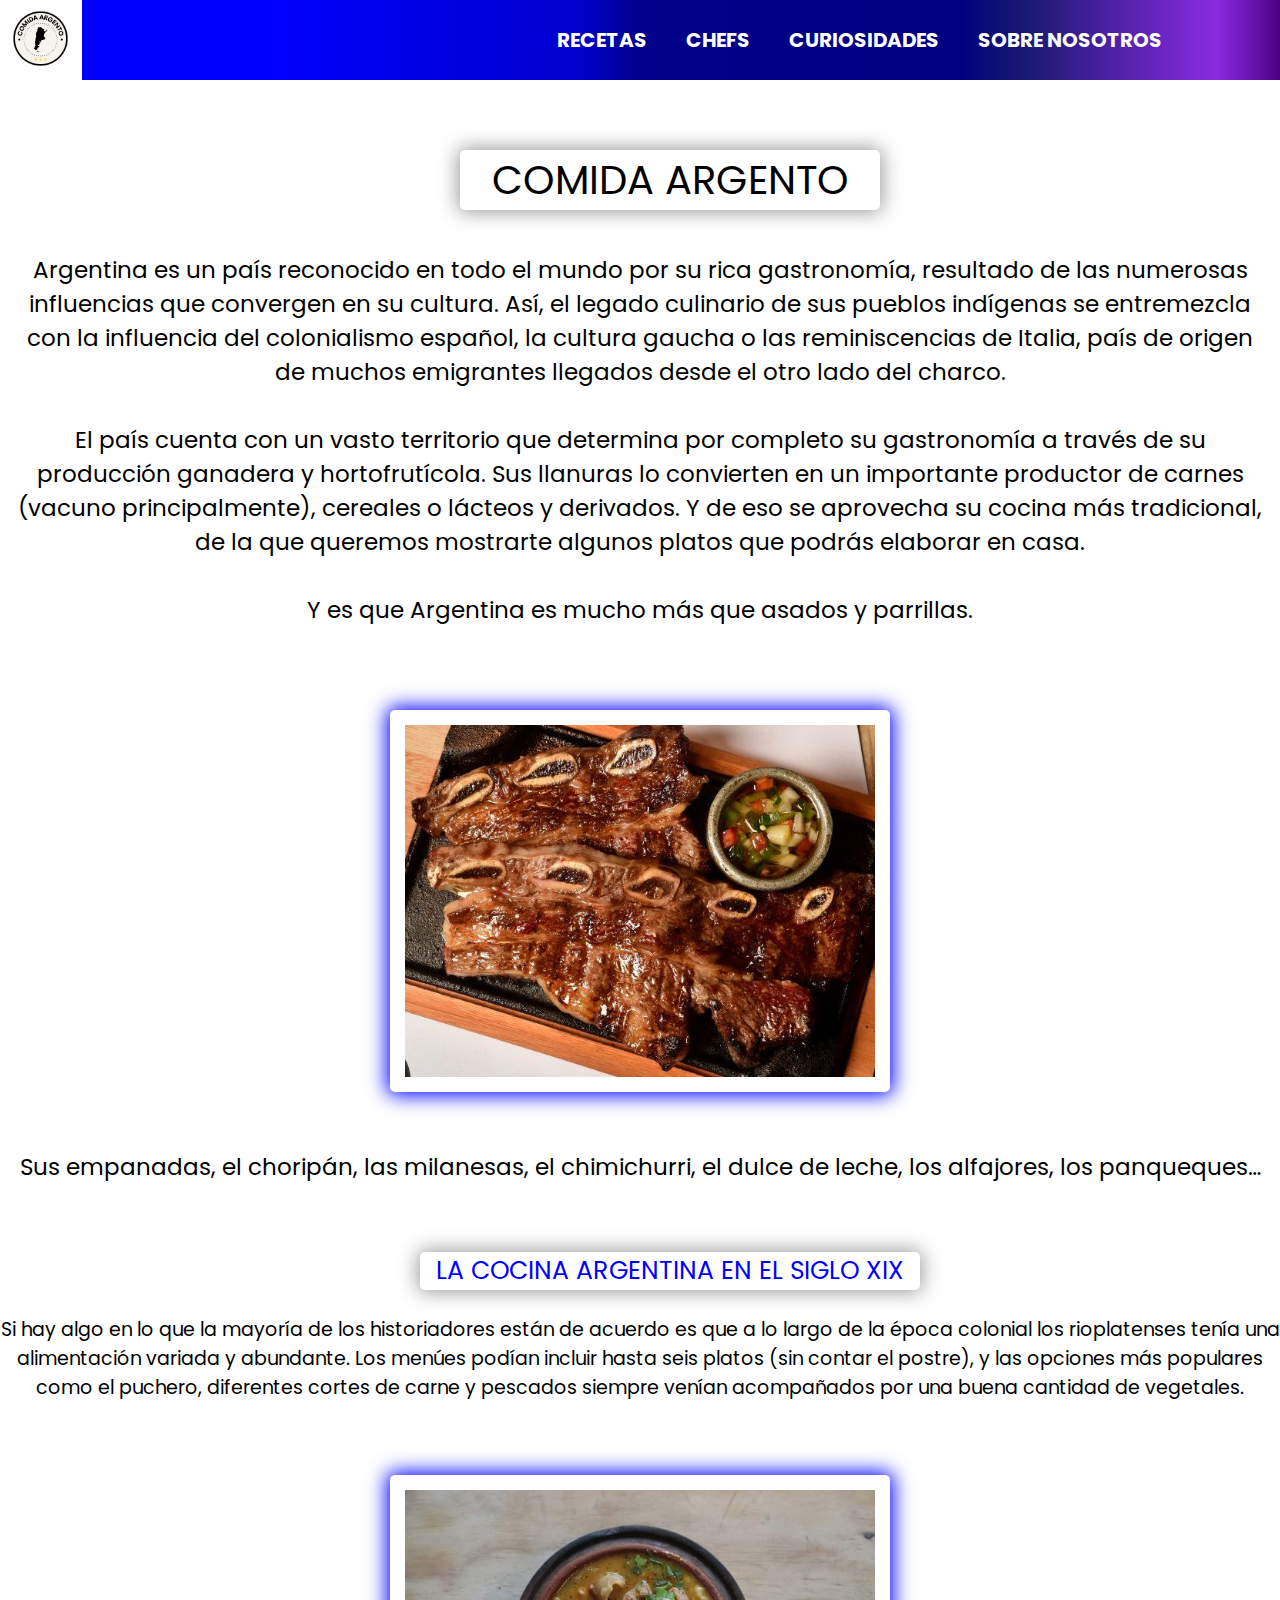
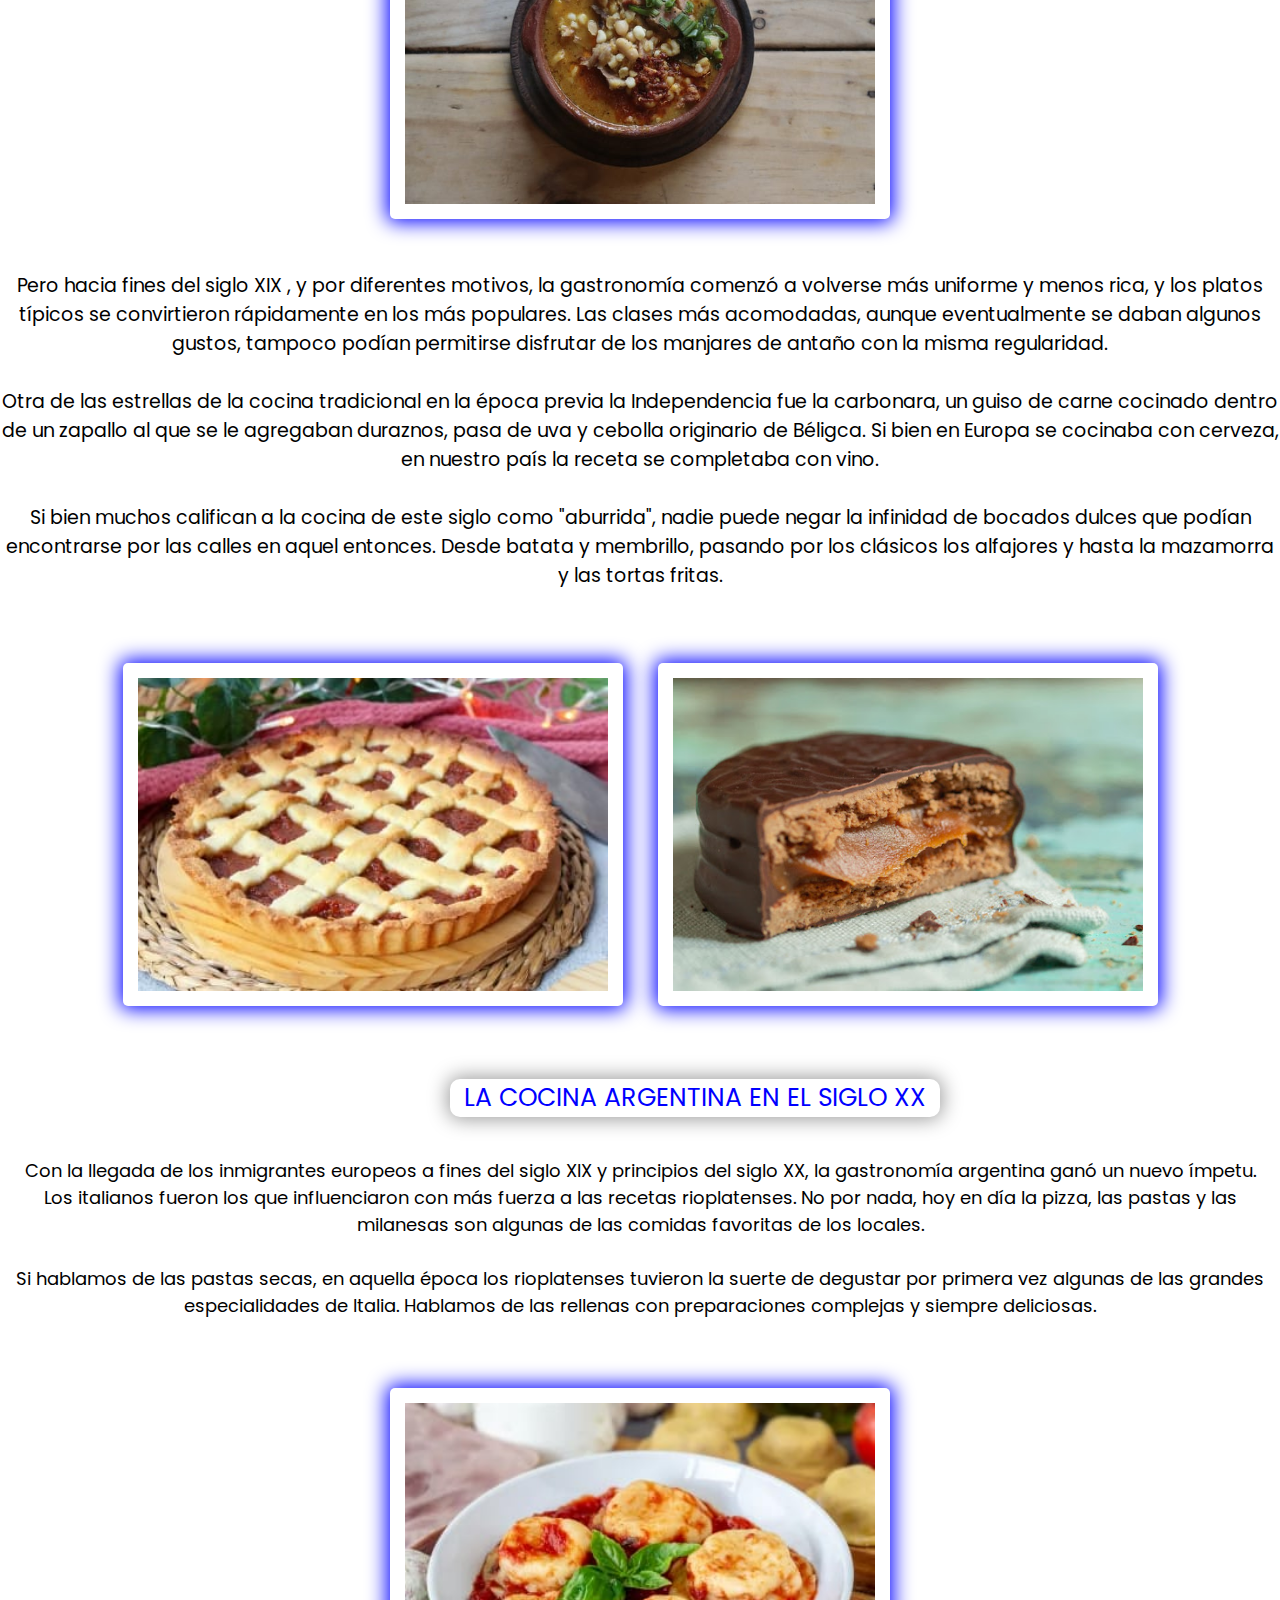
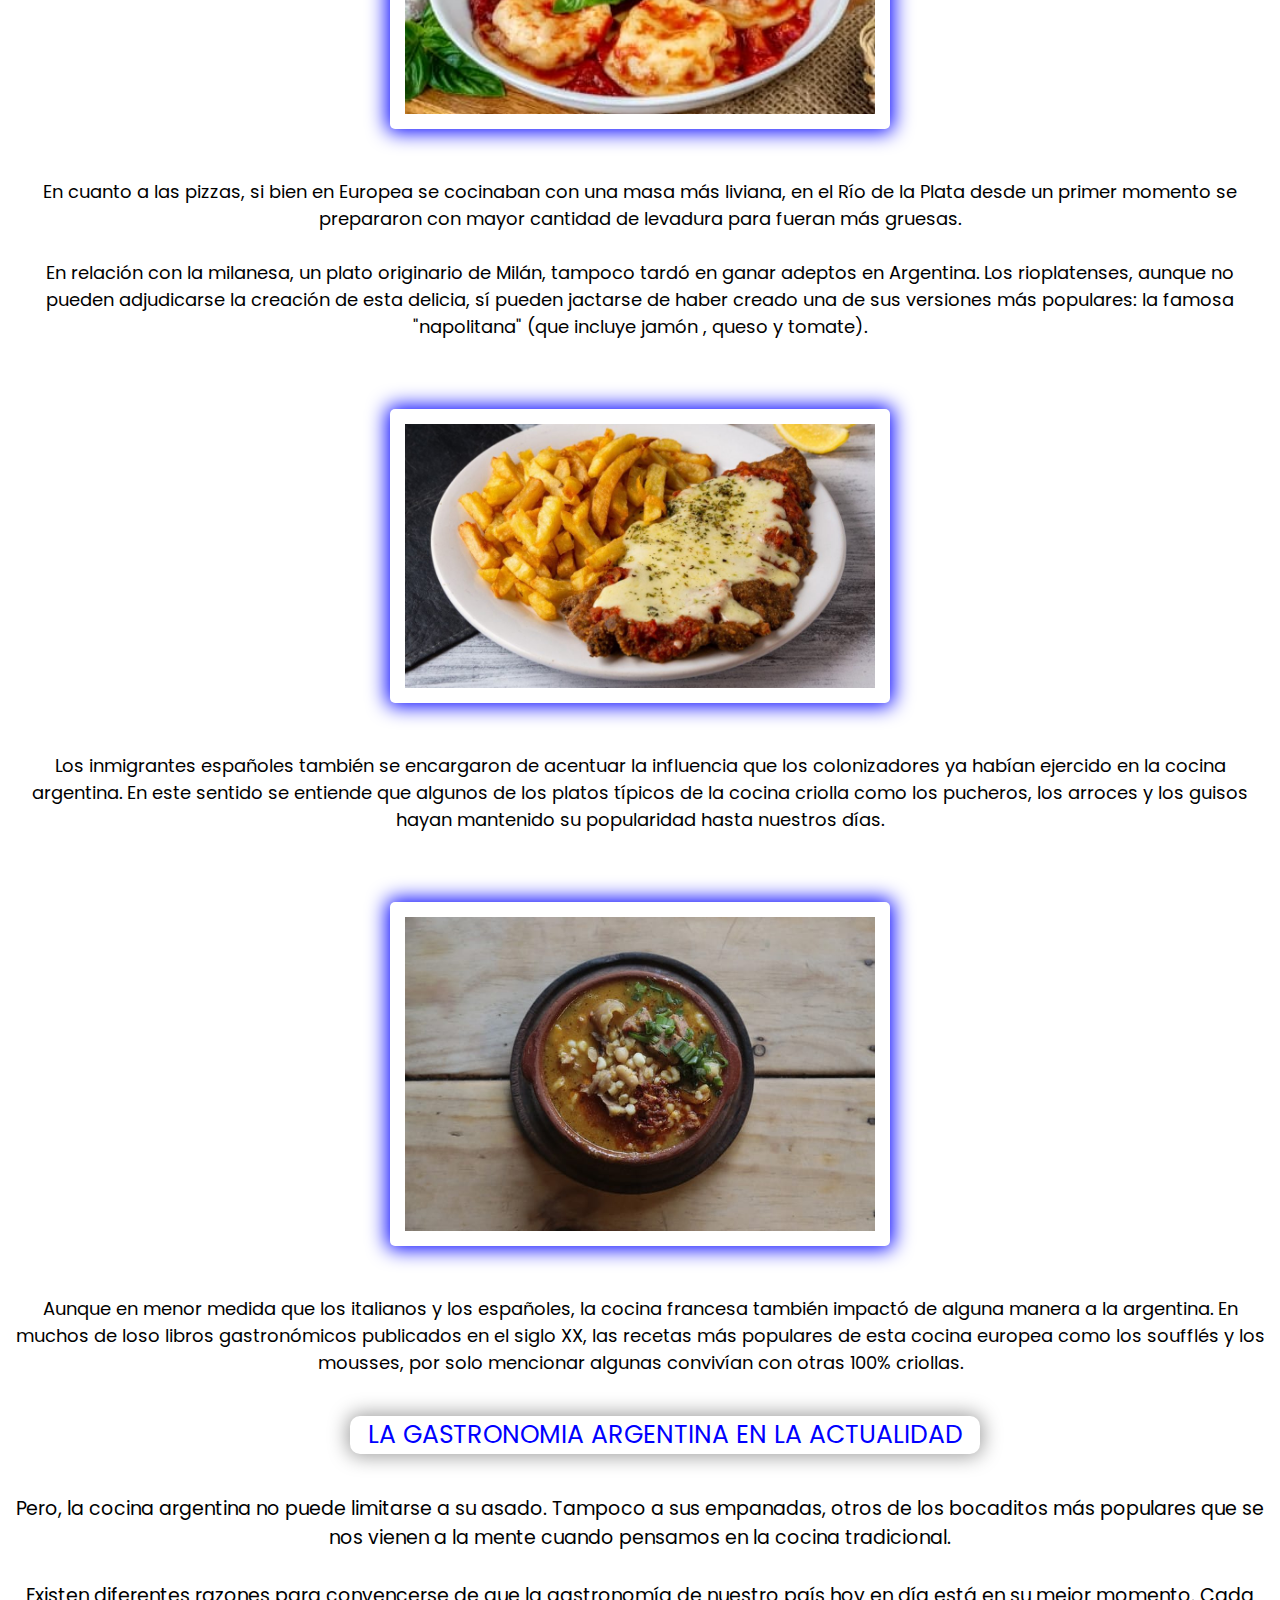
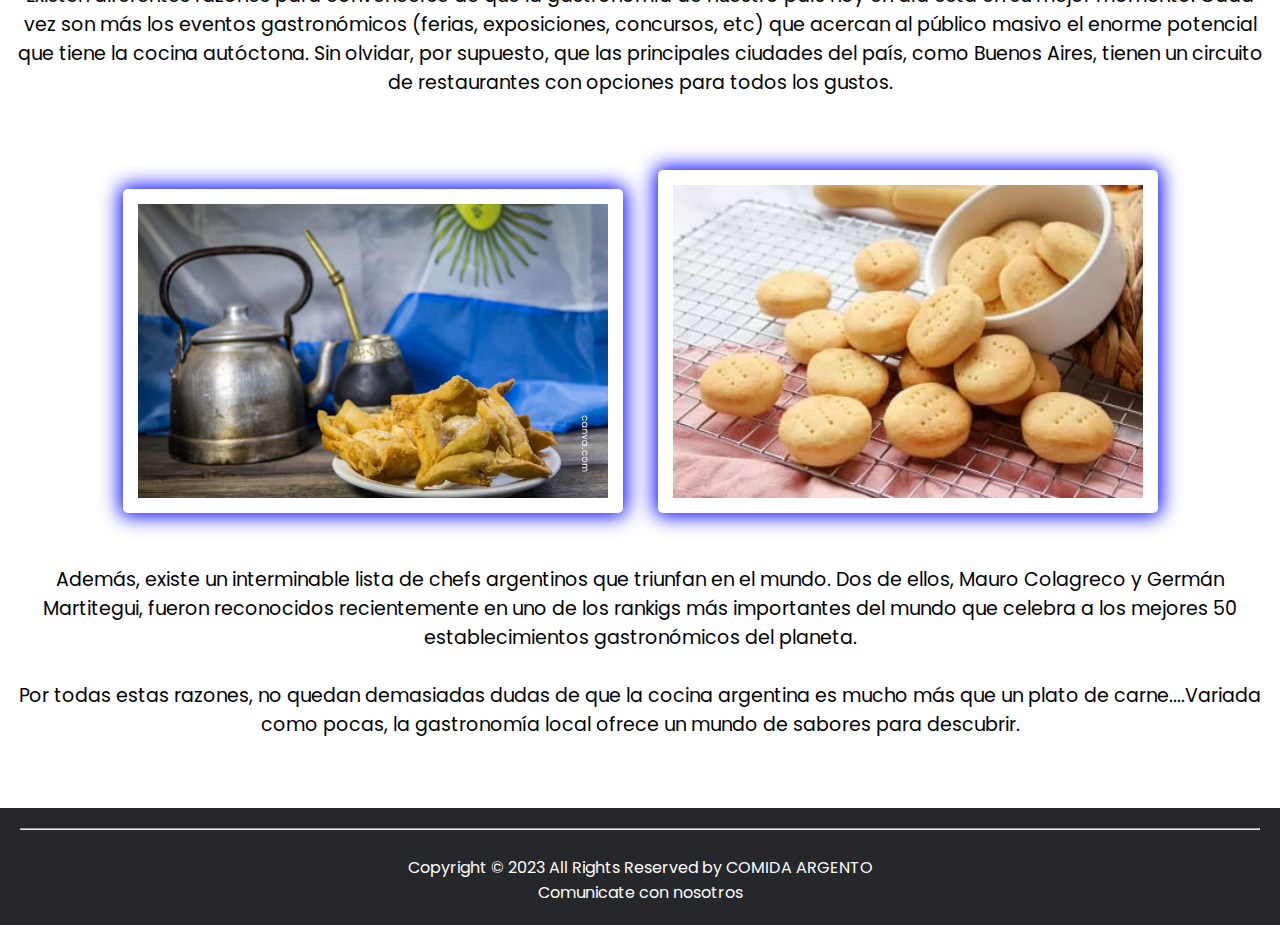
<file: index-final.html>
<!DOCTYPE html>
<html lang="en">
<head>
    <meta charset="UTF-8">
    <meta http-equiv="X-UA-Compatible" content="IE=edge">
    <meta name="viewport" content="width=device-width, initial-scale=1.0">

    <link rel="stylesheet" href="index-final.css.css">
    <link href="https://cdnjs.cloudflare.com/ajax/libs/font-awesome/5.13.0/css/all.min.css" rel="stylesheet">
    <link rel="preconnect" href="https://fonts.googleapis.com">
    <link rel="preconnect" href="https://fonts.gstatic.com">
    <link href="https://fonts.googleapis.com/css2?family=Bebas+Neue&display=swap" rel="stylesheet">
    <link rel="shortcut icon" href="baner.png">

    <title>pagina</title>
   
 
</head>
<body>

 <!---------- MENU ------------->
    <nav>
        <strong>
        <input type="checkbox" id="check">
        <label for="check" class="checkbtn"> <i class="fas fa-bars"></i>     </label>

        <a href="index.html" class="enlace">

            <img src="logo.jpeg" alt="" class="logo" align="left">
        </a>

        <ul>
            <li><a href="recetas.html">recetas</a></li>
            <li><a href="chef2.html">chefs</a></li>
            <li><a href="curiosidades2.html">curiosidades</a></li>
            <li><a href="sobrenosotros2.html">sobre nosotros</a></li>
        </ul>
    </strong>
    </nav>
    
<!--MENU -->
<br>
<br>
<br>
<br>
<br>
<br>
<div class="titulo">
    <div class="kkk"><center>COMIDA ARGENTO</center></div>
</div>



 <br>

<div class="texto">
    <center>
Argentina es un país reconocido en todo el mundo por su rica gastronomía, resultado de las numerosas influencias que convergen en su cultura. Así, el legado culinario de sus pueblos indígenas se entremezcla con la influencia del colonialismo español, la cultura gaucha o las reminiscencias de Italia, país de origen de muchos emigrantes llegados desde el otro lado del charco. <br>
<br>
El país cuenta con un vasto territorio que determina por completo su gastronomía a través de su producción ganadera y hortofrutícola. Sus llanuras lo convierten en un importante productor de carnes (vacuno principalmente), cereales o lácteos y derivados. Y de eso se aprovecha su cocina más tradicional, de la que queremos mostrarte algunos platos que podrás elaborar en casa.<br>
<br>
Y es que Argentina es mucho más que asados y parrillas. <br>
<br>
<br>

<img class="off" src="1.jpeg">
<br>
<br>
Sus empanadas, el choripán, las milanesas, el chimichurri, el dulce de leche, los alfajores, los panqueques… <br>
    </center>
    </div>

<br>
<br>
<div class="titulooo">
 <div class="jjj"><center>LA COCINA ARGENTINA EN EL SIGLO XIX</center></div>
</div>
<br>

<div class="textouno">
    <center>Si hay algo en lo que la mayoría de los historiadores están de acuerdo es que a lo largo de la época colonial los rioplatenses tenía una alimentación variada y abundante. Los menúes podían incluir hasta seis platos (sin contar el postre), y las opciones más populares como el puchero, diferentes cortes de carne y pescados siempre venían acompañados por una buena cantidad de vegetales.<br>
<br>
<br>
<img class="off" src="9.jpeg">
<br>
<br>


Pero  hacia fines del siglo XIX , y por diferentes motivos, la gastronomía comenzó a volverse más uniforme y menos rica,  y los platos típicos se convirtieron rápidamente en los más populares. Las clases más acomodadas, aunque  eventualmente se daban algunos gustos, tampoco podían permitirse disfrutar de los manjares de antaño con la misma regularidad.<br>
<br>

Otra de las estrellas de la cocina tradicional en la época previa la Independencia fue la carbonara, un guiso de carne cocinado dentro de un zapallo al que se le agregaban duraznos, pasa de uva y cebolla originario de Béligca. Si bien en Europa se cocinaba con cerveza, en nuestro país la receta se completaba con vino.<br>
<br>

    Si bien muchos califican a la cocina de este siglo como "aburrida", nadie puede negar la infinidad de bocados dulces que podían encontrarse por las calles en aquel entonces. Desde batata y membrillo, pasando por los clásicos los alfajores y hasta la mazamorra y las tortas fritas.<br>
<br>
<br>
<img class="off" src="7.jpeg">
<img class="off" src="11.jpeg">
</center>
</div>
<br>

<br>


<div class="titulo dos"> 
    <div class="lll"><center>LA COCINA ARGENTINA EN EL SIGLO XX</center></div>
</div>
<br>
<div class="textodos">
  <center>Con la llegada de los inmigrantes europeos a fines del siglo XIX y principios del siglo XX, la gastronomía argentina ganó un nuevo ímpetu. Los italianos fueron los que influenciaron con más fuerza a las recetas rioplatenses. No por nada, hoy en día la pizza, las pastas y las milanesas son algunas de las comidas favoritas de los locales.<br>
<br>
Si hablamos de las pastas secas, en aquella época los rioplatenses tuvieron la suerte de degustar por primera vez algunas de las grandes especialidades de Italia. Hablamos de las rellenas con preparaciones complejas y siempre deliciosas.<br>
<br>
<br>
<img class="off" src="5.jpeg">
<br>
<br>
En cuanto a las pizzas, si bien en Europea se cocinaban con una masa más liviana, en el Río de la Plata desde un primer momento se prepararon con mayor cantidad de levadura para fueran más gruesas.<br>
<br>
En relación con la milanesa, un plato originario de Milán, tampoco tardó en ganar adeptos en Argentina. Los rioplatenses, aunque no pueden adjudicarse la creación de esta delicia, sí pueden jactarse de haber creado una de sus versiones más populares: la famosa "napolitana" (que incluye jamón , queso y tomate).<br>
<br>
<br>
<img class="off" src="10.jpeg">
<br>
<br>
Los inmigrantes españoles también se encargaron de acentuar la influencia que los colonizadores ya habían ejercido en la cocina argentina. En este sentido se entiende que algunos de los platos típicos de la cocina criolla como los pucheros, los arroces y los guisos hayan mantenido su popularidad hasta nuestros días.<br>
<br>
<br>
<img class="off" src="9.jpeg">
<br>
<br>
Aunque en menor medida que los italianos y los españoles, la cocina francesa también impactó de alguna manera a la argentina. En muchos de loso libros gastronómicos publicados en el siglo XX, las recetas más populares de esta cocina europea como los soufflés y los mousses, por solo mencionar algunas convivían con otras 100% criollas.<br>
</center>
</div>
<br>
<div class="titulotres">
  <div class="ñññ"><center>LA GASTRONOMIA ARGENTINA EN LA ACTUALIDAD</center></div>
</div>
<br>
<div class="textotres"> 
    <center>Pero, la cocina argentina no puede limitarse a su asado. Tampoco a sus empanadas, otros de los bocaditos más populares que se nos vienen a la mente cuando pensamos en la cocina tradicional.<br>
<br>
Existen diferentes razones para convencerse de que la gastronomía de nuestro país hoy en día está en su mejor momento. Cada vez son más los eventos gastronómicos (ferias, exposiciones, concursos, etc) que acercan al público masivo el enorme potencial que tiene la cocina autóctona. Sin olvidar, por supuesto, que las principales ciudades del país, como Buenos Aires, tienen un circuito de restaurantes con opciones para todos los gustos.<br>
<br>
<br>
<img class="off" src="2.jpeg">
<img class="off" src="6.jpeg">
<br>
<br>
Además, existe un interminable lista de chefs argentinos que triunfan en el mundo.  Dos de ellos, Mauro Colagreco y Germán Martitegui,
 fueron reconocidos recientemente en uno de los rankigs más importantes del mundo que celebra a los mejores 50 establecimientos gastronómicos del planeta.<br>
<br>
Por todas estas razones, no quedan demasiadas dudas de que la cocina argentina es mucho más que un plato de carne....Variada como pocas, la gastronomía local ofrece un mundo de sabores para descubrir.<br>
<br>

</center>
</div>



<br>
    <footer>
     
<hr>
<br>
<p>  Copyright &copy; 2023 All Rights Reserved by COMIDA ARGENTO</p>
<p> Comunicate con nosotros      </p>
 



    </footer>

</div>
</body>
</html>
<style>
@import url('https://fonts.googleapis.com/css2?family=Poppins:wght@500&display=swap&#39;' );
</style>
</file>
<file: alfa.css>
*{
    padding: 0;
    margin: 0;
    text-decoration: none;
    list-style: none;
    box-sizing: border-box;
font-family: 'Poppins', sans-serif;


}
input{
   padding: 0;
    margin: 0;
    text-decoration: none;
    list-style: none;
    box-sizing: border-box;
font-family: 'Poppins', sans-serif;
background-color: orange;

}
.hola{
    width: 400px;
    height: 300px;
    margin-left: 470px;
    box-shadow: 0 0 20px 2px rgba(0, 0, 255, 1);

}





.lin{

    width: 50px;
height: 50px;
}
nav{
    flex-wrap: wrap;
	background: rgba (0,191,255,0);
    background: linear-gradient(90deg, rgb(0,0,255)20%,rgb(0,0,205)45%, rgb(0,0,139)50%,rgb(0,0,128)75%,rgb(25,25,112)80%,rgb(138, 43, 226)95%,rgb(75,0,130)100%);
    height: 80px;
    width: 100%;
    position: fixed;
    top:0;
    font-family: 'Bebas Neue', sans-serif;
   
}
.enlace{
    position: absolute;
    padding: 20px 22px;
}
.logo{
    margin: -23px;
    height: 83px;

}
nav ul{
    float: right;
    margin-right: 100px;
}
nav ul li{
    display: inline-block;
    line-height: 80px;
    margin: 0 5px;
}
nav ul li a{
    color: rgb(255, 255, 255); /* COLOR DE LETRA */
    font-size: 20px;
    padding: 7px 13px;
    border-radius: 3px;
   
    text-transform: uppercase;
}
li a:hover{
   color: black;
}
.checkbtn{
    font-size: 30px;
    color: white;
    float: right;
    line-height: 80px;
    margin-right: 40px;
    cursor: pointer;
    display: none;
}
#check{
    display: none;
}


.juli{
    width: 250px;
    padding: 20px;

}
.container2{
   margin-left: 300px;


}


 

footer{
background-color: #26272b;
    color: #fff;
    padding: 20px;
    text-align: center;
    position: relative;
   
bottom:0px;
right:0px;
    width: 100%;
 }




.titulo{ 
     font-size: 40px;
 }
 .kkk{ 
    background-color: white;
    width: 590px;
    margin-left: 380px;
    box-shadow: 0 0 20px 2px rgba(0, 0, 0, .4);
    border-radius: 5px;
 }
.texto{ 
    font-size: 20px;
    padding:15px;
}

.titulooo{
    font-size: 25px;
 }
.jjj{ 
    background-color: white;
    width: 500px;
    margin-left: 420px;
    box-shadow: 0 0 20px 2px rgba(0, 0, 0, .5);
    border-radius: 5px;
 }
 .texto uno{ 
    font-size: 25px;
 }

 .titulo dos{ 
    font-size: 25px;
 }
 .lll{ 
    font-size: 25px;
    background-color: white;
    width: 490px;
    margin-left: 450px;
    box-shadow: 0 0 20px 2px rgba(0, 0, 0, .1);
    border-radius: 10px;
 }
 .texto dos{ 
    font-size: 18px;
    padding: 15px;
}


.titulo tres{ 
    font-size: 25px;
 }
 .ñññ{ 
    font-size: 25px;
    background-color: white;
    width: 630px;
    margin-left: 350px;
    box-shadow: 0 0 20px 2px rgba(0, 0, 0, .1);
    border-radius: 10px;
 }
 .texto tres{ 
    font-size: 18px;
    padding: 15px;
}

.ppp{ 
    font-size: 25px;
    width: 350px;
    background-color: white;
    padding: 10px;
    margin-left: 6px;
 }

.eee{ 
    font-size: 25px;
    width: 200px;
    background-color: white;
    padding: 10px;
    margin-left: 130px;
 }
.info1{ 
    background-color: blue;
    width: 500px;
    height: 300px;
    margin-left: 430px;
    padding: 10px;
    box-shadow: 0 0 20px 2px rgba(0, 0, 0, .8);
}

.ddd{ 
    color: white;
    font-size: 20px;
    
}
.ttt{ 
    color: white;
    font-size: 20px
    
}
.info2{ 
    background-color: blue;
    width: 500px;
    height: 450px;
    margin-left: 430px;
    box-shadow: 0 0 20px 2px rgba(0, 0, 0, .8);
    padding: 10px;
}
/* ------------------- RESPONSIVE ------------------------ */
@media (max-width: 952px){
    .enlace{
        padding-left: 20px;
    }
    nav ul li a{
        font-size: 16px;
    }
    footer{

         margin-bottom:0px
    }

    iframe{
        margin-bottom:0px;
        width: 400px;
        height: 300px;

    }
}

@media (max-width: 500px){
    .enlace{
        padding-left: 20px;
    }
    nav ul li a{
        font-size: 10px;
    }
    footer{

         margin-bottom:0px
    }

    iframe{
        margin-bottom:0px;
        width: 400px;
        height: 300px;

    }


.hijo{
    margin-bottom: 10px;
}
    h2{
font-size:13px;
    }
   
}






@media (max-width: 858px){
    .checkbtn{
        display: block;
    }
    ul{
        position: fixed;
        width: 100%;
        height: 100vh;
        background: blue; /* --COLOR DEL MENU-------- */
        top: 80px;
        left: -100%;
        text-align: center;
        transition: all .5s;
    }
    iframe{
        margin-bottom:0px;
        width: 300px;
        height: 300px;

    }
    nav ul li{
        display: block;
        margin: 50px 0;
        line-height: 30px;
    }
    nav ul li a{
        font-size: 20px;
    }
    li a:hover, li a.active{
        background: none;
        color: black;
    }
    #check:checked ~ ul{
        left:0;
    }
   
    .logo{
        margin: -23px;
        height: 83px;
        width: 140px;
   
    }
  
    .contenedor
/* ------------------- RESPONSIVE ------------------------ */
</file>
<file: betular.css>
*{
    padding: 0;
    margin: 0;
    text-decoration: none;
    list-style: none;
    box-sizing: border-box;
font-family: 'Poppins', sans-serif;


}
input{
   padding: 0;
    margin: 0;
    text-decoration: none;
    list-style: none;
    box-sizing: border-box;
font-family: 'Poppins', sans-serif;
background-color: orange;

 
}
.narda{
   width: 400px; 
   margin-left: 470px;
   box-shadow: 0 0 20px 2px rgba(0, 0, 255, 1);
}
.texto{ 
    font-size: 18px;
    padding: 15px;
}
.titulo{ 
     font-size: 40px;
 }
 .kkk{ 
    background-color: white;
    width: 400px;
    margin-left: 470px;
    box-shadow: 0 0 20px 2px rgba(0, 0, 0, .4);
    border-radius: 5px;
 }
.texto{ 
    font-size: 20px;
    padding: 15px;
}


.lin{

    width: 50px;
height: 50px;
}
nav{
    flex-wrap: wrap;
	background: rgba (0,191,255,0);
    background: linear-gradient(90deg, rgb(0,0,255)20%,rgb(0,0,205)45%, rgb(0,0,139)50%,rgb(0,0,128)75%,rgb(25,25,112)80%,rgb(138, 43, 226)95%,rgb(75,0,130)100%);
    height: 80px;
    width: 100%;
    position: fixed;
    top:0;
    font-family: 'Bebas Neue', sans-serif;
   
}
.enlace{
    position: absolute;
    padding: 20px 22px;
}
.logo{
    margin: -23px;
    height: 83px;

}
nav ul{
    float: right;
    margin-right: 100px;
}
nav ul li{
    display: inline-block;
    line-height: 80px;
    margin: 0 5px;
}
nav ul li a{
    color: rgb(255, 255, 255); /* COLOR DE LETRA */
    font-size: 20px;
    padding: 7px 13px;
    border-radius: 3px;
   
    text-transform: uppercase;
}
li a:hover{
   color: red;
}
.checkbtn{
    font-size: 30px;
    color: grey;
    float: right;
    line-height: 80px;
    margin-right: 40px;
    cursor: pointer;
    display: none;
}
#check{
    display: none;
}

.vertical{
    position: absolute;
    display: none;
    list-style: none;
    width: 200px;
    background-color: black;
}


.vertical li a{
    display: block;
    color: white;
    text-decoration: none;
    padding: 15px 15px 15px 20px;
}

.banner-central{
    width: 100%;
    max-width: 2000px;
    height: 700px;
    background: rgb(255, 255, 255);
    margin: 0px 0px 0px 0px;
    padding: 0px 0px 0px 0px;
    flex-wrap: wrap;
    flex-direction: row;
    display: flex;
    text-align: center;
margin-top: -10px;

                       
}
 

footer{
background-color: #26272b;
    color: #fff;
    padding: 20px;
    text-align: center;
    position: relative;
    bottom:0px;
    right:0px;
    width: 100%;
 }


.banner{
    width: 100%;
    max-width: 2000px;
    height: 200px;
    background: red;
    margin: 0px 0px 0px 0px;
    padding: 0px 0px 0px 0px;
    flex-wrap: wrap;
    flex-direction: row;
    display: flex;
    text-align: center;
margin-top: -10px;
top: 0px;


                       
}



.container2{
    margin-left: 390px;

    
}
.juli{
    width: 250px;
    padding: 20px;
 
 
}
.boxx{
    width: 550px;
    margin: 0 10px;
    box-shadow: 0 0 20px 2px rgba(0, 0, 0, .1);
    transition: 1s;
   


}
.container{
    width: 90%;
    padding: 20px;
    margin: 100px auto;  
    display: flex;
    flex-direction: row;
    flex-wrap: wrap;
    justify-content: center;
}


.box{
    width: 250px;
    margin: 0 10px;
    box-shadow: 0 0 20px 2px rgba(0, 0, 0, .1);
    transition: 1s;


}
.box img{
    display: block;
    width:100%;
    border-radius: 5px;
}
.box:hover{
    transform: scale(1.3);
    z-index: 2;
}


.contenido a{
    justify-content: center;
}
.juli{
    width: 200px;
    height: 200px;
}
/* ------------------- RESPONSIVE ------------------------ */
@media (max-width: 952px){
    .enlace{
        padding-left: 20px;
    }
    nav ul li a{
        font-size: 16px;
    }
    footer{

         margin-bottom:0px
    }

    iframe{
        margin-bottom:0px;
        width: 400px;
        height: 300px;

    }
}

@media (max-width: 500px){
    .enlace{
        padding-left: 20px;
    }
    nav ul li a{
        font-size: 10px;
    }
    footer{

         margin-bottom:0px
    }

    iframe{
        margin-bottom:0px;
        width: 400px;
        height: 300px;

    }


.hijo{
    margin-bottom: 10px;
}
    h2{
font-size:13px;
    }
   
}






@media (max-width: 858px){
    .checkbtn{
        display: block;
    }
    ul{
        position: fixed;
        width: 100%;
        height: 100vh;
        background: rgb(128, 0, 0); /* --COLOR DEL MENU-------- */
        top: 80px;
        left: -100%;
        text-align: center;
        transition: all .5s;
    }
    iframe{
        margin-bottom:0px;
        width: 300px;
        height: 300px;

    }
    nav ul li{
        display: block;
        margin: 50px 0;
        line-height: 30px;
    }
    nav ul li a{
        font-size: 20px;
    }
    li a:hover, li a.active{
        background: none;
        color: red;
    }
    #check:checked ~ ul{
        left:0;
    }
   
    .logo{
        margin: -23px;
        height: 83px;
        width: 140px;
   
    }

   
}


/* ------------------- RESPONSIVE ------------------------ */
</file>
<file: narda.css>
*{
    padding: 0;
    margin: 0;
    text-decoration: none;
    list-style: none;
    box-sizing: border-box;
font-family: 'Poppins', sans-serif;


}
input{
   padding: 0;
    margin: 0;
    text-decoration: none;
    list-style: none;
    box-sizing: border-box;
font-family: 'Poppins', sans-serif;
background-color: orange;

 
}
.narda{
   width: 400px; 
   margin-left: 470px;
   box-shadow: 0 0 20px 2px rgba(0, 0, 255, 1);
}
.texto{ 
    font-size: 18px;
    padding: 15px;
}
.titulo{ 
     font-size: 40px;
 }
 .kkk{ 
    background-color: white;
    width: 330px;
    margin-left: 500px;
    box-shadow: 0 0 20px 2px rgba(0, 0, 0, .4);
    border-radius: 5px;
 }
.texto{ 
    font-size: 20px;
    padding: 15px;
}


.lin{

    width: 50px;
height: 50px;
}
nav{
    flex-wrap: wrap;
	background: rgba (0,191,255,0);
    background: linear-gradient(90deg, rgb(0,0,255)20%,rgb(0,0,205)45%, rgb(0,0,139)50%,rgb(0,0,128)75%,rgb(25,25,112)80%,rgb(138, 43, 226)95%,rgb(75,0,130)100%);
    height: 80px;
    width: 100%;
    position: fixed;
    top:0;
    font-family: 'Bebas Neue', sans-serif;
   
}
.enlace{
    position: absolute;
    padding: 20px 22px;
}
.logo{
    margin: -23px;
    height: 83px;

}
nav ul{
    float: right;
    margin-right: 100px;
}
nav ul li{
    display: inline-block;
    line-height: 80px;
    margin: 0 5px;
}
nav ul li a{
    color: rgb(255, 255, 255); /* COLOR DE LETRA */
    font-size: 20px;
    padding: 7px 13px;
    border-radius: 3px;
   
    text-transform: uppercase;
}
li a:hover{
   color: red;
}
.checkbtn{
    font-size: 30px;
    color: grey;
    float: right;
    line-height: 80px;
    margin-right: 40px;
    cursor: pointer;
    display: none;
}
#check{
    display: none;
}

.vertical{
    position: absolute;
    display: none;
    list-style: none;
    width: 200px;
    background-color: black;
}


.vertical li a{
    display: block;
    color: white;
    text-decoration: none;
    padding: 15px 15px 15px 20px;
}

.banner-central{
    width: 100%;
    max-width: 2000px;
    height: 700px;
    background: rgb(255, 255, 255);
    margin: 0px 0px 0px 0px;
    padding: 0px 0px 0px 0px;
    flex-wrap: wrap;
    flex-direction: row;
    display: flex;
    text-align: center;
margin-top: -10px;

                       
}
 

footer{
background-color: #26272b;
    color: #fff;
    padding: 20px;
    text-align: center;
    position: relative;
    bottom:0px;
    right:0px;
    width: 100%;
 }


.banner{
    width: 100%;
    max-width: 2000px;
    height: 200px;
    background: red;
    margin: 0px 0px 0px 0px;
    padding: 0px 0px 0px 0px;
    flex-wrap: wrap;
    flex-direction: row;
    display: flex;
    text-align: center;
margin-top: -10px;
top: 0px;


                       
}



.container2{
    margin-left: 390px;

    
}
.juli{
    width: 250px;
    padding: 20px;
 
 
}
.boxx{
    width: 550px;
    margin: 0 10px;
    box-shadow: 0 0 20px 2px rgba(0, 0, 0, .1);
    transition: 1s;
   


}
.container{
    width: 90%;
    padding: 20px;
    margin: 100px auto;  
    display: flex;
    flex-direction: row;
    flex-wrap: wrap;
    justify-content: center;
}


.box{
    width: 250px;
    margin: 0 10px;
    box-shadow: 0 0 20px 2px rgba(0, 0, 0, .1);
    transition: 1s;


}
.box img{
    display: block;
    width:100%;
    border-radius: 5px;
}
.box:hover{
    transform: scale(1.3);
    z-index: 2;
}


.contenido a{
    justify-content: center;
}
.juli{
    width: 200px;
    height: 200px;
}
/* ------------------- RESPONSIVE ------------------------ */
@media (max-width: 952px){
    .enlace{
        padding-left: 20px;
    }
    nav ul li a{
        font-size: 16px;
    }
    footer{

         margin-bottom:0px
    }

    iframe{
        margin-bottom:0px;
        width: 400px;
        height: 300px;

    }
}

@media (max-width: 500px){
    .enlace{
        padding-left: 20px;
    }
    nav ul li a{
        font-size: 10px;
    }
    footer{

         margin-bottom:0px
    }

    iframe{
        margin-bottom:0px;
        width: 400px;
        height: 300px;

    }


.hijo{
    margin-bottom: 10px;
}
    h2{
font-size:13px;
    }
   
}






@media (max-width: 858px){
    .checkbtn{
        display: block;
    }
    ul{
        position: fixed;
        width: 100%;
        height: 100vh;
        background: rgb(128, 0, 0); /* --COLOR DEL MENU-------- */
        top: 80px;
        left: -100%;
        text-align: center;
        transition: all .5s;
    }
    iframe{
        margin-bottom:0px;
        width: 300px;
        height: 300px;

    }
    nav ul li{
        display: block;
        margin: 50px 0;
        line-height: 30px;
    }
    nav ul li a{
        font-size: 20px;
    }
    li a:hover, li a.active{
        background: none;
        color: red;
    }
    #check:checked ~ ul{
        left:0;
    }
   
    .logo{
        margin: -23px;
        height: 83px;
        width: 140px;
   
    }

   
}


/* ------------------- RESPONSIVE ------------------------ */
</file>
<file: calabrese.css>
*{
    padding: 0;
    margin: 0;
    text-decoration: none;
    list-style: none;
    box-sizing: border-box;
font-family: 'Poppins', sans-serif;


}
input{
   padding: 0;
    margin: 0;
    text-decoration: none;
    list-style: none;
    box-sizing: border-box;
font-family: 'Poppins', sans-serif;
background-color: orange;

 
}
.narda{
   width: 400px; 
   margin-left: 470px;
   box-shadow: 0 0 20px 2px rgba(0, 0, 255, 1);
}
.texto{ 
    font-size: 18px;
    padding: 15px;
}
.titulo{ 
     font-size: 40px;
 }
 .kkk{ 
    background-color: white;
    width: 510px;
    margin-left: 420px;
    box-shadow: 0 0 20px 2px rgba(0, 0, 0, .4);
    border-radius: 5px;
 }
.texto{ 
    font-size: 20px;
    padding: 15px;
}


.lin{

    width: 50px;
height: 50px;
}
nav{
    flex-wrap: wrap;
	background: rgba (0,191,255,0);
    background: linear-gradient(90deg, rgb(0,0,255)20%,rgb(0,0,205)45%, rgb(0,0,139)50%,rgb(0,0,128)75%,rgb(25,25,112)80%,rgb(138, 43, 226)95%,rgb(75,0,130)100%);
    height: 80px;
    width: 100%;
    position: fixed;
    top:0;
    font-family: 'Bebas Neue', sans-serif;
   
}
.enlace{
    position: absolute;
    padding: 20px 22px;
}
.logo{
    margin: -23px;
    height: 83px;

}
nav ul{
    float: right;
    margin-right: 100px;
}
nav ul li{
    display: inline-block;
    line-height: 80px;
    margin: 0 5px;
}
nav ul li a{
    color: rgb(255, 255, 255); /* COLOR DE LETRA */
    font-size: 20px;
    padding: 7px 13px;
    border-radius: 3px;
   
    text-transform: uppercase;
}
li a:hover{
   color: red;
}
.checkbtn{
    font-size: 30px;
    color: grey;
    float: right;
    line-height: 80px;
    margin-right: 40px;
    cursor: pointer;
    display: none;
}
#check{
    display: none;
}

.vertical{
    position: absolute;
    display: none;
    list-style: none;
    width: 200px;
    background-color: black;
}


.vertical li a{
    display: block;
    color: white;
    text-decoration: none;
    padding: 15px 15px 15px 20px;
}

.banner-central{
    width: 100%;
    max-width: 2000px;
    height: 700px;
    background: rgb(255, 255, 255);
    margin: 0px 0px 0px 0px;
    padding: 0px 0px 0px 0px;
    flex-wrap: wrap;
    flex-direction: row;
    display: flex;
    text-align: center;
margin-top: -10px;

                       
}
 

footer{
background-color: #26272b;
    color: #fff;
    padding: 20px;
    text-align: center;
    position: relative;
    bottom:0px;
    right:0px;
    width: 100%;
 }


.banner{
    width: 100%;
    max-width: 2000px;
    height: 200px;
    background: red;
    margin: 0px 0px 0px 0px;
    padding: 0px 0px 0px 0px;
    flex-wrap: wrap;
    flex-direction: row;
    display: flex;
    text-align: center;
margin-top: -10px;
top: 0px;


                       
}



.container2{
    margin-left: 390px;

    
}
.juli{
    width: 250px;
    padding: 20px;
 
 
}
.boxx{
    width: 550px;
    margin: 0 10px;
    box-shadow: 0 0 20px 2px rgba(0, 0, 0, .1);
    transition: 1s;
   


}
.container{
    width: 90%;
    padding: 20px;
    margin: 100px auto;  
    display: flex;
    flex-direction: row;
    flex-wrap: wrap;
    justify-content: center;
}


.box{
    width: 250px;
    margin: 0 10px;
    box-shadow: 0 0 20px 2px rgba(0, 0, 0, .1);
    transition: 1s;


}
.box img{
    display: block;
    width:100%;
    border-radius: 5px;
}
.box:hover{
    transform: scale(1.3);
    z-index: 2;
}


.contenido a{
    justify-content: center;
}
.juli{
    width: 200px;
    height: 200px;
}
/* ------------------- RESPONSIVE ------------------------ */
@media (max-width: 952px){
    .enlace{
        padding-left: 20px;
    }
    nav ul li a{
        font-size: 16px;
    }
    footer{

         margin-bottom:0px
    }

    iframe{
        margin-bottom:0px;
        width: 400px;
        height: 300px;

    }
}

@media (max-width: 500px){
    .enlace{
        padding-left: 20px;
    }
    nav ul li a{
        font-size: 10px;
    }
    footer{

         margin-bottom:0px
    }

    iframe{
        margin-bottom:0px;
        width: 400px;
        height: 300px;

    }


.hijo{
    margin-bottom: 10px;
}
    h2{
font-size:13px;
    }
   
}






@media (max-width: 858px){
    .checkbtn{
        display: block;
    }
    ul{
        position: fixed;
        width: 100%;
        height: 100vh;
        background: rgb(128, 0, 0); /* --COLOR DEL MENU-------- */
        top: 80px;
        left: -100%;
        text-align: center;
        transition: all .5s;
    }
    iframe{
        margin-bottom:0px;
        width: 300px;
        height: 300px;

    }
    nav ul li{
        display: block;
        margin: 50px 0;
        line-height: 30px;
    }
    nav ul li a{
        font-size: 20px;
    }
    li a:hover, li a.active{
        background: none;
        color: red;
    }
    #check:checked ~ ul{
        left:0;
    }
   
    .logo{
        margin: -23px;
        height: 83px;
        width: 140px;
   
    }

   
}


/* ------------------- RESPONSIVE ------------------------ */
</file>
<file: chef2.css>
*{
    padding: 0;
    margin: 0;
    text-decoration: none;
    list-style: none;
    box-sizing: border-box;
    font-family: 'Poppins', sans-serif;


}
input{
   padding: 0;
    margin: 0;
    text-decoration: none;
    list-style: none;
    box-sizing: border-box;
font-family: 'Poppins', sans-serif;
background-color: orange;

 
}

.titulo{ 
     font-size: 40px;
 }
 .kkk{ 
    background-color: white;
    width: 180px;
    margin-left: 570px;
    box-shadow: 0 0 20px 2px rgba(0, 0, 0, .4);
    border-radius: 5px;
 }
.texto{ 
    font-size: 18px;
    padding: 15px;
}

.contenido{
    
    text-align: center;
}

.lin{

    width: 50px;
height: 50px;
}
nav{
    flex-wrap: wrap;
    background: rgba (0,191,255,0);
    background: linear-gradient(90deg, rgb(0,0,255)20%,rgb(0,0,205)45%, rgb(0,0,139)50%,rgb(0,0,128)75%,rgb(25,25,112)80%,rgb(138, 43, 226)95%,rgb(75,0,130)100%);
    height: 80px;
    width: 100%;
    position: fixed;
    top:0;
    font-family: 'Bebas Neue', sans-serif;
   
}
.enlace{
    position: absolute;
    padding: 20px 22px;
}
.logo{
    margin: -23px;
    height: 83px;

}
nav ul{
    float: right;
    margin-right: 100px;
}
nav ul li{
    display: inline-block;
    line-height: 80px;
    margin: 0 5px;
}
nav ul li a{
    color: rgb(255, 255, 255); /* COLOR DE LETRA */
    font-size: 20px;
    padding: 7px 13px;
    border-radius: 3px;
   
    text-transform: uppercase;
}
li a:hover{
   color: rgb(0, 0, 0);
}
.checkbtn{
    font-size: 30px;
    color: grey;
    float: right;
    line-height: 80px;
    margin-right: 40px;
    cursor: pointer;
    display: none;
}
#check{
    display: none;
}

.vertical{
    position: absolute;
    display: none;
    list-style: none;
    width: 200px;
    background-color: black;
}


.vertical li a{
    display: block;
    color: white;
    text-decoration: none;
    padding: 15px 15px 15px 20px;
}

.banner-central{
    width: 100%;
    max-width: 2000px;
    height: 700px;
    background: rgb(255, 255, 255);
    margin: 0px 0px 0px 0px;
    padding: 0px 0px 0px 0px;
    flex-wrap: wrap;
    flex-direction: row;
    display: flex;
    text-align: center;
margin-top: -10px;

                       
}
 

footer{
background-color: #26272b;
    color: #fff;
    padding: 20px;
    text-align: center;
    position: relative;
   
bottom:0px;
right:0px;
    width: 100%;
 }


.banner{
    width: 100%;
    max-width: 2000px;
    height: 200px;
    background: rgb(255, 0, 0);
    margin: 0px 0px 0px 0px;
    padding: 0px 0px 0px 0px;
    flex-wrap: wrap;
    flex-direction: row;
    display: flex;
    text-align: center;
margin-top: -10px;
top: 0px;


                       
}

.container2{
    width: 90%;
    padding: 20px;
    margin: 100px auto;  
    display: flex;
    flex-direction: row;
    flex-wrap: wrap;
    justify-content: center;
}

.boxx{
    width: 550px;
    margin: 0 10px;
    box-shadow: 0 0 20px 2px rgba(0, 0, 0, .1);
    transition: 1s;
   


}
.container{
    width: 90%;
    padding: 20px;
    margin: 100px auto;  
    display: flex;
    flex-direction: row;
    flex-wrap: wrap;
    justify-content: center;
}


.box{
    width: 250px;
    margin: 0 10px;
    box-shadow: 0 0 20px 2px rgba(0, 0, 0, .1);
    transition: 1s;


}
.box img{
    display: block;
    width:100%;
    border-radius: 5px;
}
.box:hover{
    transform: scale(1.3);
    z-index: 2;
}

.container1{
    width: 100%;
    margin-left: 395px;
    max-width: 1100px;
    
}

.card{
    width: 500px;
    margin: 20px;
    border-radius: 6px;
    overflow: hidden;
    background: white;
    box-shadow: 0px 1px 10px rgba(0,0,0,4);
    cursor: default;
    transition: all 400ms ease;

}

.card:hover{
    box-shadow: 5px 5px 20px rgba(0,0,0,0.4);
    transform: translateY(-3%);
}

.card img{
    width: 100%;
    height: 300px;
}

.card.container1{
    padding: 15px;
    text-align: center;
}

.card .contenido a {
    text-decoration: none;
    display: inline-block;
    padding: 10px;
    margin-top: 10px;
    margin-bottom: 20px;
    color: black;
    border: 1px solid black;
    border-radius: 4px;
    transition: all 400ms ease;
}

.card .contenido a:hover{
    background: blue;
    color: white;
    
}

/* ------------------- RESPONSIVE ------------------------ */
@media (max-width: 952px){
    .enlace{
        padding-left: 20px;
    }
    nav ul li a{

.card:hover        font-size: 16px;
    }
    footer{

         margin-bottom:0px
    }

    iframe{
        margin-bottom:0px;
        width: 400px;
        height: 300px;

    }
}

@media (max-width: 500px){
    .enlace{
        padding-left: 20px;
    }
    nav ul li a{
        font-size: 10px;
    }
    footer{

         margin-bottom:0px
    }

    iframe{
        margin-bottom:0px;
        width: 400px;
        height: 300px;

    }


.hijo{
    margin-bottom: 10px;
}
    h2{
font-size:13px;
    }
   
}






@media (max-width: 858px){
    .checkbtn{
        display: block;
    }
    ul{
        position: fixed;
        width: 100%;
        height: 100vh;
        background: rgb(0, 0, 0); /* --COLOR DEL MENU-------- */
        top: 80px;
        left: -100%;
        text-align: center;
        transition: all .5s;
        
    }
    iframe{
        margin-bottom:0px;
        width: 300px;
        height: 300px;

    }
    nav ul li{
        display: block;
        margin: 50px 0;
        line-height: 30px;
    }
    nav ul li a{
        font-size: 20px;
    }
    li a:hover, li a.active{
        background: none;
        color:red;
    }
    #check:checked ~ ul{
        left:0;
    }
   
    .logo{
        margin: -23px;
        height: 83px;
        width: 140px;
   
    }

   
}


/* ------------------- RESPONSIVE ------------------------ */
</file>
<file: estilos3.css>
body{
}
	

nav{
	background-color: black;
	width: 100%;
	height: 150px;
	position: relative;
	top: 0px;
	left: 0px;
}

nav a{
	text-decoration: none;
	color: white;
	margin-left: 75px;
	padding: 60px;
	float: right;
}
</file>
<file: choco.css>
*{
    padding: 0;
    margin: 0;
    text-decoration: none;
    list-style: none;
    box-sizing: border-box;
font-family: 'Poppins', sans-serif;


}
input{
   padding: 0;
    margin: 0;
    text-decoration: none;
    list-style: none;
    box-sizing: border-box;
font-family: 'Poppins', sans-serif;
background-color: orange;

}
.hola{
    width: 400px;
    height: 300px;
    margin-left: 470px;
    box-shadow: 0 0 20px 2px rgba(0, 0, 255, 1);

}





.lin{

    width: 50px;
height: 50px;
}
nav{
    flex-wrap: wrap;
	background: rgba (0,191,255,0);
    background: linear-gradient(90deg, rgb(0,0,255)20%,rgb(0,0,205)45%, rgb(0,0,139)50%,rgb(0,0,128)75%,rgb(25,25,112)80%,rgb(138, 43, 226)95%,rgb(75,0,130)100%);
    height: 80px;
    width: 100%;
    position: fixed;
    top:0;
    font-family: 'Bebas Neue', sans-serif;
   
}
.enlace{
    position: absolute;
    padding: 20px 22px;
}
.logo{
    margin: -23px;
    height: 83px;

}
nav ul{
    float: right;
    margin-right: 100px;
}
nav ul li{
    display: inline-block;
    line-height: 80px;
    margin: 0 5px;
}
nav ul li a{
    color: rgb(255, 255, 255); /* COLOR DE LETRA */
    font-size: 20px;
    padding: 7px 13px;
    border-radius: 3px;
   
    text-transform: uppercase;
}
li a:hover{
   color: black;
}
.checkbtn{
    font-size: 30px;
    color: white;
    float: right;
    line-height: 80px;
    margin-right: 40px;
    cursor: pointer;
    display: none;
}
#check{
    display: none;
}





 

footer{
background-color: #26272b;
    color: #fff;
    padding: 20px;
    text-align: center;
    position: relative;
   
bottom:0px;
right:0px;
    width: 100%;
 }




.titulo{ 
     font-size: 40px;
 }
 .kkk{ 
    background-color: white;
    width: 320px;
    margin-left: 510px;
    box-shadow: 0 0 20px 2px rgba(0, 0, 0, .4);
    border-radius: 5px;
 }
.texto{ 
    font-size: 20px;
    padding: 15px;
}


.titulooo{
    font-size: 25px;
 }
.jjj{ 
    background-color: white;
    width: 500px;
    margin-left: 420px;
    box-shadow: 0 0 20px 2px rgba(0, 0, 0, .5);
    border-radius: 5px;
 }
 .texto uno{ 
    font-size: 25px;
 }

 .titulo dos{ 
    font-size: 25px;
 }
 .lll{ 
    font-size: 40px;
    background-color: white;
    width: 490px;
    margin-left: 450px;
    box-shadow: 0 0 20px 2px rgba(0, 0, 0, .4);
    border-radius: 10px;
 }
 .texto dos{ 
    font-size: 18px;
    padding: 15px;
}


.titulo tres{ 
    font-size: 25px;
 }
 .ñññ{ 
    font-size: 25px;
    background-color: white;
    width: 630px;
    margin-left: 350px;
    box-shadow: 0 0 20px 2px rgba(0, 0, 0, .1);
    border-radius: 10px;
 }
 .texto tres{ 
    font-size: 18px;
    padding: 15px;
}

.ppp{ 
    font-size: 25px;
    width: 350px;
    background-color: white;
    padding: 10px;
    margin-left: 6px;
 }

.eee{ 
    font-size: 25px;
    width: 205px;
    background-color: white;
    padding: 10px;
    margin-left: 130px;
 }
.info1{ 
    background-color: blue;
    width: 500px;
    height: 290px;
    margin-left: 430px;
    padding: 10px;
    box-shadow: 0 0 20px 2px rgba(0, 0, 0, .8);
}

.ddd{ 
    color: white;
    font-size: 20px;
}
.ttt{ 
    color: white;
    font-size: 20px;
    
}
.info2{ 
    background-color: blue;
    width: 500px;
    height: 350px;
    margin-left:-0px;
    box-shadow: 0 0 20px 2px rgba(0, 0, 0, .8);
    padding: 10px;
}
/* ------------------- RESPONSIVE ------------------------ */
@media (max-width: 952px){
    .enlace{
        padding-left: 20px;
    }
    nav ul li a{
        font-size: 16px;
    }
    footer{

         margin-bottom:0px
    }

    iframe{
        margin-bottom:0px;
        width: 400px;
        height: 300px;

    }
}

@media (max-width: 500px){
    .enlace{
        padding-left: 20px;
    }
    nav ul li a{
        font-size: 10px;
    }
    footer{

         margin-bottom:0px
    }

    iframe{
        margin-bottom:0px;
        width: 400px;
        height: 300px;

    }


.hijo{
    margin-bottom: 10px;
}
    h2{
font-size:13px;
    }
   
}






@media (max-width: 858px){
    .checkbtn{
        display: block;
    }
    ul{
        position: fixed;
        width: 100%;
        height: 100vh;
        background: blue; /* --COLOR DEL MENU-------- */
        top: 80px;
        left: -100%;
        text-align: center;
        transition: all .5s;
    }
    iframe{
        margin-bottom:0px;
        width: 300px;
        height: 300px;

    }
    nav ul li{
        display: block;
        margin: 50px 0;
        line-height: 30px;
    }
    nav ul li a{
        font-size: 20px;
    }
    li a:hover, li a.active{
        background: none;
        color: black;
    }
    #check:checked ~ ul{
        left:0;
    }
   
    .logo{
        margin: -23px;
        height: 83px;
        width: 140px;
   
    }
  
    .contenedor

/* ------------------- RESPONSIVE ------------------------ */
</file>
<file: curiosidades2.css>
*{
    padding: 0;
    margin: 0;
    text-decoration: none;
    list-style: none;
    box-sizing: border-box;
font-family: 'Poppins', sans-serif;


}
input{
   padding: 0;
    margin: 0;
    text-decoration: none;
    list-style: none;
    box-sizing: border-box;
font-family: 'Poppins', sans-serif;
background-color: orange;

}



.lin{

    width: 50px;
height: 50px;
}
nav{
    flex-wrap: wrap;
	background: rgba (0,191,255,0);
    background: linear-gradient(90deg, rgb(0,0,255)20%,rgb(0,0,205)45%, rgb(0,0,139)50%,rgb(0,0,128)75%,rgb(25,25,112)80%,rgb(138, 43, 226)95%,rgb(75,0,130)100%);
    height: 80px;
    width: 100%;
    position: fixed;
    top:0;
    font-family: 'Bebas Neue', sans-serif;
   
}
.enlace{
    position: absolute;
    padding: 20px 22px;
}
.logo{
    margin: -23px;
    height: 83px;

}
nav ul{
    float: right;
    margin-right: 100px;
}
nav ul li{
    display: inline-block;
    line-height: 80px;
    margin: 0 5px;
}
nav ul li a{
    color: rgb(255, 255, 255); /* COLOR DE LETRA */
    font-size: 20px;
    padding: 7px 13px;
    border-radius: 3px;
   
    text-transform: uppercase;
}
li a:hover{
   color: black;
}
.checkbtn{
    font-size: 30px;
    color: white;
    float: right;
    line-height: 80px;
    margin-right: 40px;
    cursor: pointer;
    display: none;
}
#check{
    display: none;
}





 

footer{
background-color: #26272b;
    color: #fff;
    padding: 20px;
    text-align: center;
    position: relative;
   
bottom:0px;
right:0px;
    width: 100%;
 }
.ii{ 
     width: 650px;
     padding-left: 25px;
 }



.titulo{ 
     font-size: 40px;
 }
 .kkk{ 
    background-color: white;
    width: 380px;
    margin-left: 480px;
    box-shadow: 0 0 20px 2px rgba(0, 0, 0, .4);
    border-radius: 5px;
 }
.texto{ 
    font-size: 18px;
    padding: 15px;
}


.titulooo{
    font-size: 25px;
 }
.jjj{ 
    background-color: white;
    width: 500px;
    margin-left: 420px;
    box-shadow: 0 0 20px 2px rgba(0, 0, 0, .1);
    border-radius: 5px;
 }
 .texto uno{ 
    font-size: 25px;
 }


 .titulo dos{ 
    font-size: 25px;
 }


 .lll{ 
    font-size: 25px;
    background-color: white;
    width: 490px;
    margin-left: 450px;
    box-shadow: 0 0 20px 2px rgba(0, 0, 0, .1);
    border-radius: 10px;
 }
 .texto dos{ 
    font-size: 18px;
    padding: 15px;
}


.titulo tres{ 
    font-size: 25px;
 }
 .ñññ{ 
    font-size: 25px;
    background-color: white;
    width: 630px;
    margin-left: 350px;
    box-shadow: 0 0 20px 2px rgba(0, 0, 0, .1);
    border-radius: 10px;
 }
 .texto tres{ 
    font-size: 18px;
    padding: 15px;
}

.uno{
    background-color: blue;  
    box-shadow: 0 0 20px 2px rgba(0, 0, 0, .8);
    border-radius: 10px;
   width: 700px;
   font-size: 20px;
   color: white;
   margin-left: 325px;
   padding: 10px;
    }

.dos{
    background-color: blue;  
    box-shadow: 0 0 20px 2px rgba(0, 0, 0, .8);
    border-radius: 10px;
   width: 700px;
   font-size: 20px;
   color: white;
   margin-left: 325px;
   padding: 10px;
    }

.tres{
    background-color: blue;  
    box-shadow: 0 0 20px 2px rgba(0, 0, 0, .8);
    border-radius: 10px;
   width: 700px;
   font-size: 20px;
   color: white;
   margin-left: 325px;
   padding: 10px;
    }

.cuatro{
    background-color: blue;  
    box-shadow: 0 0 20px 2px rgba(0, 0, 0, .8);
    border-radius: 10px;
   width: 700px;
   font-size: 20px;
   color: white;
   margin-left: 325px;
   padding: 10px;
    }

.cinco{
    background-color: blue;  
    box-shadow: 0 0 20px 2px rgba(0, 0, 0, .8);
    border-radius: 10px;
   width: 700px;
   font-size: 20px;
   color: white;
   margin-left: 325px;
   padding: 10px;
    }

.seis{
    background-color: blue;  
    box-shadow: 0 0 20px 2px rgba(0, 0, 0, .8);
    border-radius: 10px;
   width: 700px;
   font-size: 20px;
   color: white;
   margin-left: 325px;
   padding: 10px;
    }

.siete{
    background-color: blue;  
    box-shadow: 0 0 20px 2px rgba(0, 0, 0, .8);
    border-radius: 10px;
   width: 700px;
   font-size: 20px;
   color: white;
   margin-left: 325px;
   padding: 10px;
    }

.ocho{
    background-color: blue;  
    box-shadow: 0 0 20px 2px rgba(0, 0, 0, .8);
    border-radius: 10px;
   width: 700px;
   font-size: 20px;
   color: white;
   margin-left: 325px;
   padding: 10px;
    }

.nueve{
    background-color: blue;  
    box-shadow: 0 0 20px 2px rgba(0, 0, 0, .8);
    border-radius: 10px;
   width: 700px;
   font-size: 20px;
   color: white;
   margin-left: 325px;
   padding: 10px;
    }
.q{
    border-radius: 10px;
   width: 300px;
    }
.w{
    border-radius: 10px;
   width: 350px;
   height: 200px;
    }
.r{
    border-radius: 10px;
   width: 300px;
   height: 200px;
   padding-left: 30px;
    }
.te{
    border-radius: 10px;
   width: 10px;
   height: 0px;
    }

.moo{
    border-radius: 10px;
    width: 650px;
    padding-left: 30px;
}
.pez{
    border-radius: 10px;
    width: 650px;
    padding-left: 30px;
}
.vino{
    border-radius: 10px;
    width: 650px;
    padding-left: 25px;
}
.ddl{
    border-radius: 10px;
    width: 650px;
    padding-left: 30px;
}
.bon{
    border-radius: 10px;
    width: 650px;
    padding-left: 20px
}
.ice{
    border-radius: 10px;
    width: 650px;
padding-left: 30px;

}
.chimi{
    border-radius: 10px;
    width: 650px;
    padding-left: 20px;
}
.wrld{
    border-radius: 10px;
    width: 300px;
    padding-left: 50px;
}

.diez{
    background-color: blue;  
    box-shadow: 0 0 20px 2px rgba(0, 0, 0, .8);
    border-radius: 10px;
   width: 700px;
   font-size: 20px;
   color: white;
   margin-left: 325px;
   padding: 10px;
    }


/* ------------------- RESPONSIVE ------------------------ */
@media (max-width: 952px){
    .enlace{
        padding-left: 20px;
    }
    nav ul li a{
        font-size: 16px;
    }
    footer{

         margin-bottom:0px
    }

    iframe{
        margin-bottom:0px;
        width: 400px;
        height: 300px;

    }
}

@media (max-width: 500px){
    .enlace{
        padding-left: 20px;
    }
    nav ul li a{
        font-size: 10px;
    }
    footer{

         margin-bottom:0px
    }

    iframe{
        margin-bottom:0px;
        width: 400px;
        height: 300px;

    }


.hijo{
    margin-bottom: 10px;
}
    h2{
font-size:13px;
    }
   
}






@media (max-width: 858px){
    .checkbtn{
        display: block;
    }
    ul{
        position: fixed;
        width: 100%;
        height: 100vh;
        background: blue; /* --COLOR DEL MENU-------- */
        top: 80px;
        left: -100%;
        text-align: center;
        transition: all .5s;
    }
    iframe{
        margin-bottom:0px;
        width: 300px;
        height: 300px;

    }
    nav ul li{
        display: block;
        margin: 50px 0;
        line-height: 30px;
    }
    nav ul li a{
        font-size: 20px;
    }
    li a:hover, li a.active{
        background: none;
        color: black;
    }
    #check:checked ~ ul{
        left:0;
    }
   
    .logo{
        margin: -23px;
        height: 83px;
        width: 140px;
   
    }

    .contenedor

/* ------------------- RESPONSIVE ------------------------ */
</file>
<file: dolly.css>
*{
    padding: 0;
    margin: 0;
    text-decoration: none;
    list-style: none;
    box-sizing: border-box;
font-family: 'Poppins', sans-serif;


}
input{
   padding: 0;
    margin: 0;
    text-decoration: none;
    list-style: none;
    box-sizing: border-box;
font-family: 'Poppins', sans-serif;
background-color: orange;

 
}
.narda{
   width: 400px; 
   margin-left: 470px;
   box-shadow: 0 0 20px 2px rgba(0, 0, 255, 1);
}
.texto{ 
    font-size: 18px;
    padding: 15px;
}
.titulo{ 
     font-size: 40px;
 }
 .kkk{ 
    background-color: white;
    width: 400px;
    margin-left: 470px;
    box-shadow: 0 0 20px 2px rgba(0, 0, 0, .4);
    border-radius: 5px;
 }
.texto{ 
    font-size: 20px;
    padding: 15px;
}


.lin{

    width: 50px;
height: 50px;
}
nav{
    flex-wrap: wrap;
	background: rgba (0,191,255,0);
    background: linear-gradient(90deg, rgb(0,0,255)20%,rgb(0,0,205)45%, rgb(0,0,139)50%,rgb(0,0,128)75%,rgb(25,25,112)80%,rgb(138, 43, 226)95%,rgb(75,0,130)100%);
    height: 80px;
    width: 100%;
    position: fixed;
    top:0;
    font-family: 'Bebas Neue', sans-serif;
   
}
.enlace{
    position: absolute;
    padding: 20px 22px;
}
.logo{
    margin: -23px;
    height: 83px;

}
nav ul{
    float: right;
    margin-right: 100px;
}
nav ul li{
    display: inline-block;
    line-height: 80px;
    margin: 0 5px;
}
nav ul li a{
    color: rgb(255, 255, 255); /* COLOR DE LETRA */
    font-size: 20px;
    padding: 7px 13px;
    border-radius: 3px;
   
    text-transform: uppercase;
}
li a:hover{
   color: red;
}
.checkbtn{
    font-size: 30px;
    color: grey;
    float: right;
    line-height: 80px;
    margin-right: 40px;
    cursor: pointer;
    display: none;
}
#check{
    display: none;
}

.vertical{
    position: absolute;
    display: none;
    list-style: none;
    width: 200px;
    background-color: black;
}


.vertical li a{
    display: block;
    color: white;
    text-decoration: none;
    padding: 15px 15px 15px 20px;
}

.banner-central{
    width: 100%;
    max-width: 2000px;
    height: 700px;
    background: rgb(255, 255, 255);
    margin: 0px 0px 0px 0px;
    padding: 0px 0px 0px 0px;
    flex-wrap: wrap;
    flex-direction: row;
    display: flex;
    text-align: center;
margin-top: -10px;

                       
}
 

footer{
background-color: #26272b;
    color: #fff;
    padding: 20px;
    text-align: center;
    position: relative;
    bottom:0px;
    right:0px;
    width: 100%;
 }


.banner{
    width: 100%;
    max-width: 2000px;
    height: 200px;
    background: red;
    margin: 0px 0px 0px 0px;
    padding: 0px 0px 0px 0px;
    flex-wrap: wrap;
    flex-direction: row;
    display: flex;
    text-align: center;
margin-top: -10px;
top: 0px;


                       
}



.container2{
    margin-left: 390px;

    
}
.juli{
    width: 250px;
    padding: 20px;
 
 
}
.boxx{
    width: 550px;
    margin: 0 10px;
    box-shadow: 0 0 20px 2px rgba(0, 0, 0, .1);
    transition: 1s;
   


}
.container{
    width: 90%;
    padding: 20px;
    margin: 100px auto;  
    display: flex;
    flex-direction: row;
    flex-wrap: wrap;
    justify-content: center;
}


.box{
    width: 250px;
    margin: 0 10px;
    box-shadow: 0 0 20px 2px rgba(0, 0, 0, .1);
    transition: 1s;


}
.box img{
    display: block;
    width:100%;
    border-radius: 5px;
}
.box:hover{
    transform: scale(1.3);
    z-index: 2;
}


.contenido a{
    justify-content: center;
}
.juli{
    width: 200px;
    height: 200px;
}
/* ------------------- RESPONSIVE ------------------------ */
@media (max-width: 952px){
    .enlace{
        padding-left: 20px;
    }
    nav ul li a{
        font-size: 16px;
    }
    footer{

         margin-bottom:0px
    }

    iframe{
        margin-bottom:0px;
        width: 400px;
        height: 300px;

    }
}

@media (max-width: 500px){
    .enlace{
        padding-left: 20px;
    }
    nav ul li a{
        font-size: 10px;
    }
    footer{

         margin-bottom:0px
    }

    iframe{
        margin-bottom:0px;
        width: 400px;
        height: 300px;

    }


.hijo{
    margin-bottom: 10px;
}
    h2{
font-size:13px;
    }
   
}






@media (max-width: 858px){
    .checkbtn{
        display: block;
    }
    ul{
        position: fixed;
        width: 100%;
        height: 100vh;
        background: rgb(128, 0, 0); /* --COLOR DEL MENU-------- */
        top: 80px;
        left: -100%;
        text-align: center;
        transition: all .5s;
    }
    iframe{
        margin-bottom:0px;
        width: 300px;
        height: 300px;

    }
    nav ul li{
        display: block;
        margin: 50px 0;
        line-height: 30px;
    }
    nav ul li a{
        font-size: 20px;
    }
    li a:hover, li a.active{
        background: none;
        color: red;
    }
    #check:checked ~ ul{
        left:0;
    }
   
    .logo{
        margin: -23px;
        height: 83px;
        width: 140px;
   
    }

   
}


/* ------------------- RESPONSIVE ------------------------ */
</file>
<file: donato.css>
*{
    padding: 0;
    margin: 0;
    text-decoration: none;
    list-style: none;
    box-sizing: border-box;
font-family: 'Poppins', sans-serif;


}
input{
   padding: 0;
    margin: 0;
    text-decoration: none;
    list-style: none;
    box-sizing: border-box;
font-family: 'Poppins', sans-serif;
background-color: orange;

 
}
.narda{
   width: 400px; 
   margin-left: 470px;
   box-shadow: 0 0 20px 2px rgba(0, 0, 255, 1);
}
.texto{ 
    font-size: 18px;
    padding: 15px;
}
.titulo{ 
     font-size: 40px;
 }
 .kkk{ 
    background-color: white;
    width: 420px;
    margin-left: 460px;
    box-shadow: 0 0 20px 2px rgba(0, 0, 0, .4);
    border-radius: 5px;
 }
.texto{ 
    font-size: 20px;
    padding: 15px;
}


.lin{

    width: 50px;
height: 50px;
}
nav{
    flex-wrap: wrap;
	background: rgba (0,191,255,0);
    background: linear-gradient(90deg, rgb(0,0,255)20%,rgb(0,0,205)45%, rgb(0,0,139)50%,rgb(0,0,128)75%,rgb(25,25,112)80%,rgb(138, 43, 226)95%,rgb(75,0,130)100%);
    height: 80px;
    width: 100%;
    position: fixed;
    top:0;
    font-family: 'Bebas Neue', sans-serif;
   
}
.enlace{
    position: absolute;
    padding: 20px 22px;
}
.logo{
    margin: -23px;
    height: 83px;

}
nav ul{
    float: right;
    margin-right: 100px;
}
nav ul li{
    display: inline-block;
    line-height: 80px;
    margin: 0 5px;
}
nav ul li a{
    color: rgb(255, 255, 255); /* COLOR DE LETRA */
    font-size: 20px;
    padding: 7px 13px;
    border-radius: 3px;
   
    text-transform: uppercase;
}
li a:hover{
   color: red;
}
.checkbtn{
    font-size: 30px;
    color: grey;
    float: right;
    line-height: 80px;
    margin-right: 40px;
    cursor: pointer;
    display: none;
}
#check{
    display: none;
}

.vertical{
    position: absolute;
    display: none;
    list-style: none;
    width: 200px;
    background-color: black;
}


.vertical li a{
    display: block;
    color: white;
    text-decoration: none;
    padding: 15px 15px 15px 20px;
}

.banner-central{
    width: 100%;
    max-width: 2000px;
    height: 700px;
    background: rgb(255, 255, 255);
    margin: 0px 0px 0px 0px;
    padding: 0px 0px 0px 0px;
    flex-wrap: wrap;
    flex-direction: row;
    display: flex;
    text-align: center;
margin-top: -10px;

                       
}
 

footer{
background-color: #26272b;
    color: #fff;
    padding: 20px;
    text-align: center;
    position: relative;
   
bottom:0px;
right:0px;
    width: 100%;
 }


.banner{
    width: 100%;
    max-width: 2000px;
    height: 200px;
    background: red;
    margin: 0px 0px 0px 0px;
    padding: 0px 0px 0px 0px;
    flex-wrap: wrap;
    flex-direction: row;
    display: flex;
    text-align: center;
margin-top: -10px;
top: 0px;


                       
}



.container2{
    margin-left: 370px;
}

.juli{
    width: 250px;
    padding: 20px;
   


}
.container{
    width: 90%;
    padding: 20px;
    margin: 100px auto;  
    display: flex;
    flex-direction: row;
    flex-wrap: wrap;
    justify-content: center;
}


.box{
    width: 250px;
    margin: 0 10px;
    box-shadow: 0 0 20px 2px rgba(0, 0, 0, .1);
    transition: 1s;


}
.box img{
    display: block;
    width:100%;
    border-radius: 5px;
}
.box:hover{
    transform: scale(1.3);
    z-index: 2;
}

.redes{
    flex-direction: row;
    position: relative;
    display: flex;
    
}

.contenido a{
    justify-content: center;
}
.juli{
    width: 200px;
    height: 200px;
}
/* ------------------- RESPONSIVE ------------------------ */
@media (max-width: 952px){
    .enlace{
        padding-left: 20px;
    }
    nav ul li a{
        font-size: 16px;
    }
    footer{

         margin-bottom:0px
    }

    iframe{
        margin-bottom:0px;
        width: 400px;
        height: 300px;

    }
}

@media (max-width: 500px){
    .enlace{
        padding-left: 20px;
    }
    nav ul li a{
        font-size: 10px;
    }
    footer{

         margin-bottom:0px
    }

    iframe{
        margin-bottom:0px;
        width: 400px;
        height: 300px;

    }


.hijo{
    margin-bottom: 10px;
}
    h2{
font-size:13px;
    }
   
}






@media (max-width: 858px){
    .checkbtn{
        display: block;
    }
    ul{
        position: fixed;
        width: 100%;
        height: 100vh;
        background: rgb(128, 0, 0); /* --COLOR DEL MENU-------- */
        top: 80px;
        left: -100%;
        text-align: center;
        transition: all .5s;
    }
    iframe{
        margin-bottom:0px;
        width: 300px;
        height: 300px;

    }
    nav ul li{
        display: block;
        margin: 50px 0;
        line-height: 30px;
    }
    nav ul li a{
        font-size: 20px;
    }
    li a:hover, li a.active{
        background: none;
        color: red;
    }
    #check:checked ~ ul{
        left:0;
    }
   
    .logo{
        margin: -23px;
        height: 83px;
        width: 140px;
   
    }

   
}


/* ------------------- RESPONSIVE ------------------------ */
</file>
<file: empa.css>
*{
    padding: 0;
    margin: 0;
    text-decoration: none;
    list-style: none;
    box-sizing: border-box;
font-family: 'Poppins', sans-serif;


}
input{
   padding: 0;
    margin: 0;
    text-decoration: none;
    list-style: none;
    box-sizing: border-box;
font-family: 'Poppins', sans-serif;
background-color: orange;

}
.hola{
    width: 400px;
    height: 300px;
    margin-left: 470px;
    box-shadow: 0 0 20px 2px rgba(0, 0, 255, 1);

}





.lin{

    width: 50px;
height: 50px;
}
nav{
    flex-wrap: wrap;
	background: rgba (0,191,255,0);
    background: linear-gradient(90deg, rgb(0,0,255)20%,rgb(0,0,205)45%, rgb(0,0,139)50%,rgb(0,0,128)75%,rgb(25,25,112)80%,rgb(138, 43, 226)95%,rgb(75,0,130)100%);
    height: 80px;
    width: 100%;
    position: fixed;
    top:0;
    font-family: 'Bebas Neue', sans-serif;
   
}
.enlace{
    position: absolute;
    padding: 20px 22px;
}
.logo{
    margin: -23px;
    height: 83px;

}
nav ul{
    float: right;
    margin-right: 100px;
}
nav ul li{
    display: inline-block;
    line-height: 80px;
    margin: 0 5px;
}
nav ul li a{
    color: rgb(255, 255, 255); /* COLOR DE LETRA */
    font-size: 20px;
    padding: 7px 13px;
    border-radius: 3px;
   
    text-transform: uppercase;
}
li a:hover{
   color: black;
}
.checkbtn{
    font-size: 30px;
    color: white;
    float: right;
    line-height: 80px;
    margin-right: 40px;
    cursor: pointer;
    display: none;
}
#check{
    display: none;
}





 

footer{
background-color: #26272b;
    color: #fff;
    padding: 20px;
    text-align: center;
    position: relative;
   
bottom:0px;
right:0px;
    width: 100%;
 }




.titulo{ 
     font-size: 40px;
 }
.kkk{ 
    background-color: white;
    width: 280px;
    margin-left: 530px;
    box-shadow: 0 0 20px 2px rgba(0, 0, 0, .4);
    border-radius: 5px;
 }
.texto{ 
    font-size: 20px;
    padding: 15px;
}


.titulooo{
    font-size: 25px;
 }
.jjj{ 
    background-color: white;
    width: 500px;
    margin-left: 420px;
    box-shadow: 0 0 20px 2px rgba(0, 0, 0, .5);
    border-radius: 5px;
 }
 .texto uno{ 
    font-size: 25px;
 }

 .titulo dos{ 
    font-size: 25px;
 }
 .lll{ 
    font-size: 25px;
    background-color: white;
    width: 490px;
    margin-left: 450px;
    box-shadow: 0 0 20px 2px rgba(0, 0, 0, .1);
    border-radius: 10px;
 }
 .texto dos{ 
    font-size: 18px;
    padding: 15px;
}


.titulo tres{ 
    font-size: 25px;
 }
 .ñññ{ 
    font-size: 25px;
    background-color: white;
    width: 630px;
    margin-left: 350px;
    box-shadow: 0 0 20px 2px rgba(0, 0, 0, .1);
    border-radius: 10px;
 }
 .texto tres{ 
    font-size: 18px;
    padding: 15px;
}

.ppp{ 
    font-size: 25px;
    width: 350px;
    background-color: white;
    padding: 10px;
    margin-left: 5px;

 }

.eee{ 
    font-size: 25px;
    width: 205px;
    background-color: white;
    padding: 10px;
    margin-left: 130px;
 }
.info1{ 
    background-color: blue;
    width: 500px;
    height: 280px;
    margin-left: 430px;
    padding: 10px;
    box-shadow: 0 0 20px 2px rgba(0, 0, 0, .8);
}

.ddd{ 
    color: white;
    font-size: 20px;
    
}
.lll{ 
   font-size: 25px;
    background-color: white;
    width: 520px;
    margin-left: 420px;
    box-shadow: 0 0 20px 2px rgba(0, 0, 0, .4);
    border-radius: 10px;
    font-size: 40px;
    
}
.ttt{ 
    color: white;
    font-size: 20px;
    
}
.info2{ 
    background-color: blue;
    width: 500px;
    height: 620px;
    margin-left: 430px;
    box-shadow: 0 0 20px 2px rgba(0, 0, 0, .8);
    padding: 10px;
}
/* ------------------- RESPONSIVE ------------------------ */
@media (max-width: 952px){
    .enlace{
        padding-left: 20px;
    }
    nav ul li a{
        font-size: 16px;
    }
    footer{

         margin-bottom:0px
    }

    iframe{
        margin-bottom:0px;
        width: 400px;
        height: 300px;

    }
}

@media (max-width: 500px){
    .enlace{
        padding-left: 20px;
    }
    nav ul li a{
        font-size: 10px;
    }
    footer{

         margin-bottom:0px
    }

    iframe{
        margin-bottom:0px;
        width: 400px;
        height: 300px;

    }


.hijo{
    margin-bottom: 10px;
}
    h2{
font-size:13px;
    }
   
}






@media (max-width: 858px){
    .checkbtn{
        display: block;
    }
    ul{
        position: fixed;
        width: 100%;
        height: 100vh;
        background: blue; /* --COLOR DEL MENU-------- */
        top: 80px;
        left: -100%;
        text-align: center;
        transition: all .5s;
    }
    iframe{
        margin-bottom:0px;
        width: 300px;
        height: 300px;

    }
    nav ul li{
        display: block;
        margin: 50px 0;
        line-height: 30px;
    }
    nav ul li a{
        font-size: 20px;
    }
    li a:hover, li a.active{
        background: none;
        color: black;
    }
    #check:checked ~ ul{
        left:0;
    }
   
    .logo{
        margin: -23px;
        height: 83px;
        width: 140px;
   
    }
  
    .contenedor
/* ------------------- RESPONSIVE ------------------------ */
</file>
<file: german.css>
*{
    padding: 0;
    margin: 0;
    text-decoration: none;
    list-style: none;
    box-sizing: border-box;
font-family: 'Poppins', sans-serif;


}
input{
   padding: 0;
    margin: 0;
    text-decoration: none;
    list-style: none;
    box-sizing: border-box;
font-family: 'Poppins', sans-serif;
background-color: orange;

 
}
.narda{
   width: 400px; 
   margin-left: 470px;
   box-shadow: 0 0 20px 2px rgba(0, 0, 255, 1);
}
.texto{ 
    font-size: 18px;
    padding: 15px;
}
.titulo{ 
     font-size: 40px;
 }
 .kkk{ 
    background-color: white;
    width: 480px;
    margin-left: 430px;
    box-shadow: 0 0 20px 2px rgba(0, 0, 0, .4);
    border-radius: 5px;
 }
.texto{ 
    font-size: 20px;
    padding: 15px;
}


.lin{

    width: 50px;
height: 50px;
}
nav{
    flex-wrap: wrap;
	background: rgba (0,191,255,0);
    background: linear-gradient(90deg, rgb(0,0,255)20%,rgb(0,0,205)45%, rgb(0,0,139)50%,rgb(0,0,128)75%,rgb(25,25,112)80%,rgb(138, 43, 226)95%,rgb(75,0,130)100%);
    height: 80px;
    width: 100%;
    position: fixed;
    top:0;
    font-family: 'Bebas Neue', sans-serif;
   
}
.enlace{
    position: absolute;
    padding: 20px 22px;
}
.logo{
    margin: -23px;
    height: 83px;

}
nav ul{
    float: right;
    margin-right: 100px;
}
nav ul li{
    display: inline-block;
    line-height: 80px;
    margin: 0 5px;
}
nav ul li a{
    color: rgb(255, 255, 255); /* COLOR DE LETRA */
    font-size: 20px;
    padding: 7px 13px;
    border-radius: 3px;
   
    text-transform: uppercase;
}
li a:hover{
   color: red;
}
.checkbtn{
    font-size: 30px;
    color: grey;
    float: right;
    line-height: 80px;
    margin-right: 40px;
    cursor: pointer;
    display: none;
}
#check{
    display: none;
}

.vertical{
    position: absolute;
    display: none;
    list-style: none;
    width: 200px;
    background-color: black;
}


.vertical li a{
    display: block;
    color: white;
    text-decoration: none;
    padding: 15px 15px 15px 20px;
}

.banner-central{
    width: 100%;
    max-width: 2000px;
    height: 700px;
    background: rgb(255, 255, 255);
    margin: 0px 0px 0px 0px;
    padding: 0px 0px 0px 0px;
    flex-wrap: wrap;
    flex-direction: row;
    display: flex;
    text-align: center;
margin-top: -10px;

                       
}
 

footer{
background-color: #26272b;
    color: #fff;
    padding: 20px;
    text-align: center;
    position: relative;
    bottom:0px;
    right:0px;
    width: 100%;
 }


.banner{
    width: 100%;
    max-width: 2000px;
    height: 200px;
    background: red;
    margin: 0px 0px 0px 0px;
    padding: 0px 0px 0px 0px;
    flex-wrap: wrap;
    flex-direction: row;
    display: flex;
    text-align: center;
margin-top: -10px;
top: 0px;


                       
}



.container2{
    margin-left: 390px;

    
}
.juli{
    width: 250px;
    padding: 20px;
 
 
}
.boxx{
    width: 550px;
    margin: 0 10px;
    box-shadow: 0 0 20px 2px rgba(0, 0, 0, .1);
    transition: 1s;
   


}
.container{
    width: 90%;
    padding: 20px;
    margin: 100px auto;  
    display: flex;
    flex-direction: row;
    flex-wrap: wrap;
    justify-content: center;
}


.box{
    width: 250px;
    margin: 0 10px;
    box-shadow: 0 0 20px 2px rgba(0, 0, 0, .1);
    transition: 1s;


}
.box img{
    display: block;
    width:100%;
    border-radius: 5px;
}
.box:hover{
    transform: scale(1.3);
    z-index: 2;
}


.contenido a{
    justify-content: center;
}
.juli{
    width: 200px;
    height: 200px;
}
/* ------------------- RESPONSIVE ------------------------ */
@media (max-width: 952px){
    .enlace{
        padding-left: 20px;
    }
    nav ul li a{
        font-size: 16px;
    }
    footer{

         margin-bottom:0px
    }

    iframe{
        margin-bottom:0px;
        width: 400px;
        height: 300px;

    }
}

@media (max-width: 500px){
    .enlace{
        padding-left: 20px;
    }
    nav ul li a{
        font-size: 10px;
    }
    footer{

         margin-bottom:0px
    }

    iframe{
        margin-bottom:0px;
        width: 400px;
        height: 300px;

    }


.hijo{
    margin-bottom: 10px;
}
    h2{
font-size:13px;
    }
   
}






@media (max-width: 858px){
    .checkbtn{
        display: block;
    }
    ul{
        position: fixed;
        width: 100%;
        height: 100vh;
        background: rgb(128, 0, 0); /* --COLOR DEL MENU-------- */
        top: 80px;
        left: -100%;
        text-align: center;
        transition: all .5s;
    }
    iframe{
        margin-bottom:0px;
        width: 300px;
        height: 300px;

    }
    nav ul li{
        display: block;
        margin: 50px 0;
        line-height: 30px;
    }
    nav ul li a{
        font-size: 20px;
    }
    li a:hover, li a.active{
        background: none;
        color: red;
    }
    #check:checked ~ ul{
        left:0;
    }
   
    .logo{
        margin: -23px;
        height: 83px;
        width: 140px;
   
    }

   
}


/* ------------------- RESPONSIVE ------------------------ */
</file>
<file: index-final.css.css>
*{
    padding: 0;
    margin: 0;
    text-decoration: none;
    list-style: none;
    box-sizing: border-box;
font-family: 'Poppins', sans-serif;


}
input{
   padding: 0;
    margin: 0;
    text-decoration: none;
    list-style: none;
    box-sizing: border-box;
font-family: 'Poppins', sans-serif;
background-color: orange;

}



.lin{

    width: 50px;
height: 50px;
}
nav{
    flex-wrap: wrap;
	background: rgba (0,191,255,0);
    background: linear-gradient(90deg, rgb(0,0,255)20%,rgb(0,0,205)45%, rgb(0,0,139)50%,rgb(0,0,128)75%,rgb(25,25,112)80%,rgb(138, 43, 226)95%,rgb(75,0,130)100%);
    height: 80px;
    width: 100%;
    position: fixed;
    top:0;
    font-family: 'Bebas Neue', sans-serif;

   
}
.enlace{
    position: absolute;
    padding: 20px 22px;
}
.logo{
    margin: -23px;
    height: 83px;

}
nav ul{
    float: right;
    margin-right: 100px;
}
nav ul li{
    display: inline-block;
    line-height: 80px;
    margin: 0 5px;
}
nav ul li a{
    color: rgb(255, 255, 255); /* COLOR DE LETRA */
    font-size: 20px;
    padding: 7px 13px;
    border-radius: 3px;
   
    text-transform: uppercase;
}
li a:hover{
   color: black;
}
.checkbtn{
    font-size: 30px;
    color: white;
    float: right;
    line-height: 80px;
    margin-right: 40px;
    cursor: pointer;
    display: none;
}
#check{
    display: none;
}





 

footer{
background-color: #26272b;
    color: #fff;
    padding: 20px;
    text-align: center;
    position: relative;
   
bottom:0px;
right:0px;
    width: 100%;
 }




.titulo{ 
     font-size: 40px;
 }
 .kkk{ 
    background-color: white;
    width: 420px;
    margin-left: 460px;
    box-shadow: 0 0 20px 2px rgba(0, 0, 0, .4) ;
    border-radius: 5px;
 }
.texto{ 
    font-size: 23px;
    padding: 18px;
}

.off{ 
    width: 500px;
    padding: 15px;
    box-shadow: 0 0 20px 3px rgba(0, 0, 255, 1);
    border-radius: 5px;
    margin: 15px;
}

.titulooo{
    font-size: 25px;

 }
.jjj{ 
    background-color: white;
    width: 500px;
    margin-left: 420px;
    box-shadow: 0 0 20px 2px rgba(0, 0, 0, .4);
    color: blue;
    border-radius: 5px;
 }
 .textouno{ 
    font-size: 19px;
    
 }


 .titulodos{ 
    font-size: 19px;
 }
 .lll{ 
    font-size: 25px;
    background-color: white;
    width: 490px;
    margin-left: 450px;
    color: blue;
    box-shadow: 0 0 20px 2px rgba(0, 0, 0, .4);
    border-radius: 10px;
 }
 .textodos{ 
    font-size: 18px;
    padding: 15px;
}


.titulotres{ 
    font-size: 25px;
    
 }
 .ñññ{ 
    font-size: 25px;
    color: blue;
    background-color: white;
    width: 630px;
    margin-left: 350px;
    box-shadow: 0 0 20px 2px rgba(0, 0, 0, .4);
    border-radius: 10px;
 }
 .textotres{ 
    font-size: 19px;
    padding: 15px;
}


/* ------------------- RESPONSIVE ------------------------ */
@media (max-width: 952px){
    .enlace{
        padding-left: 20px;
    }
    nav ul li a{
        font-size: 16px;
    }
    footer{

         margin-bottom:0px
    }

    iframe{
        margin-bottom:0px;
        width: 400px;
        height: 300px;

    }
}

@media (max-width: 500px){
    .enlace{
        padding-left: 20px;
    }
    nav ul li a{
        font-size: 10px;
    }
    footer{

         margin-bottom:0px
    }

    iframe{
        margin-bottom:0px;
        width: 400px;
        height: 300px;

    }


.hijo{
    margin-bottom: 10px;
}
    h2{
font-size:13px;
    }
   
}






@media (max-width: 858px){
    .checkbtn{
        display: block;
    }
    ul{
        position: fixed;
        width: 100%;
        height: 100vh;
        background: blue; /* --COLOR DEL MENU-------- */
        top: 80px;
        left: -100%;
        text-align: center;
        transition: all .5s;
    }
    iframe{
        margin-bottom:0px;
        width: 300px;
        height: 300px;

    }
    nav ul li{
        display: block;
        margin: 50px 0;
        line-height: 30px;
    }
    nav ul li a{
        font-size: 20px;
    }
    li a:hover, li a.active{
        background: none;
        color: black;
    }
    #check:checked ~ ul{
        left:0;
    }
   
    .logo{
        margin: -23px;
        height: 83px;
        width: 140px;
   
    }

    .contenedor

/* ------------------- RESPONSIVE ------------------------ */
</file>
